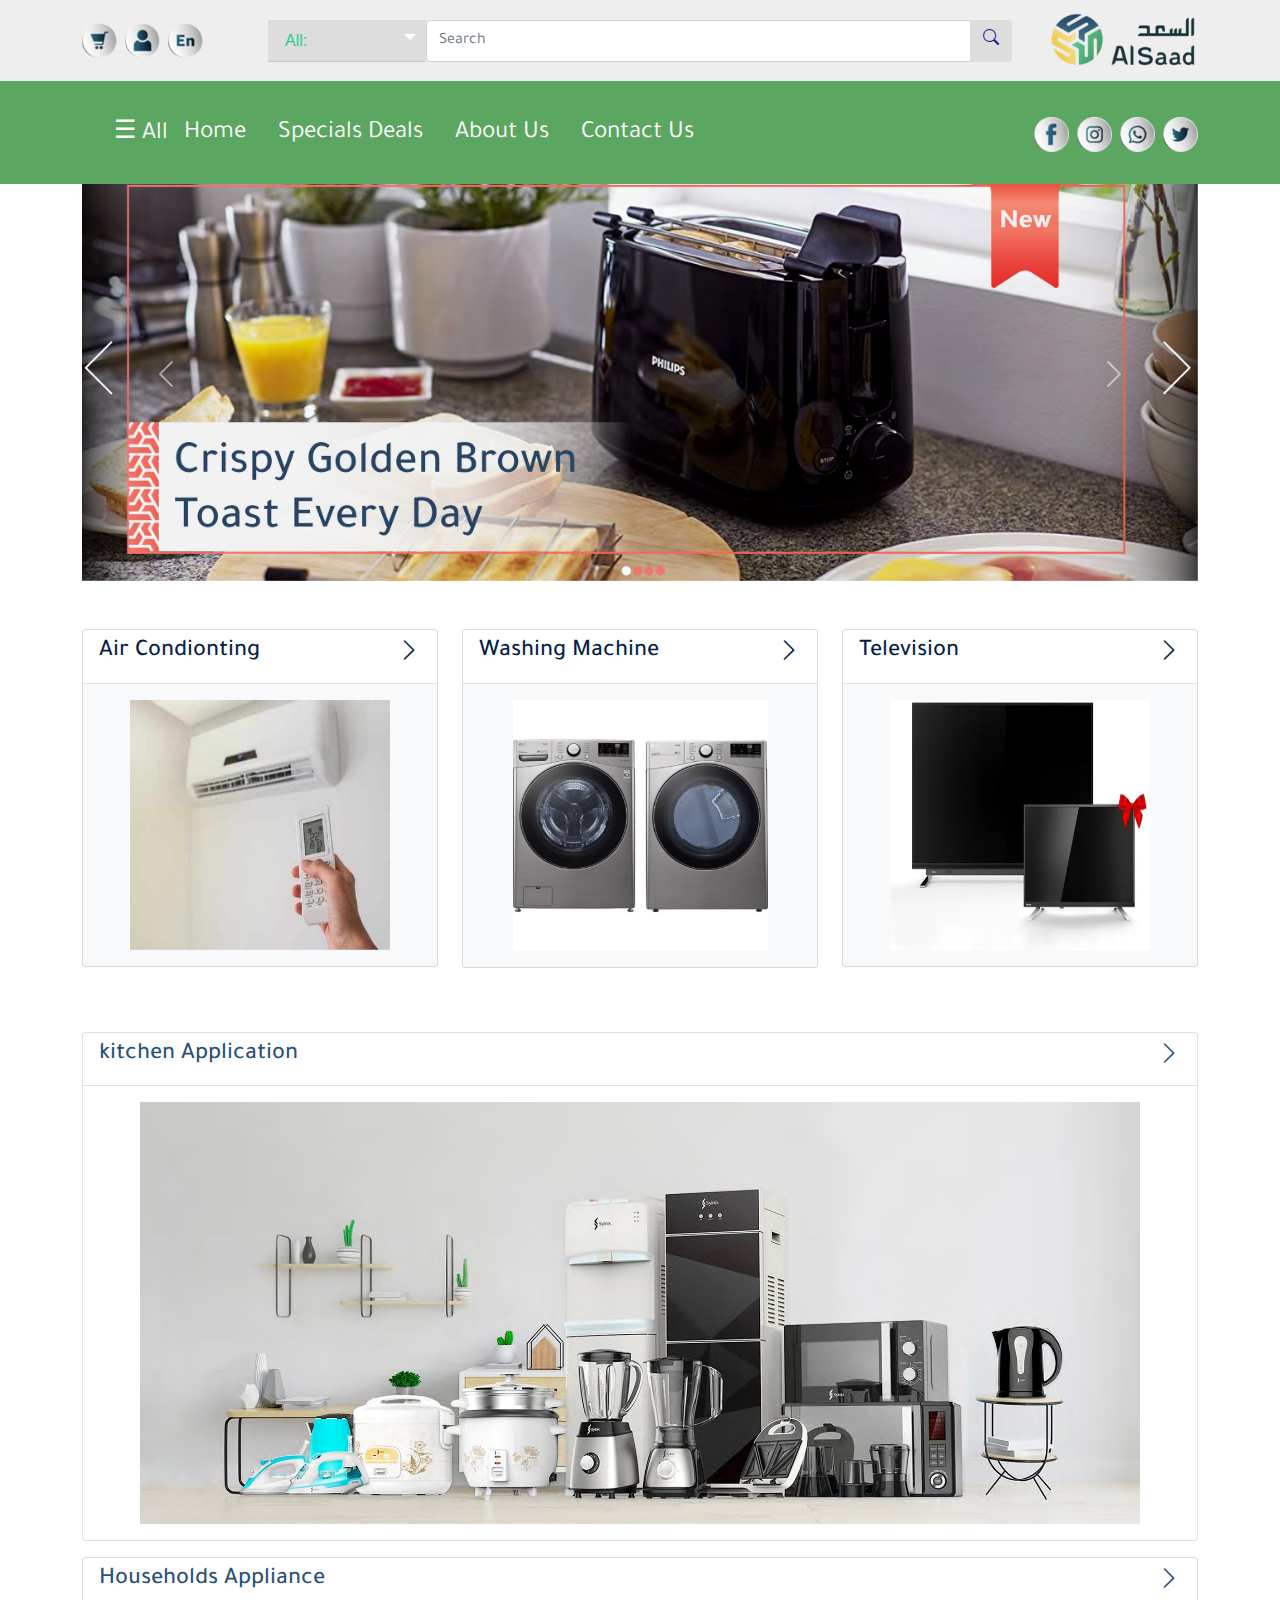
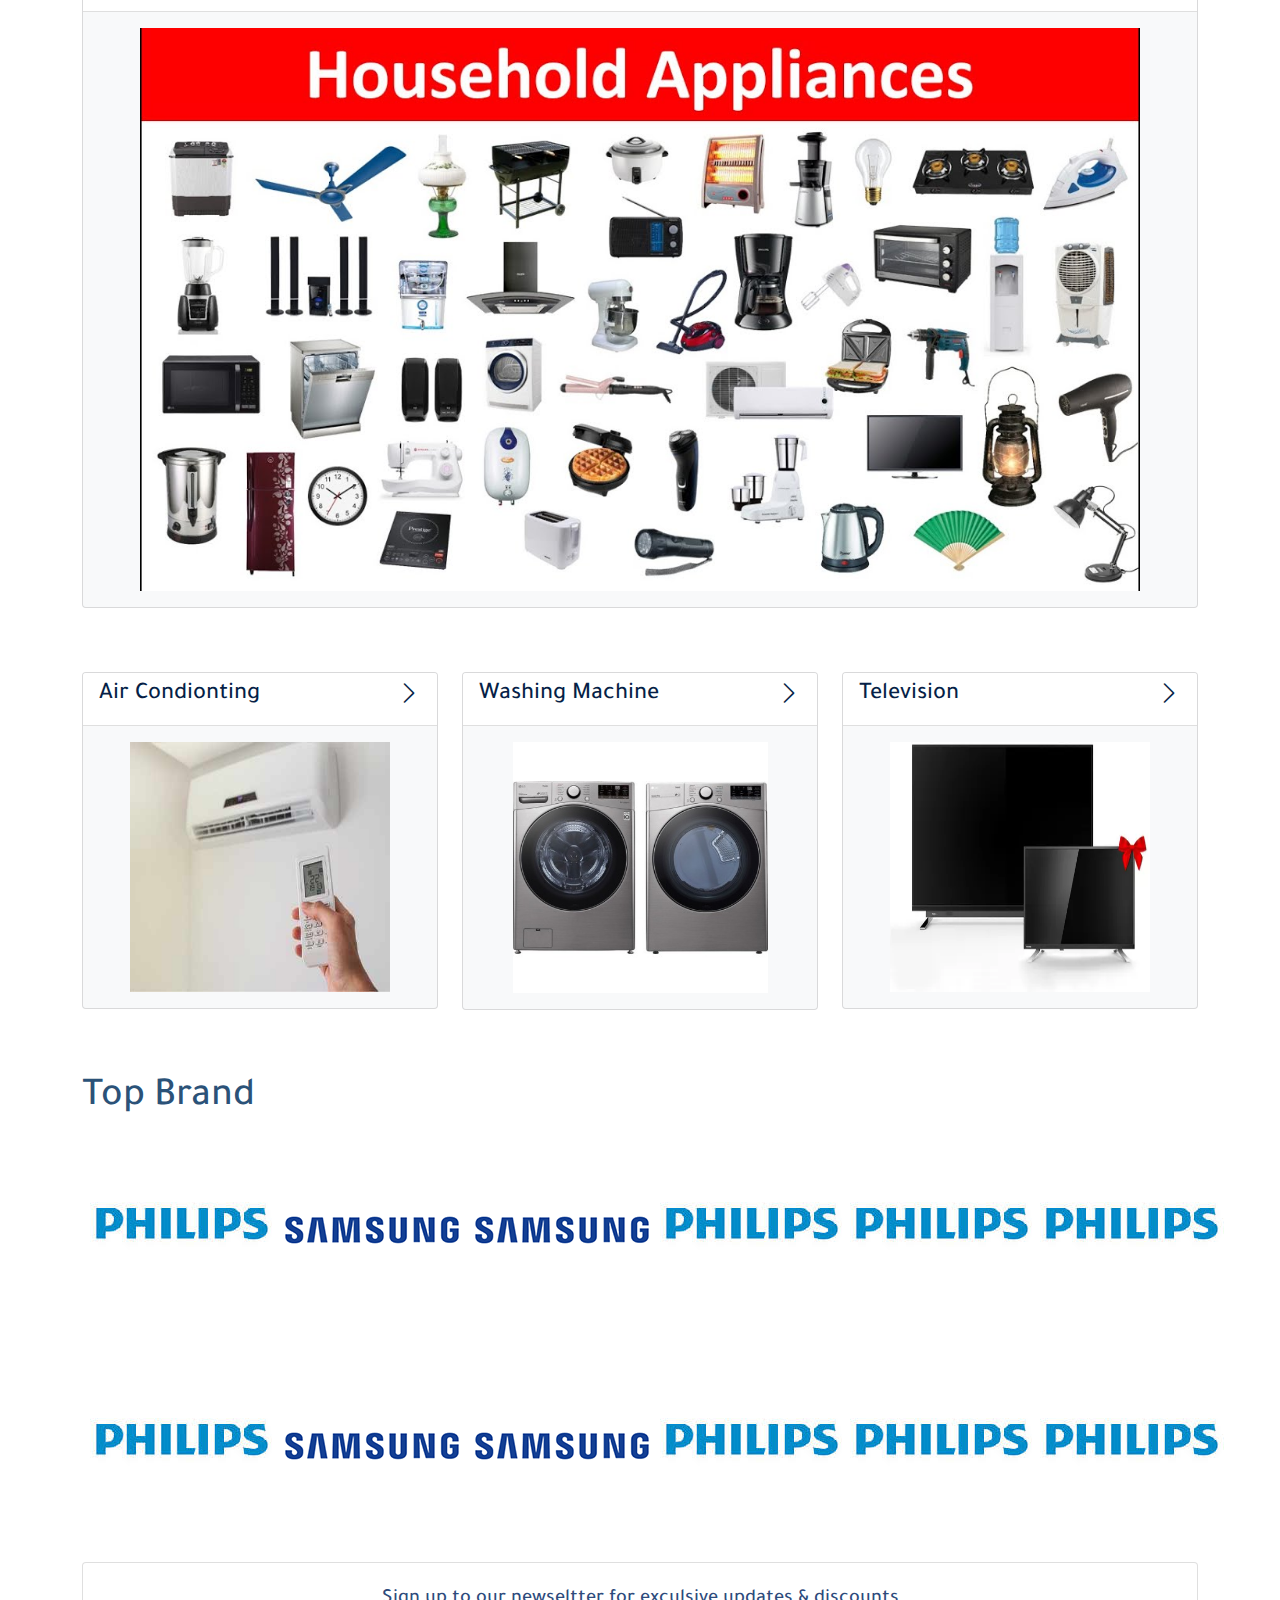
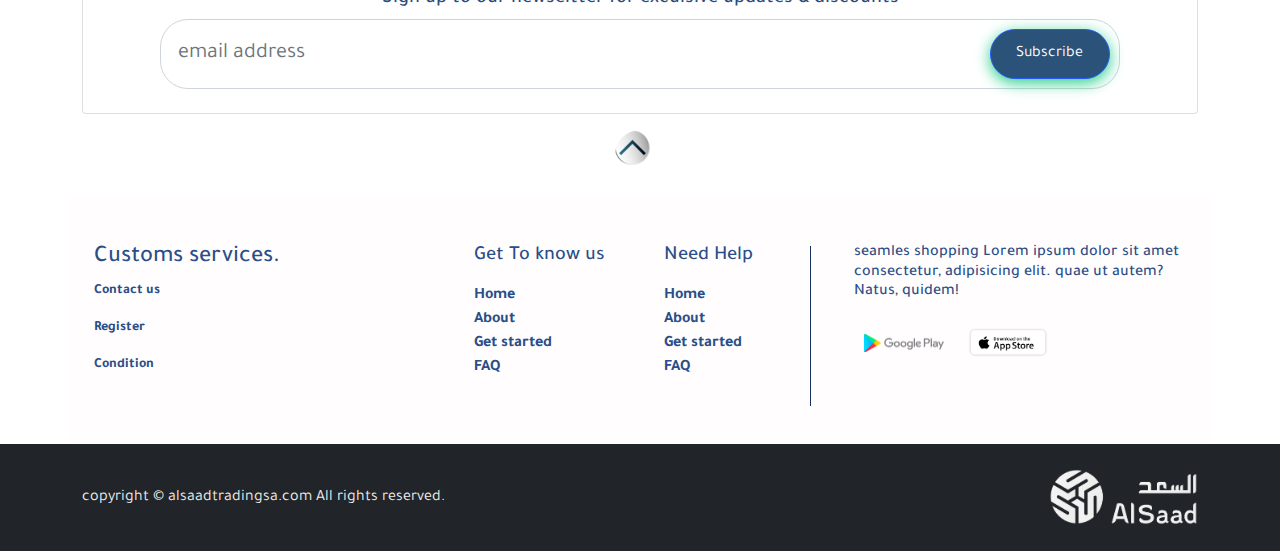
<file: index.html>
<!DOCTYPE html>
<html lang="en">

<head>
    <meta charset="UTF-8">
    <meta http-equiv="X-UA-Compatible" content="IE=edge">
    <meta name="viewport" content="width=device-width, initial-scale=1.0">
    <!--Main Css Template File-->
    <link rel="stylesheet" href="css/main.css">
    <!--Bootstrap css file-->
    <link rel="stylesheet" href="https://cdn.jsdelivr.net/npm/bootstrap-icons@1.8.3/font/bootstrap-icons.css">
    <link href="css/bootstrap.min.css" rel="stylesheet" >

    <!--Bootstrap js file-->
    <script defer src="js/bootstrap.min.js" ></script>
    <!--Js file-->
    <script defer src="js/main.js"></script>
    <title>AlSaad-السعد</title>
</head>

<body>

    <!--Start Header-->
    <header class="fixed-top">
        <!--TopNav-->
        <nav class="navbar navst navbar-expand-lg navbar-light   ">
            <div class="container ">

                <div class="navbar-nav col-sm-12 col-md-12 col-lg-2">
                    <!-- Icons -->
                    <div class="iconTop d-flex flex-row">
                        <li class="nav-item">
                            
                                    <a href="https://www.facebook.com/">
                                        <div class="shop"></div>
                                    </a>
                            
                        </li>
                        <li class="nav-item ">
                            <div class="person mx-2">

                            </div>
                        </li>
                        <li class="nav-item ">
                            <div class="lang">

                            </div>
                        </li>
                    </div>
                    <li class="nav-item mobileLOGO col-10 ">
                        <a href="index.html" class="navbar-brand d-flex">
                            <img src="img/logo.png" alt="">
                        </a>
                    </li>
                    <!-- End Icons-->
                </div>
                <!--Large Screen Search Bar-->
                <form class="d-flex col-md-12 col-lg-8 LargeSearch ">
                    <div class="custom-select" style="width:200px;">
                        <select>
                                        <option value="0">All:</option>
                                        <option value="1">Televesion</option>
                                        <option value="2">Air condition</option>
                                        <option value="3">Washing Machine</option>
                                        <option value="4">Shop by Categoery</option>
                                        <option value="5">Language</option>
                                        <option value="6">العربية</option>
                                    
                            </select>
                    </div>

                    <div class="input-group">
                        <input type="text" class="form-control" placeholder="Search">
                        <button type="button" class="btn btn-secondary"><i class="bi-search"></i></button>
                    </div>
                </form>
                <!--End Large Screen Search Bar-->

                <a href="index.html" class="navbar-brand LOGOLarge col-sm-6 col-lg-2 d-flex justify-content-end">
                    <img src="img/logo.png" alt="">
                </a>
                <!--Small Screen Search Bar-->
                <form class="d-flex col-md-12 col-lg-8 col-sm-12  smallSearch">
                    <div class="custom-select" style="width:200px;">
                        <select>
                            <option value="0">All:</option>
                            <option value="1">Televesion</option>
                            <option value="2">Air condition</option>
                            <option value="3">Washing Machine</option>
                            <option value="4">Shop by Categoery</option>
                            <option value="5">Language</option>
                            <option value="6">العربية</option>
                            </select>
                    </div>

                    <div class="input-group">
                        <input type="text" class="form-control" placeholder="Search">
                        <button type="button" class="btn btn-secondary"><i class="bi-search"></i></button>
                    </div>
                </form>
                <!--End Small Screen Search Bar-->
            </div>
        </nav>
        <!--End Topnav-->
        <!--2st Navbar -->
        <nav class="navbar baseNav navbar-expand-lg navbar-light ">
            <div class="container ">
                <ul class="d-flex sideNavContent col-sm-10 justify-content-start flex-md-row">
                    <div id="mySidenav" class="sidenav">
                        <a href="javascript:void(0)" class="closebtn" onclick="closeNav()">&times;</a>


                        <li class="d-flex justify-content-between align-content-center">
                            <a class="d-flex " href="#">Shop by Categoery
                                 
                                </a>
                            <i class="bi bi-chevron-down text-success p-3"></i>

                        </li>
                        <li class="d-flex justify-content-between align-content-center">
                            <a class="d-flex justify-content-evenly" href="#">Air condition</a>
                            <i class="bi bi-chevron-right  p-3 text-secondary"></i>


                        </li>
                        <li class="d-flex  justify-content-between align-content-center">
                            <a href="Telev.html">Televesion</a>
                            <i class="bi bi-chevron-right p-3 text-secondary"></i>

                        </li>
                        <li class="d-flex  justify-content-between align-content-center">
                            <a href="Contact.html">Contact</a>
                            <i class="bi bi-chevron-right p-3 text-secondary"></i>

                        </li>
                        <li class="d-flex  justify-content-between align-content-center">
                            <a href="Special.html">Special Details</a>
                            <i class="bi bi-chevron-right p-3 text-secondary"></i>

                        </li>

                        <li class="d-flex  justify-content-between align-content-center">
                            <a class="#" href="#">Languages</a>
                            <i class="bi bi-chevron-right p-3 text-secondary"></i>

                        </li>
                        <li class="d-flex  justify-content-between align-content-center">
                            <a href="#">العربية</a>
                            <i class="bi bi-chevron-right p-3 text-secondary"></i>

                        </li>
                    </div>


                    <span class="MenuLarge" style="font-size:25px;margin-top:1%;cursor:pointer;; color:#fff;" onclick="openNav()">&#9776; All</span>
                    <div class="navDep">
                        <li class="nav-item active"> <a class="nav-link" href="index.html">Home </a> </li>
                        <li class="nav-item"><a class="nav-link" href="Special.html"> Specials Deals </a></li>
                        <li class="nav-item"><a class="nav-link" href="about.html"> About Us </a></li>
                        <li class="nav-item"><a class="nav-link" href="Contact.html"> Contact Us </a></li>
                    </div>
                </ul>
                <ul class="d-flex navIcon col-sm-2 d-flex justify-content-end navbar-nav">
                    <li class="nav-item ">

                        <div class="fs mx-2">

                        </div>

                    </li>
                    <li class="nav-item ">
                        <div class="ins ">

                        </div>
                    </li>
                    <li class="nav-item ">
                        <div class="ws mx-2">

                        </div>
                    </li>
                    <li class="nav-item ">
                        <div class="tw ">

                        </div>
                    </li>
                    <div class="nav-item menuMob">
                        <span style="font-size:30px;cursor:pointer ; color:#fff;" onclick="openNav()">&#9776; </span>
                    </div>
                </ul>

            </div>
        </nav>
        <!--End 2st Navbar -->
    </header>
    <!--End Header-->
    <!--Landing Page-->
    <section id="cover">
        <div class="land container">
            <div id="carouselExampleInterval" class="carousel slide" data-bs-ride="carousel">
                <div class="carousel-inner">
                  <div class="carousel-item active" data-bs-interval="5000">
                    <img src="img/1.png" class="d-block w-100" alt="...">
                  </div>
                  <div class="carousel-item" data-bs-interval="2000">
                    <img src="img/4.png" class="d-block w-100" alt="...">
                  </div>
                  <div class="carousel-item">
                    <img src="img/1.png" class="d-block w-100" alt="...">
                  </div>
                </div>
                <button class="carousel-control-prev" type="button" data-bs-target="#carouselExampleInterval" data-bs-slide="prev">
                  <span class="carousel-control-prev-icon" aria-hidden="true"></span>
                  <span class="visually-hidden">Previous</span>
                </button>
                <button class="carousel-control-next" type="button" data-bs-target="#carouselExampleInterval" data-bs-slide="next">
                  <span class="carousel-control-next-icon" aria-hidden="true"></span>
                  <span class="visually-hidden">Next</span>
                </button>
              </div>
        </div>
    </section>
    <!--End Landing Page-->
    <!--Start Services-->
    <section class="py-5 services">
        <div class="container">
            <div class="row text-center">
                <div class="col-sm-10 col-md-4 col-lg-4">
                    <div class="card bg-light text-dark mb-3">
                        <div class="card-header d-flex justify-content-between">
                            <h4 class="card-title text-info">Air Condionting</h4>
                            <i class="bi bi-chevron-right"></i>
                        </div>
                        <div class="card-body text-center">
                            <img src="img/air.jpg" alt="">
                        </div>
                    </div>
                </div>
                <div class="col-sm-10 col-md-4 col-lg-4">
                    <div class="card bg-light text-dark mb-3">
                        <div class="card-header d-flex justify-content-between">
                            <h4 class="card-title text-info">Washing Machine</h4>
                            <i class="bi bi-chevron-right"></i>
                        </div>

                        <div class="card-body text-center">

                            <img src="img/washing.jpg" alt="">
                        </div>
                    </div>
                </div>
                <div class="col-sm-10 col-md-4 col-lg-4">
                    <div class="card bg-light text-dark mb-3">
                        <div class="card-header d-flex justify-content-between">
                            <h4 class="card-title text-info">Television</h4>
                            <i class="bi bi-chevron-right"></i>
                        </div>

                        <div class="card-body text-center">

                            <img src="img/telev.webp" alt="">
                        </div>
                    </div>
                </div>
            </div>
    </section>
    <!--End Services-->
    <!--Application-->
    <section class="app">
        <div class="container">
            <div class="col-sm-12 col-md-12 col-lg-12">
                <div class="card  text-dark mb-3">
                    <div class="card-header d-flex justify-content-between">
                        <h4 class="card-title text-info">kitchen Application</h4>
                        <i class="bi bi-chevron-right"></i>
                    </div>

                    <div class="card-body text-center bg-transparent">

                        <img src="img/4.png" alt="">
                    </div>
                </div>
            </div>
            <div class="col-sm-12 col-md-12 col-lg-12">
                <div class="card bg-light text-dark mb-3">
                    <div class="card-header d-flex justify-content-between">
                        <h4 class="card-title text-info">Households Appliance</h4>
                        <i class="bi bi-chevron-right"></i>
                    </div>
                    <div class="card-body text-center">

                        <img src="img/hose.jpg" alt="">
                    </div>
                </div>
            </div>
        </div>
    </section>

    <!--End Application-->
    <!--Start Services-->
    <section class="py-5 services">
        <div class="container">
            <div class="row text-center">
                <div class="col-sm-12 col-md-6 col-lg-4">
                    <div class="card bg-light text-dark mb-3">
                        <div class="card-header d-flex justify-content-between">
                            <h4 class="card-title text-info">Air Condionting</h4>
                            <i class="bi bi-chevron-right"></i>
                        </div>
                        <div class="card-body text-center">
                            <img src="img/air.jpg" alt="">
                        </div>
                    </div>
                </div>
                <div class="col-sm-6 col-md-6 col-lg-4">
                    <div class="card bg-light text-dark mb-3">
                        <div class="card-header d-flex justify-content-between">
                            <h4 class="card-title text-info">Washing Machine</h4>
                            <i class="bi bi-chevron-right"></i>
                        </div>

                        <div class="card-body text-center">

                            <img src="img/washing.jpg" alt="">
                        </div>
                    </div>
                </div>
                <div class="col-sm-6 col-md-6 col-lg-4">
                    <div class="card bg-light text-dark mb-3">
                        <div class="card-header d-flex justify-content-between">
                            <h4 class="card-title text-info">Television</h4>
                            <i class="bi bi-chevron-right"></i>
                        </div>

                        <div class="card-body text-center">

                            <img src="img/telev.webp" alt="">
                        </div>
                    </div>
                </div>
            </div>
    </section>
    <!--End Services-->
    <!--Top Brands-->
    <section id="brand">
        <div class="container">
            <h1>Top Brand</h1>
            <div class="row text-center BrandLarge">
                <div class="col-sm-6 col-md-4 col-lg-2">
                    <div class=" bg-transperant text-dark mb-3">

                        <div class=" text-center">


                            <img src="img/logoPH.jpg" alt="">
                        </div>
                    </div>
                </div>
                <div class="col-sm-6 col-md-4 col-lg-2">
                    <div class=" bg-transparent text-dark mb-3">

                        <div class=" text-center">


                            <img src="img/logoSm.jpg" alt="">
                        </div>
                    </div>
                </div>
                <div class="col-sm-6 col-md-4 col-lg-2">
                    <div class=" bg-transperant text-dark mb-3">

                        <div class=" text-center">


                            <img src="img/logoSm.jpg" alt="">
                        </div>
                    </div>
                </div>
                <div class="col-sm-6 col-md-4 col-lg-2">
                    <div class=" text-dark mb-3">

                        <div class=" text-center">


                            <img src="img/logoPH.jpg" alt="">
                        </div>
                    </div>
                </div>
                <div class="col-sm-6 col-md-4 col-lg-2">
                    <div class=" text-dark mb-3">

                        <div class=" text-center">


                            <img src="img/logoPH.jpg" alt="">
                        </div>
                    </div>
                </div>
                <div class="col-sm-6 col-md-4 col-lg-2">
                    <div class=" text-dark mb-3">

                        <div class=" text-center">


                            <img src="img/logoPH.jpg" alt="">
                        </div>
                    </div>
                </div>
                <div class="col-sm-6 col-md-4 col-lg-2">
                    <div class=" bg-transperant text-dark mb-3">

                        <div class=" text-center">


                            <img src="img/logoPH.jpg" alt="">
                        </div>
                    </div>
                </div>
                <div class="col-sm-6 col-md-4 col-lg-2">
                    <div class=" bg-transparent text-dark mb-3">

                        <div class=" text-center">


                            <img src="img/logoSm.jpg" alt="">
                        </div>
                    </div>
                </div>
                <div class="col-sm-6 col-md-4 col-lg-2">
                    <div class=" bg-transperant text-dark mb-3">

                        <div class=" text-center">


                            <img src="img/logoSm.jpg" alt="">
                        </div>
                    </div>
                </div>
                <div class="col-sm-6 col-md-4 col-lg-2">
                    <div class=" text-dark mb-3">

                        <div class=" text-center">


                            <img src="img/logoPH.jpg" alt="">
                        </div>
                    </div>
                </div>
                <div class="col-sm-6 col-md-4 col-lg-2">
                    <div class=" text-dark mb-3">

                        <div class=" text-center">


                            <img src="img/logoPH.jpg" alt="">
                        </div>
                    </div>
                </div>
                <div class="col-sm-6 col-md-4 col-lg-2">
                    <div class=" text-dark mb-3">

                        <div class=" text-center">


                            <img src="img/logoPH.jpg" alt="">
                        </div>
                    </div>
                </div>

            </div>
            <!--End Top Brand Large-->
            <div id="carouselExampleFade" class="carousel container BrandMobile slide carousel-fade" data-bs-ride="carousel">
                <div class="carousel-inner">
                    <div class="carousel-item active">
                        <img src="img/logoSm.jpg" class="d-block w-100" alt="...">
                    </div>
                    <div class="carousel-item">
                        <img src="img/logoPH.jpg" class="d-block w-100" alt="...">
                    </div>
                    <div class="carousel-item">
                        <img src="img/logoSm.jpg" class="d-block w-100" alt="...">
                    </div>
                    <div class="carousel-item ">
                        <img src="img/logoPH.jpg" class="d-block w-100" alt="...">
                    </div>
                    <div class="carousel-item">
                        <img src="img/logoPH.jpg" class="d-block w-100" alt="...">
                    </div>
                    <div class="carousel-item">
                        <img src="img/logoSm.jpg" class="d-block w-100" alt="...">
                    </div>
                </div>
                <button class="carousel-control-prev" type="button" data-bs-target="#carouselExampleFade" data-bs-slide="prev">
                  <span class="carousel-control-prev-icon" aria-hidden="true"></span>
                  <span class="visually-hidden">Previous</span>
                </button>
                <button class="carousel-control-next" type="button" data-bs-target="#carouselExampleFade" data-bs-slide="next">
                  <span class="carousel-control-next-icon" aria-hidden="true"></span>
                  <span class="visually-hidden">Next</span>
                </button>
            </div>
            <!--End Slider Brand-->

            <!--subscribe& search-->
            <div class="row subscribe  d-flex justify-content-center align-items-center ">

                <div class="col-sm-12 col-md-12 col-lg-12">
                    <div class="card">

                        <div class="text-center">

                            <div class=" p-4 text-center">

                                <h5 style="color: #2d4b7c;">Sign up to our newseltter for exculsive updates & discounts</h5>

                                <div class="search d-flex justify-content-center  position-relative">
                                    <input class="form-control" placeholder=" email address">
                                    <button class="btn  position-absolute">Subscribe</button>
                                </div>


                            </div>

                        </div>

                    </div>

                </div>




            </div>
        </div>

    </section>
    <!--End Top Brands-->
    <!--Back To Top-->
    <div class="d-flex justify-content-center mt-3">
        <p onclick="topFunction()" id="myBtn" title="Go to top">

        </p>

    </div>
    <!--End Back to Top-->
    <!-- FOOTER -->
    <footer class="w-100 py-4 container flex-shrink-0">
        <div class="container py-4">
            <div class="ver"></div>
            <div class="row gy-4 gx-5 firstFoot">
                <div class="col-lg-4 col-md-6 col-sm-6">
                    <h5 class="h4 ">Customs services.</h5>
                    <p class="small text-muted"><a href="/">Contact us</a></p>
                    <p class="small text-muted"><a href="/">Register</a></p>
                    <p class="small text-muted"><a href="/">Condition</a></p>
                </div>
                <div class="col-lg-2 col-md-6 col-sm-6">
                    <h5 class=" mb-3">Get To know us</h5>
                    <ul class="list-unstyled text-muted">
                        <li><a href="#">Home</a></li>
                        <li><a href="#">About</a></li>
                        <li><a href="#">Get started</a></li>
                        <li><a href="#">FAQ</a></li>
                    </ul>
                </div>
                <div class="col-lg-2 col-md-6 col-sm-6">
                    <h5 class=" mb-3">Need Help</h5>
                    <ul class="list-unstyled text-muted">
                        <li><a href="#">Home</a></li>
                        <li><a href="#">About</a></li>
                        <li><a href="#">Get started</a></li>
                        <li><a href="#">FAQ</a></li>
                    </ul>
                </div>
                <div class="col-lg-4 col-md-6 col-sm-6">
                    <h6 class=" mb-3">seamles shopping Lorem ipsum dolor sit amet consectetur, adipisicing elit. quae ut autem? Natus, quidem!</h6>
                    <img src="img/goplay.png" alt="">
                    <img src="img/apple.png" alt="">

                </div>
            </div>
        </div>
    </footer>
    <!--End Footer-->
    <!--bottom footer-->
    <div class="end ">

    </div>
    <!--End Bottom Footer-->
    <div class="footer-2 bg-dark text-white">
        <div class="container">
            <div class="row  footerContent">
                <div class="col-sm-6">
                    <p class="copyText">
                        copyright &copy; alsaadtradingsa.com All rights reserved.
                    </p>
                </div>
                <div class="col-sm-6 logoFoot d-flex justify-content-end">
                    <img class="bottomLogo  " src="img/bottomLogo.png" alt="">
                </div>
            </div>
        </div>

    </div>


</body>

</html>
</file>
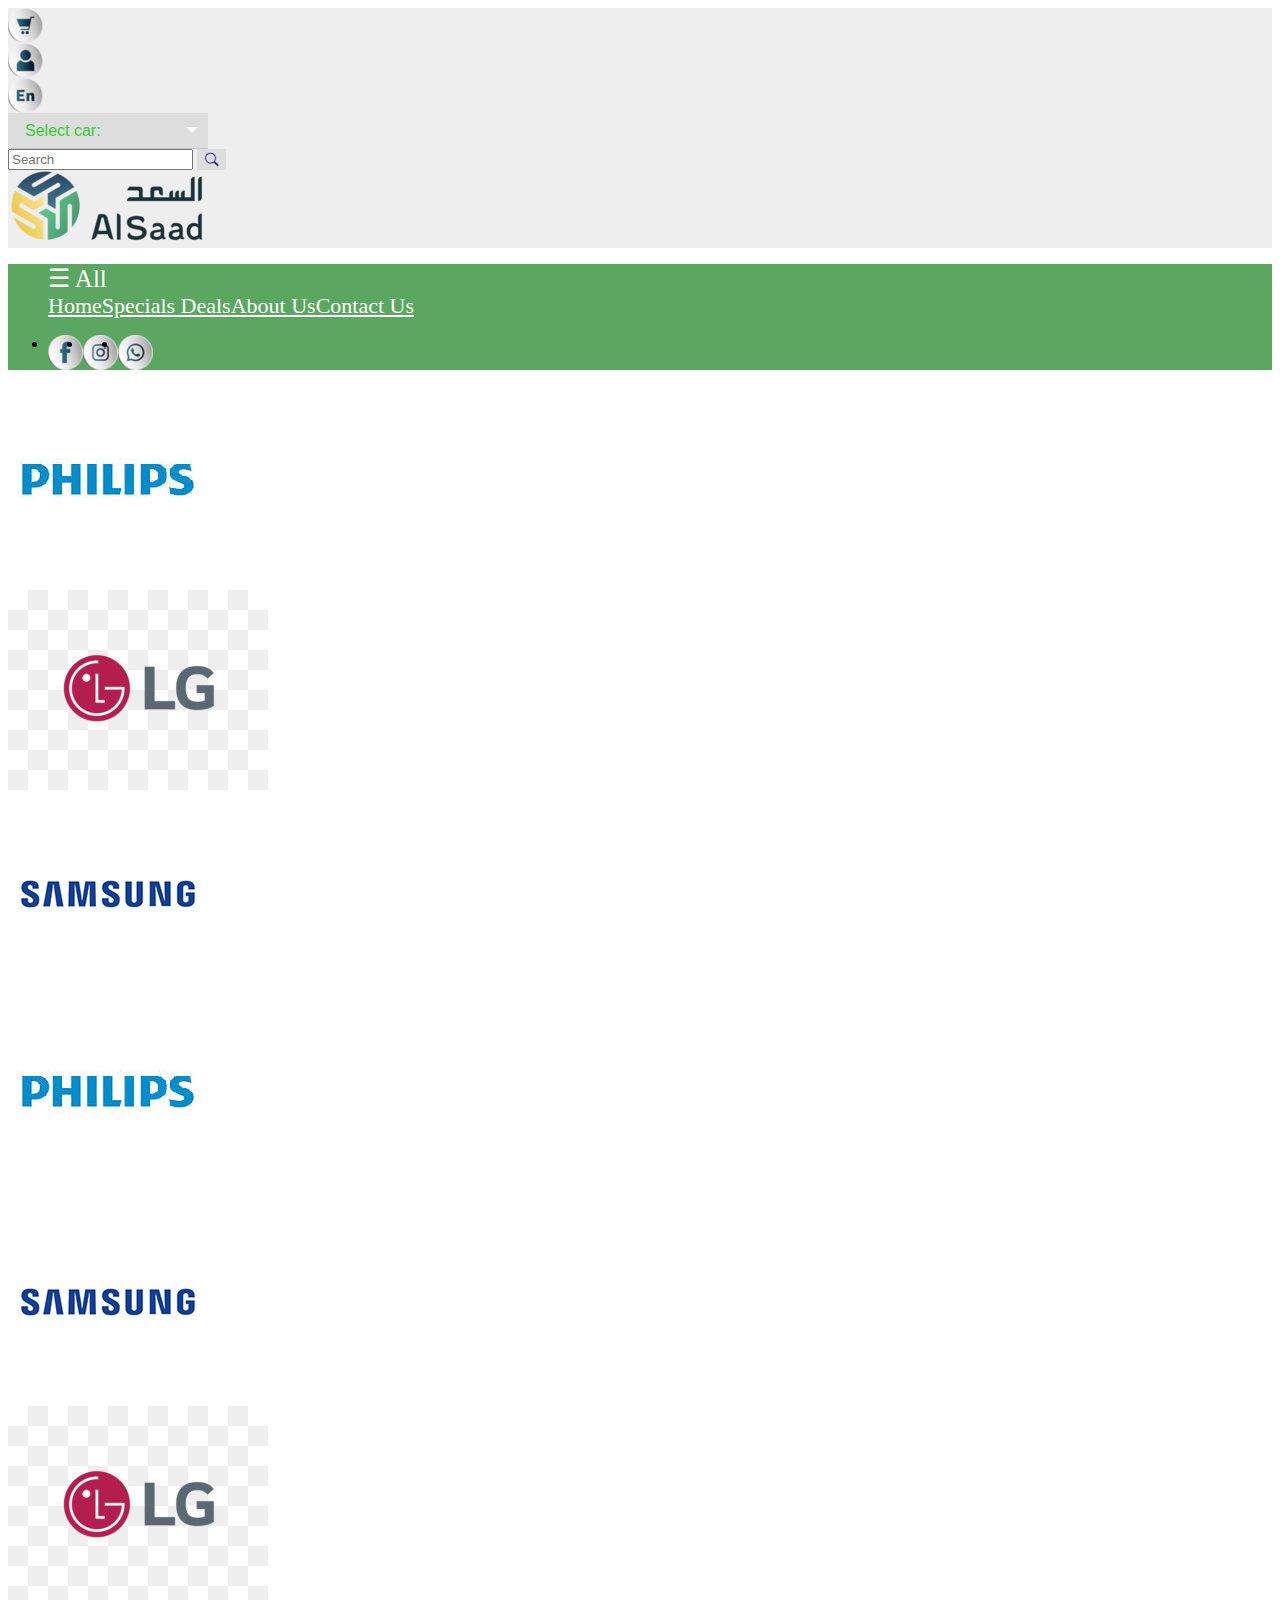
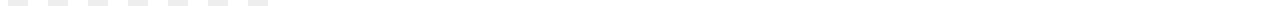
<file: about.html>
<!DOCTYPE html>
<html lang="en">

<head>
    <meta charset="UTF-8">
    <meta http-equiv="X-UA-Compatible" content="IE=edge">
    <meta name="viewport" content="width=device-width, initial-scale=1.0">
    <!--Main Css Template File-->
    <link rel="stylesheet" href="css/about.css">
    <link rel="stylesheet" href="css/SliderButton.css">
    <!--Bootstrap css file-->
    <link rel="stylesheet" href="https://cdn.jsdelivr.net/npm/bootstrap-icons@1.8.3/font/bootstrap-icons.css">
    <link href="https://cdn.jsdelivr.net/npm/bootstrap@5.1.3/dist/css/bootstrap.min.css" rel="stylesheet" integrity="sha384-1BmE4kWBq78iYhFldvKuhfTAU6auU8tT94WrHftjDbrCEXSU1oBoqyl2QvZ6jIW3" crossorigin="anonymous">

    <!--Bootstrap js file-->
    <script defer src="https://cdn.jsdelivr.net/npm/bootstrap@5.1.3/dist/js/bootstrap.bundle.min.js" integrity="sha384-ka7Sk0Gln4gmtz2MlQnikT1wXgYsOg+OMhuP+IlRH9sENBO0LRn5q+8nbTov4+1p" crossorigin="anonymous"></script>
    <!--Main js file-->
    <script defer src="js/main.js"></script>
    <title>About</title>
</head>

<body>
    <!--Start Header-->
    <header class="fixed-top">
        <!--TopNav-->
        <nav class="navbar navst navbar-expand-lg navbar-light   ">
            <div class="container ">

                <div class="navbar-nav col-sm-12 col-md-12 col-lg-2">
                    <!-- Icons -->
                    <li class="nav-item">
                        <div class="shop">

                        </div>
                    </li>
                    <li class="nav-item ">
                        <div class="person mx-2">

                        </div>
                    </li>
                    <li class="nav-item ">
                        <div class="lang">

                        </div>
                    </li>
                    <li class="nav-item mobileLOGO ">
                        <a href="index.html " class="navbar-brand col-sm-4 col-md-2 d-flex justify-content-end ">
                            <img src="img/logo.png " alt=" ">
                        </a>
                    </li>
                    <!-- End Icons-->
                </div>
                <!--Large Screen Search Bar-->
                <form class="d-flex col-md-12 col-lg-8 LargeSearch ">
                    <div class="custom-select " style="width:200px; ">
                        <select>
                                        <option value="0 ">Select car:</option>
                                        <option value="1 ">Audi</option>
                                        <option value="2 ">BMW</option>
                                        <option value="3 ">Citroen</option>
                                        <option value="4 ">Ford</option>
                                        <option value="5 ">Honda</option>
                                        <option value="6 ">Jaguar</option>
                                        <option value="7 ">Land Rover</option>
                                        <option value="8 ">Mercedes</option>
                                        <option value="9 ">Mini</option>
                                        <option value="10 ">Nissan</option>
                                        <option value="11 ">Toyota</option>
                                        <option value="12 ">Volvo</option>
                            </select>
                    </div>

                    <div class="input-group ">
                        <input type="text " class="form-control " placeholder="Search ">
                        <button type="button " class="btn btn-secondary "><i class="bi-search "></i></button>
                    </div>
                </form>
                <!--End Large Screen Search Bar-->

                <a href="index.html " class="navbar-brand LOGOLarge col-sm-6 col-lg-2 d-flex justify-content-end ">
                    <img src="img/logo.png " alt=" ">
                </a>
                <!--Small Screen Search Bar-->
                <form class="d-flex col-md-12 col-lg-8 col-sm-12 smallSearch ">
                    <div class="custom-select " style="width:200px; ">
                        <select>
                                        <option value="0 ">Select car:</option>
                                        <option value="1 ">Audi</option>
                                        <option value="2 ">BMW</option>
                                        <option value="3 ">Citroen</option>
                                        <option value="4 ">Ford</option>
                                        <option value="5 ">Honda</option>
                                        <option value="6 ">Jaguar</option>
                                        <option value="7 ">Land Rover</option>
                                        <option value="8 ">Mercedes</option>
                                        <option value="9 ">Mini</option>
                                        <option value="10 ">Nissan</option>
                                        <option value="11 ">Toyota</option>
                                        <option value="12 ">Volvo</option>
                            </select>
                    </div>

                    <div class="input-group ">
                        <input type="text " class="form-control " placeholder="Search ">
                        <button type="button " class="btn btn-secondary "><i class="bi-search "></i></button>
                    </div>
                </form>
                <!--End Small Screen Search Bar-->
            </div>
        </nav>
        <!--End Topnav-->
        <!--2st Navbar -->
        <nav class="navbar baseNav navbar-expand-lg navbar-light ">
            <div class="container ">
                <ul class="d-flex sideNavContent col-sm-10 justify-content-start flex-md-row ">
                    <div id="mySidenav " class="sidenav ">
                        <a href="javascript:void(0) " class="closebtn " onclick="closeNav() ">&times;</a>


                        <li class="d-flex justify-content-between align-content-center ">
                            <a class="d-flex " href="# ">Shop by Categoery
                                 
                                </a>
                            <i class="bi bi-chevron-down text-success p-3 "></i>

                        </li>
                        <li class="d-flex justify-content-between align-content-center ">
                            <a class="d-flex justify-content-evenly " href="# ">Air condition</a>
                            <i class="bi bi-chevron-right p-3 text-secondary "></i>


                        </li>
                        <li class="d-flex justify-content-between align-content-center ">
                            <a href="Telev.html ">Televesion</a>
                            <i class="bi bi-chevron-right p-3 text-secondary "></i>

                        </li>
                        <li class="d-flex justify-content-between align-content-center ">
                            <a class="# " href="# ">Languages</a>
                            <i class="bi bi-chevron-right p-3 text-secondary "></i>

                        </li>
                        <li class="d-flex justify-content-between align-content-center ">
                            <a href="# ">العربية</a>
                            <i class="bi bi-chevron-right p-3 text-secondary "></i>

                        </li>
                    </div>


                    <span class="MenuLarge " style="font-size:25px;margin-top:.75%;cursor:pointer;; color:#fff; " onclick="openNav() ">&#9776; All</span>
                    <div class="navDep ">
                        <li class="nav-item active "> <a class="nav-link " href="index.html ">Home </a> </li>
                        <li class="nav-item "><a class="nav-link " href="Special.html "> Specials Deals </a></li>
                        <li class="nav-item "><a class="nav-link " href="about.html "> About Us </a></li>
                        <li class="nav-item "><a class="nav-link " href="Contact.html "> Contact Us </a></li>
                    </div>
                </ul>
                <ul class="d-flex navIcon col-sm-2 d-flex justify-content-end navbar-nav ">
                    <li class="nav-item ">

                        <div class="fs">

                        </div>

                    </li>
                    <li class="nav-item ">
                        <div class="ins mx-2">

                        </div>
                    </li>
                    <li class="nav-item ">
                        <div class="ws">

                        </div>
                    </li>
                    <div class="nav-item menuMob ">
                        <span style="font-size:30px;cursor:pointer ; color:#fff; " onclick="openNav() ">&#9776; </span>
                    </div>
                </ul>

            </div>
        </nav>
        <!--End 2st Navbar -->
    </header>
    <!--End Header-->
    <!--Start Slider Button -->
    <section id="sliderButton " class="BrandMobile">
        <div class="container ">
            <div class="container text-center my-3 ">
                <div class="row mx-auto my-auto justify-content-center ">
                    <div id="recipeCarousel " class="carousel slide " data-bs-touch="false ">
                        <div class="carousel-inner " role="listbox ">
                            <div class="carousel-item active ">
                                <div class="col sliderCol ">
                                    <img src="img/logoPH.jpg " alt=" ">
                                </div>
                            </div>
                            <div class="carousel-item ">
                                <div class=" col sliderCol ">
                                    <img src="img/logoLg.jpg " alt=" ">
                                </div>
                            </div>
                            <div class="carousel-item ">
                                <div class="col sliderCol ">
                                    <img src="img/logoSm.jpg " alt=" ">
                                </div>
                            </div>
                            <div class="carousel-item ">
                                <div class="col sliderCol ">
                                    <img src="img/logoPH.jpg " alt=" ">
                                </div>
                            </div>
                            <div class="carousel-item ">
                                <div class="col sliderCol ">
                                    <img src="img/logoSm.jpg " alt=" ">
                                </div>
                            </div>
                            <div class="carousel-item ">
                                <div class="col sliderCol ">
                                    <img src="img/logoLg.jpg " alt=" ">
                                </div>
                            </div>
                        </div>
                        <a class="carousel-control-prev bg-transparent w-aut arowRight " href="#recipeCarousel " role="button " data-bs-slide="prev ">
                            <span class="carousel-control-prev-icon " aria-hidden="true "></span>
                        </a>
                        <a class="carousel-control-next bg-transparent w-aut arowLeft " href="#recipeCarousel " role="button " data-bs-slide="next ">
                            <span class="carousel-control-next-icon " aria-hidden="true "></span>
                        </a>
                    </div>
                </div>
            </div>
        </div>


    </section>
    <!--End Slider Button-->

</body>

</html>
</file>
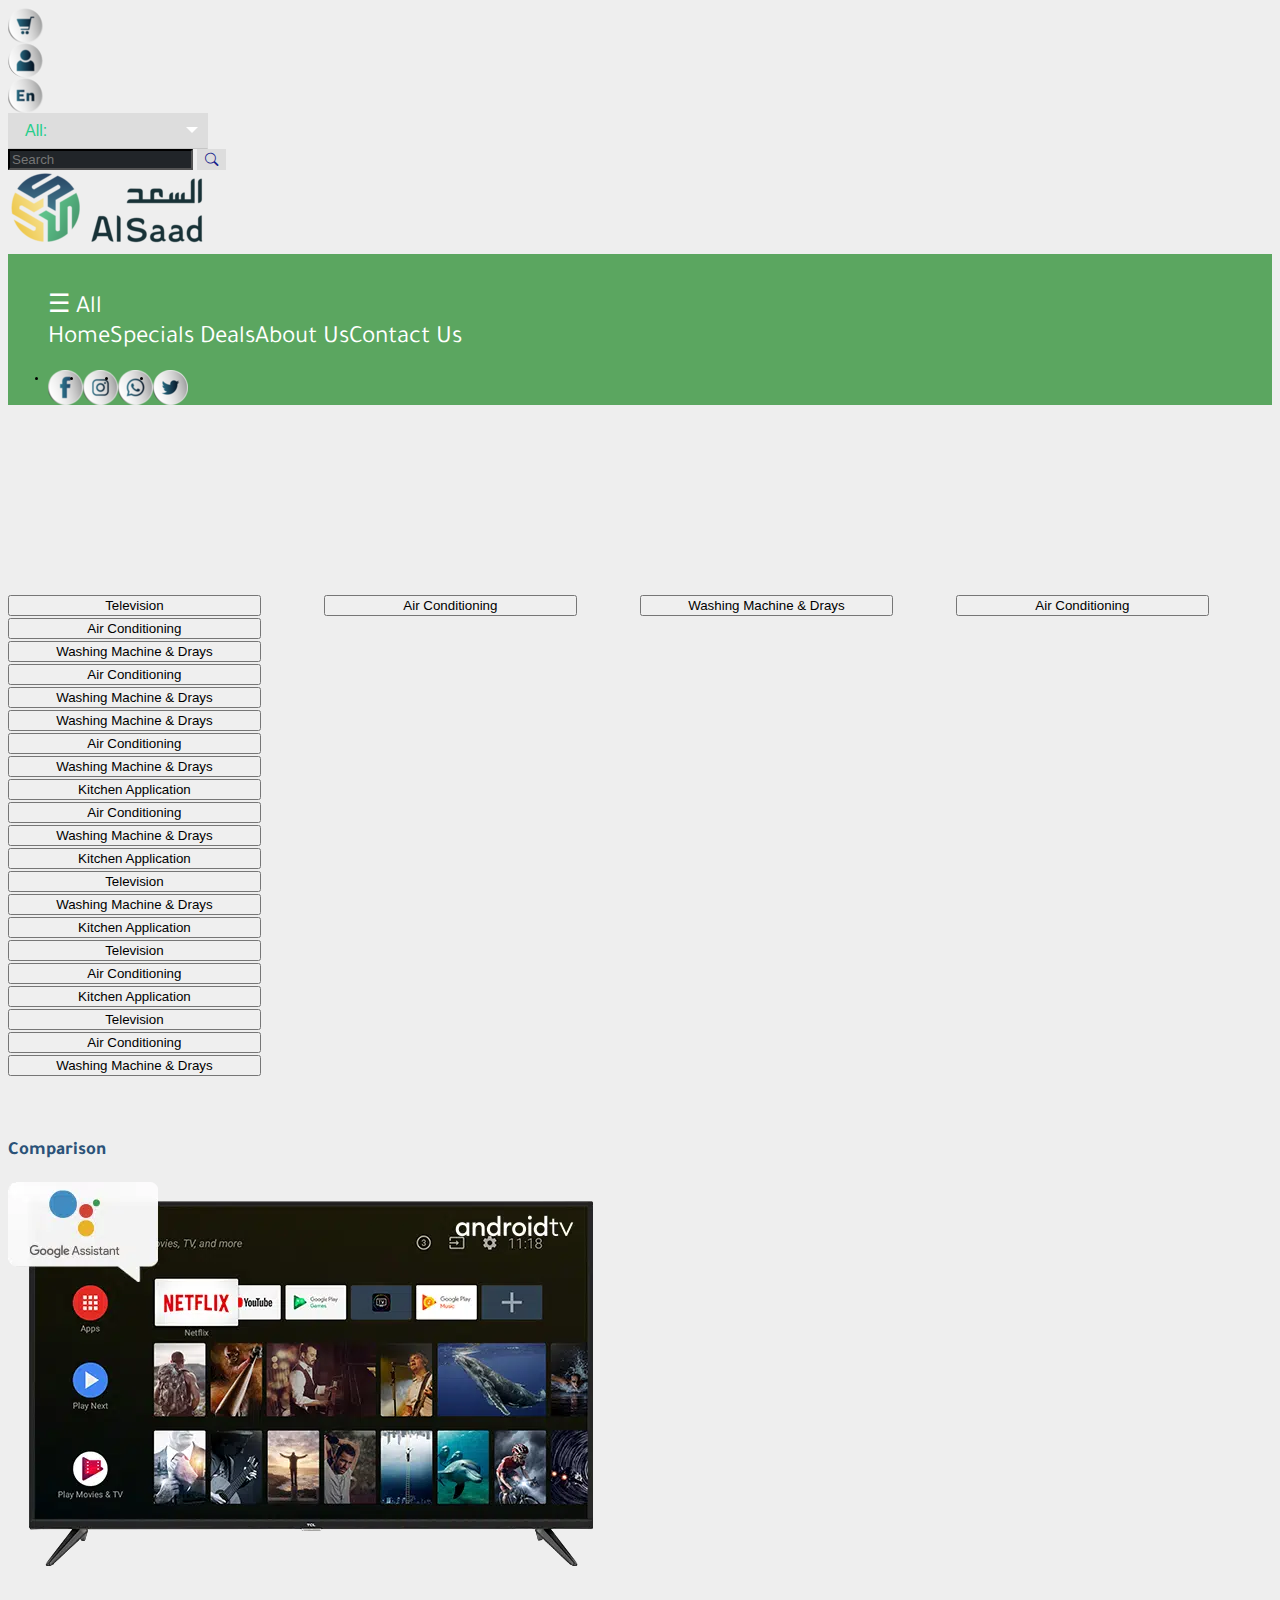
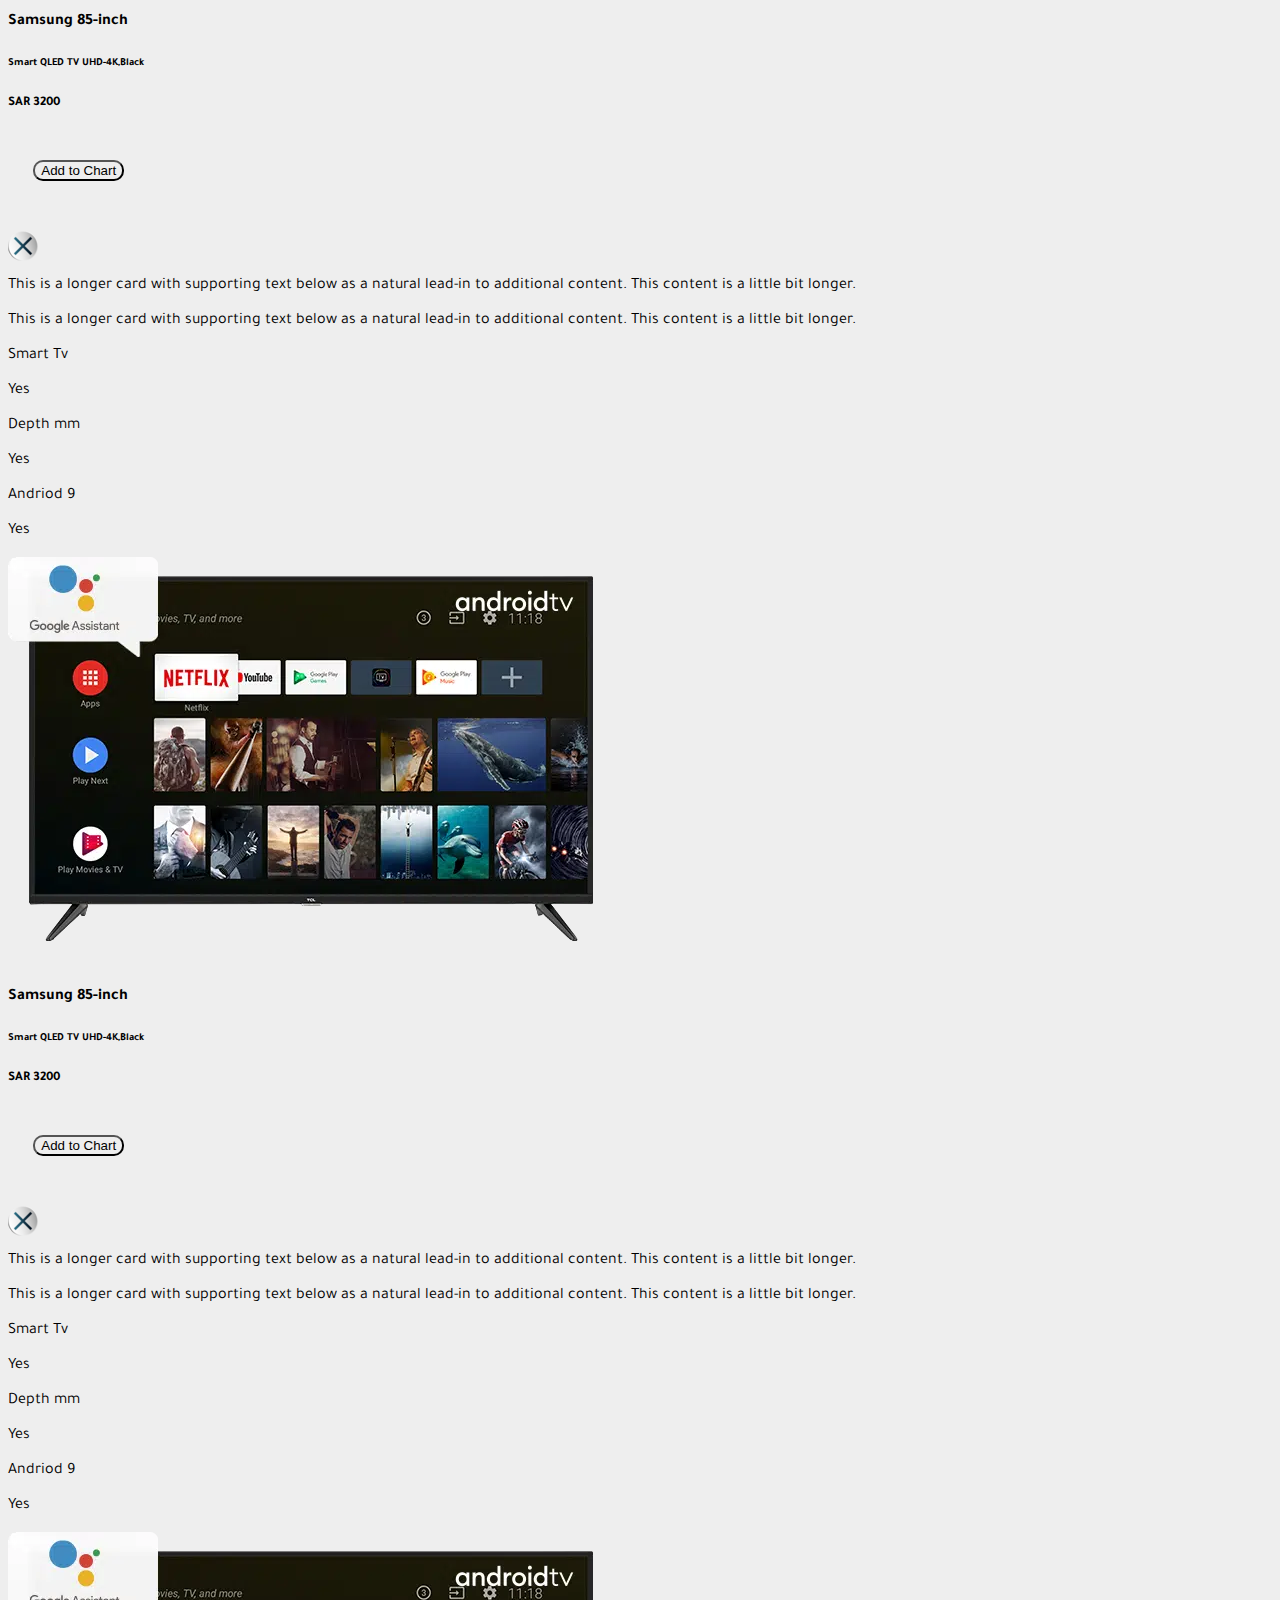
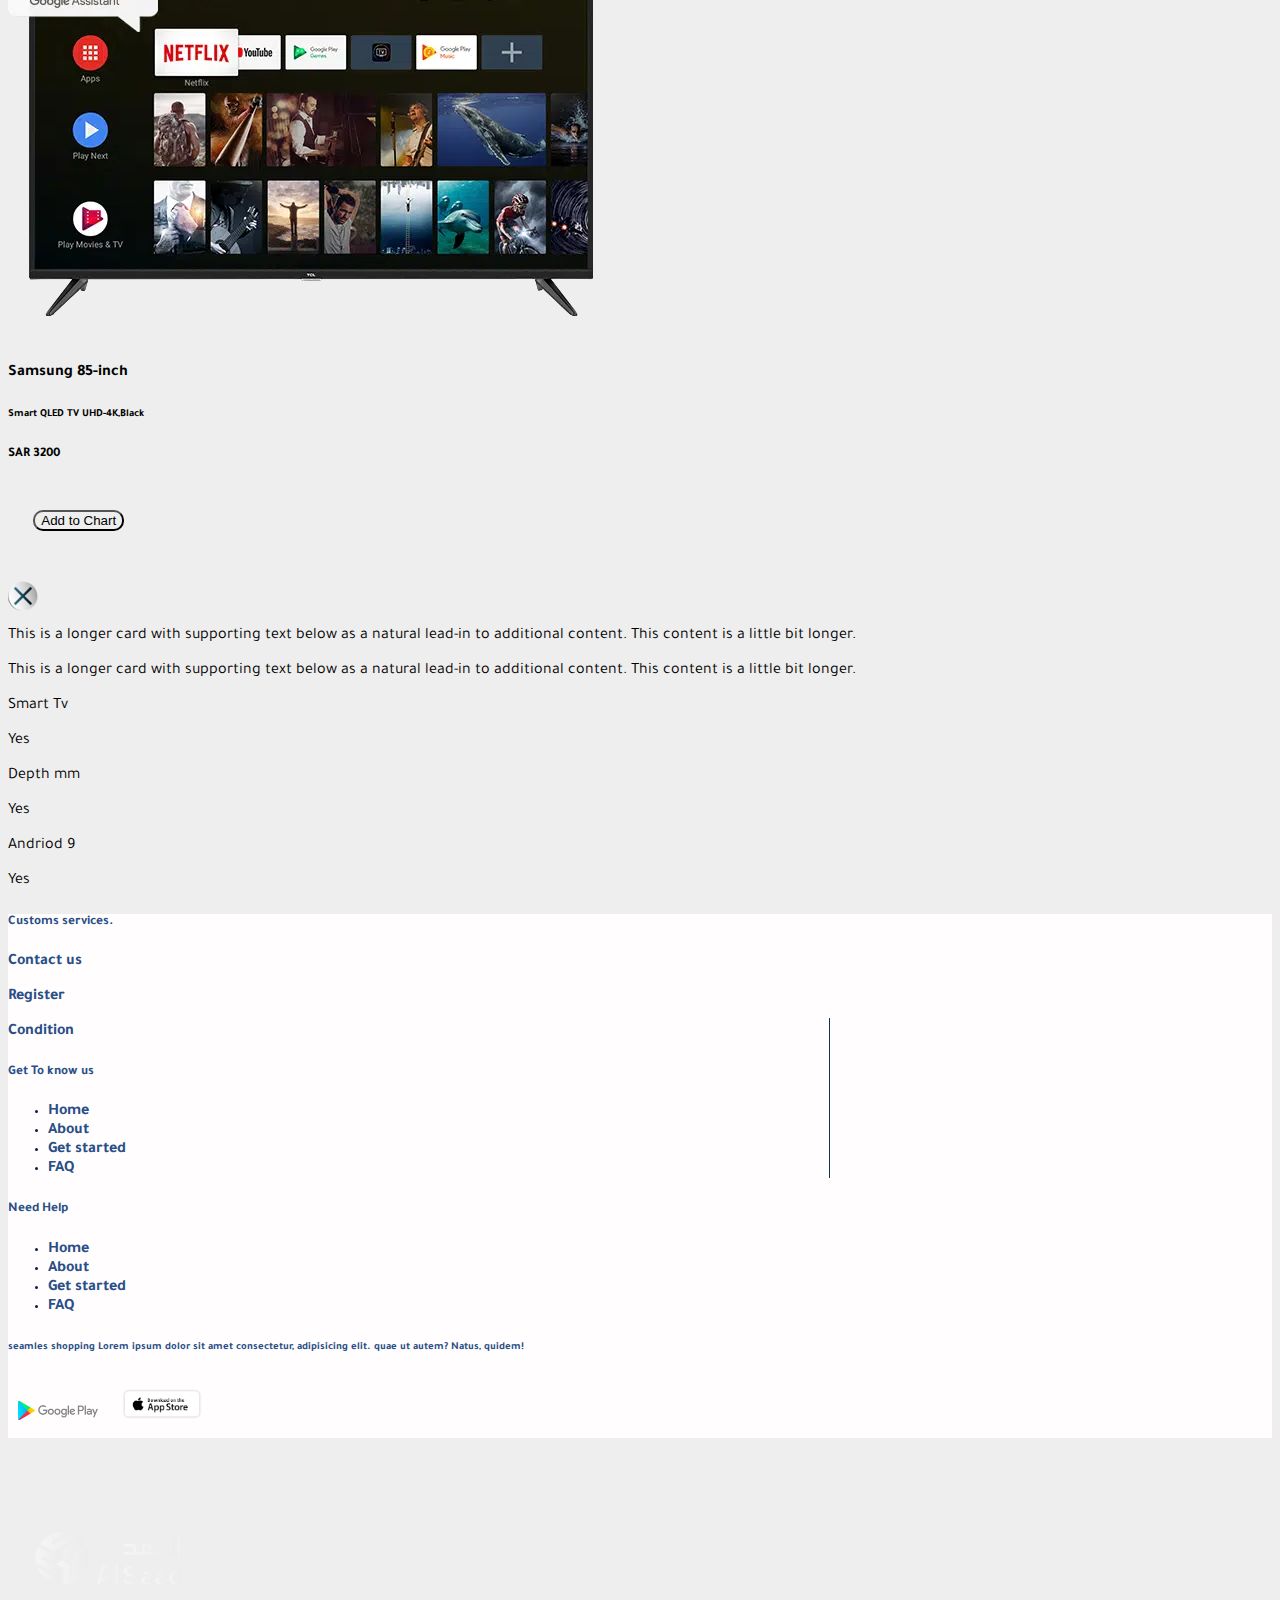
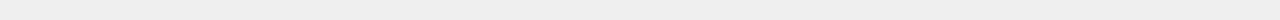
<file: Comparsion.html>
<!DOCTYPE html>
<html lang="en">

<head>
    <meta charset="UTF-8">
    <meta http-equiv="X-UA-Compatible" content="IE=edge">
    <meta name="viewport" content="width=device-width, initial-scale=1.0">
    <!--Main css File-->
    <link rel="stylesheet" href="css/main.css">
    <!--Slider-->
    <link rel="stylesheet" href="css/SliderButton.css">
    <!--Special Css file -->
    <link rel="stylesheet" href="css/Telev.css">
    <!--Bootstrap css file-->
    <link rel="stylesheet" href="https://cdn.jsdelivr.net/npm/bootstrap-icons@1.8.3/font/bootstrap-icons.css">
    <link href="https://cdn.jsdelivr.net/npm/bootstrap@5.1.3/dist/css/bootstrap.min.css" rel="stylesheet" integrity="sha384-1BmE4kWBq78iYhFldvKuhfTAU6auU8tT94WrHftjDbrCEXSU1oBoqyl2QvZ6jIW3" crossorigin="anonymous">

    <!--Bootstrap js file-->
    <script defer src="https://cdn.jsdelivr.net/npm/bootstrap@5.1.3/dist/js/bootstrap.bundle.min.js" integrity="sha384-ka7Sk0Gln4gmtz2MlQnikT1wXgYsOg+OMhuP+IlRH9sENBO0LRn5q+8nbTov4+1p" crossorigin="anonymous"></script>
    <!--Js file-->
    <script defer src="js/main.js"></script>
    <title>Comparision</title>
</head>

<body>

    <!--Start Header-->
    <header class="fixed-top">
        <!--TopNav-->
        <nav class="navbar navst navbar-expand-lg navbar-light   ">
            <div class="container ">

                <div class="navbar-nav col-sm-12 col-md-12 col-lg-2">
                    <!-- Icons -->
                    <div class="iconTop d-flex flex-row">
                        <li class="nav-item">
                            <div class="shop">

                            </div>
                        </li>
                        <li class="nav-item ">
                            <div class="person mx-2">

                            </div>
                        </li>
                        <li class="nav-item ">
                            <div class="lang">

                            </div>
                        </li>
                    </div>
                    <li class="nav-item mobileLOGO col-10 ">
                        <a href="index.html" class="navbar-brand d-flex">
                            <img src="img/logo.png" alt="">
                        </a>
                    </li>
                    <!-- End Icons-->
                </div>
                <!--Large Screen Search Bar-->
                <form class="d-flex col-md-12 col-lg-8 LargeSearch ">
                    <div class="custom-select" style="width:200px;">
                        <select>
                                    <option value="0">All:</option>
                                    <option value="1">Televesion</option>
                                    <option value="2">Air condition</option>
                                    <option value="3">Washing Machine</option>
                                    <option value="4">Shop by Categoery</option>
                                    <option value="5">Language</option>
                                    <option value="6">العربية</option>
                                
                        </select>
                    </div>

                    <div class="input-group">
                        <input type="text" class="form-control" placeholder="Search">
                        <button type="button" class="btn btn-secondary"><i class="bi-search"></i></button>
                    </div>
                </form>
                <!--End Large Screen Search Bar-->

                <a href="index.html" class="navbar-brand LOGOLarge col-sm-6 col-lg-2 d-flex justify-content-end">
                    <img src="img/logo.png" alt="">
                </a>
                <!--Small Screen Search Bar-->
                <form class="d-flex col-md-12 col-lg-8 col-sm-12  smallSearch">
                    <div class="custom-select" style="width:200px;">
                        <select>
                        <option value="0">All:</option>
                        <option value="1">Televesion</option>
                        <option value="2">Air condition</option>
                        <option value="3">Washing Machine</option>
                        <option value="4">Shop by Categoery</option>
                        <option value="5">Language</option>
                        <option value="6">العربية</option>
                        </select>
                    </div>

                    <div class="input-group">
                        <input type="text" class="form-control" placeholder="Search">
                        <button type="button" class="btn btn-secondary"><i class="bi-search"></i></button>
                    </div>
                </form>
                <!--End Small Screen Search Bar-->
            </div>
        </nav>
        <!--End Topnav-->
        <!--2st Navbar -->
        <nav class="navbar baseNav navbar-expand-lg navbar-light ">
            <div class="container ">
                <ul class="d-flex sideNavContent col-sm-10 justify-content-start flex-md-row">
                    <div id="mySidenav" class="sidenav">
                        <a href="javascript:void(0)" class="closebtn" onclick="closeNav()">&times;</a>


                        <li class="d-flex justify-content-between align-content-center">
                            <a class="d-flex " href="#">Shop by Categoery
                             
                            </a>
                            <i class="bi bi-chevron-down text-success p-3"></i>

                        </li>
                        <li class="d-flex justify-content-between align-content-center">
                            <a class="d-flex justify-content-evenly" href="#">Air condition</a>
                            <i class="bi bi-chevron-right  p-3 text-secondary"></i>


                        </li>
                        <li class="d-flex  justify-content-between align-content-center">
                            <a href="Telev.html">Televesion</a>
                            <i class="bi bi-chevron-right p-3 text-secondary"></i>

                        </li>
                        <li class="d-flex  justify-content-between align-content-center">
                            <a href="Contact.html">Contact</a>
                            <i class="bi bi-chevron-right p-3 text-secondary"></i>

                        </li>
                        <li class="d-flex  justify-content-between align-content-center">
                            <a href="Special.html">Special Details</a>
                            <i class="bi bi-chevron-right p-3 text-secondary"></i>

                        </li>

                        <li class="d-flex  justify-content-between align-content-center">
                            <a class="#" href="#">Languages</a>
                            <i class="bi bi-chevron-right p-3 text-secondary"></i>

                        </li>
                        <li class="d-flex  justify-content-between align-content-center">
                            <a href="#">العربية</a>
                            <i class="bi bi-chevron-right p-3 text-secondary"></i>

                        </li>
                    </div>


                    <span class="MenuLarge" style="font-size:25px;margin-top:1%;cursor:pointer;; color:#fff;" onclick="openNav()">&#9776; All</span>
                    <div class="navDep">
                        <li class="nav-item active"> <a class="nav-link" href="index.html">Home </a> </li>
                        <li class="nav-item"><a class="nav-link" href="Special.html"> Specials Deals </a></li>
                        <li class="nav-item"><a class="nav-link" href="about.html"> About Us </a></li>
                        <li class="nav-item"><a class="nav-link" href="Contact.html"> Contact Us </a></li>
                    </div>
                </ul>
                <ul class="d-flex navIcon col-sm-2 d-flex justify-content-end navbar-nav">
                    <li class="nav-item ">

                        <div class="fs mx-2">

                        </div>

                    </li>
                    <li class="nav-item ">
                        <div class="ins ">

                        </div>
                    </li>
                    <li class="nav-item ">
                        <div class="ws mx-2">

                        </div>
                    </li>
                    <li class="nav-item ">
                        <div class="tw ">

                        </div>
                    </li>
                    <div class="nav-item menuMob">
                        <span style="font-size:30px;cursor:pointer ; color:#fff;" onclick="openNav()">&#9776; </span>
                    </div>
                </ul>

            </div>
        </nav>
        <!--End 2st Navbar -->
    </header>
    <!--End Header-->

    <!--Start Slider Button -->
    <section id="sliderButton">
        <div class="container">
            <div class="container text-center my-3">
                <div class="row mx-auto my-auto justify-content-center">
                    <div id="recipeCarousel" class="carousel slide" data-bs-touch="false">
                        <div class="carousel-inner" role="listbox">
                            <div class="carousel-item active">
                                <div class="col sliderCol">
                                    <button class="btn btn-success">Television</button>
                                </div>
                            </div>
                            <div class="carousel-item">
                                <div class=" col sliderCol">
                                    <button class="btn  btn-light">Air Conditioning</button>
                                </div>
                            </div>
                            <div class="carousel-item">
                                <div class="col sliderCol">
                                    <button class="btn  btn-light">Washing Machine & Drays</button>
                                </div>
                            </div>
                            <div class="carousel-item">
                                <div class="col sliderCol">
                                    <button class="btn  btn-light">Air Conditioning</button>
                                </div>
                            </div>
                            <div class="carousel-item">
                                <div class="col sliderCol">
                                    <button class="btn btn-light">Washing Machine & Drays</button>
                                </div>
                            </div>
                            <div class="carousel-item">
                                <div class="col sliderCol">
                                    <button class="btn btn-light">Kitchen Application</button>
                                </div>
                            </div>
                        </div>
                        <a class="carousel-control-prev bg-transparent w-aut arowRight" href="#recipeCarousel" role="button" data-bs-slide="prev">
                            <span class="carousel-control-prev-icon" aria-hidden="true"></span>
                        </a>
                        <a class="carousel-control-next bg-transparent w-aut arowLeft" href="#recipeCarousel" role="button" data-bs-slide="next">
                            <span class="carousel-control-next-icon" aria-hidden="true"></span>
                        </a>
                    </div>
                </div>
            </div>
        </div>


    </section>
    <!--End Slider Button-->
    <!--Comprasion-->
    <section id="comp">
        <div class="container">
            <div class="row justify-content-lg-end ">

                <h3 class="CompareHeading d-flex flex-lg-row">
                    <p class="px-2">Comparison</p>
                    <a class="back pointer-event text-decoration-none" href="TvProduct.html">

                    </a>


                </h3>

                <div class="col-sm-4">
                    <div class="card p-3 mt-2">
                        <a href="TvProduct.html">
                            <img src="img/secTv.webp" class="card-img-top" alt="...">
                        </a>
                        <div class="card-body">
                            <h4 class="card-title">Samsung 85-inch</h4>
                            <h6> Smart QLED TV UHD-4K,Black</h6>
                            <h5>SAR 3200</h5>
                            <div class=" d-flex justify-content-between">
                                <button class="btn lightButton">
                                    Add to Chart 
                                </button>
                                <div class="closeComp"></div>
                            </div>
                            <p class="card-text">This is a longer card with supporting text below as a natural lead-in to additional content. This content is a little bit longer.</p>

                            <p class="card-text">This is a longer card with supporting text below as a natural lead-in to additional content. This content is a little bit longer.</p>
                            <p class="card-text">Smart Tv</p>
                            <p class="card-text">Yes</p>
                            <p class="card-text">Depth mm</p>
                            <p class="card-text">Yes</p>
                            <p class="card-text"> Andriod 9</p>
                            <p class="card-text">Yes</p>




                        </div>
                    </div>
                </div>
                <div class="col-sm-4">
                    <div class="card p-3 mt-2">
                        <a href="TvProduct.html">
                            <img src="img/secTv.webp" class="card-img-top" alt="...">
                        </a>
                        <div class="card-body">
                            <h4 class="card-title">Samsung 85-inch</h4>
                            <h6> Smart QLED TV UHD-4K,Black</h6>
                            <h5>SAR 3200</h5>
                            <div class=" d-flex justify-content-between">
                                <button class="btn lightButton">
                                    Add to Chart 
                                </button>
                                <div class="closeComp"></div>
                            </div>
                            <p class="card-text">This is a longer card with supporting text below as a natural lead-in to additional content. This content is a little bit longer.</p>

                            <p class="card-text">This is a longer card with supporting text below as a natural lead-in to additional content. This content is a little bit longer.</p>
                            <p class="card-text">Smart Tv</p>
                            <p class="card-text">Yes</p>
                            <p class="card-text">Depth mm</p>
                            <p class="card-text">Yes</p>
                            <p class="card-text"> Andriod 9</p>
                            <p class="card-text">Yes</p>




                        </div>
                    </div>
                </div>
                <div class="col-sm-4">
                    <div class="card p-3 mt-2">
                        <a href="TvProduct.html">
                            <img src="img/secTv.webp" class="card-img-top" alt="...">
                        </a>
                        <div class="card-body">
                            <h4 class="card-title">Samsung 85-inch</h4>
                            <h6> Smart QLED TV UHD-4K,Black</h6>
                            <h5>SAR 3200</h5>
                            <div class=" d-flex justify-content-between">
                                <button class="btn lightButton">
                                    Add to Chart 
                                </button>
                                <div class="closeComp"></div>

                            </div>
                            <p class="card-text">This is a longer card with supporting text below as a natural lead-in to additional content. This content is a little bit longer.</p>

                            <p class="card-text">This is a longer card with supporting text below as a natural lead-in to additional content. This content is a little bit longer.</p>
                            <p class="card-text">Smart Tv</p>
                            <p class="card-text">Yes</p>
                            <p class="card-text">Depth mm</p>
                            <p class="card-text">Yes</p>
                            <p class="card-text"> Andriod 9</p>
                            <p class="card-text">Yes</p>




                        </div>
                    </div>
                </div>

            </div>
        </div>
    </section>
    <!--End Comparasion-->
    <!-- FOOTER -->
    <div class="white bg-light mt-3">
        <footer class="w-100  container flex-shrink-0">
            <div class="container py-4">
                <div class="ver"></div>
                <div class="row gy-4 gx-5 firstFoot">
                    <div class="col-lg-4 col-md-6 col-sm-6">
                        <h5 class="h4 ">Customs services.</h5>
                        <p class="small text-muted"><a href="/">Contact us</a></p>
                        <p class="small text-muted"><a href="/">Register</a></p>
                        <p class="small text-muted"><a href="/">Condition</a></p>
                    </div>
                    <div class="col-lg-2 col-md-6 col-sm-6">
                        <h5 class=" mb-3">Get To know us</h5>
                        <ul class="list-unstyled text-muted">
                            <li><a href="#">Home</a></li>
                            <li><a href="#">About</a></li>
                            <li><a href="#">Get started</a></li>
                            <li><a href="#">FAQ</a></li>
                        </ul>
                    </div>
                    <div class="col-lg-2 col-md-6 col-sm-6">
                        <h5 class=" mb-3">Need Help</h5>
                        <ul class="list-unstyled text-muted">
                            <li><a href="#">Home</a></li>
                            <li><a href="#">About</a></li>
                            <li><a href="#">Get started</a></li>
                            <li><a href="#">FAQ</a></li>
                        </ul>
                    </div>
                    <div class="col-lg-4 col-md-6 col-sm-6">
                        <h6 class=" mb-3">seamles shopping Lorem ipsum dolor sit amet consectetur, adipisicing elit. quae ut autem? Natus, quidem!</h6>
                        <img src="img/goplay.png" alt="">
                        <img src="img/apple.png" alt="">

                    </div>
                </div>
            </div>
        </footer>
    </div>

    <!--End Footer-->
    <!--bottom footer-->
    <div class="end ">

    </div>
    <!--End Bottom Footer-->
    <!--End Bottom Footer-->
    <div class="footer-2 bg-dark text-white">
        <div class="container">
            <div class="row  footerContent">
                <div class="col-sm-6">
                    <p class="copyText">
                        copyright &copy; alsaadtradingsa.com All rights reserved.
                    </p>
                </div>
                <div class="col-sm-6 logoFoot d-flex justify-content-end">
                    <img class="bottomLogo  " src="img/bottomLogo.png" alt="">
                </div>
            </div>
        </div>

    </div>


</body>

</html>
</file>
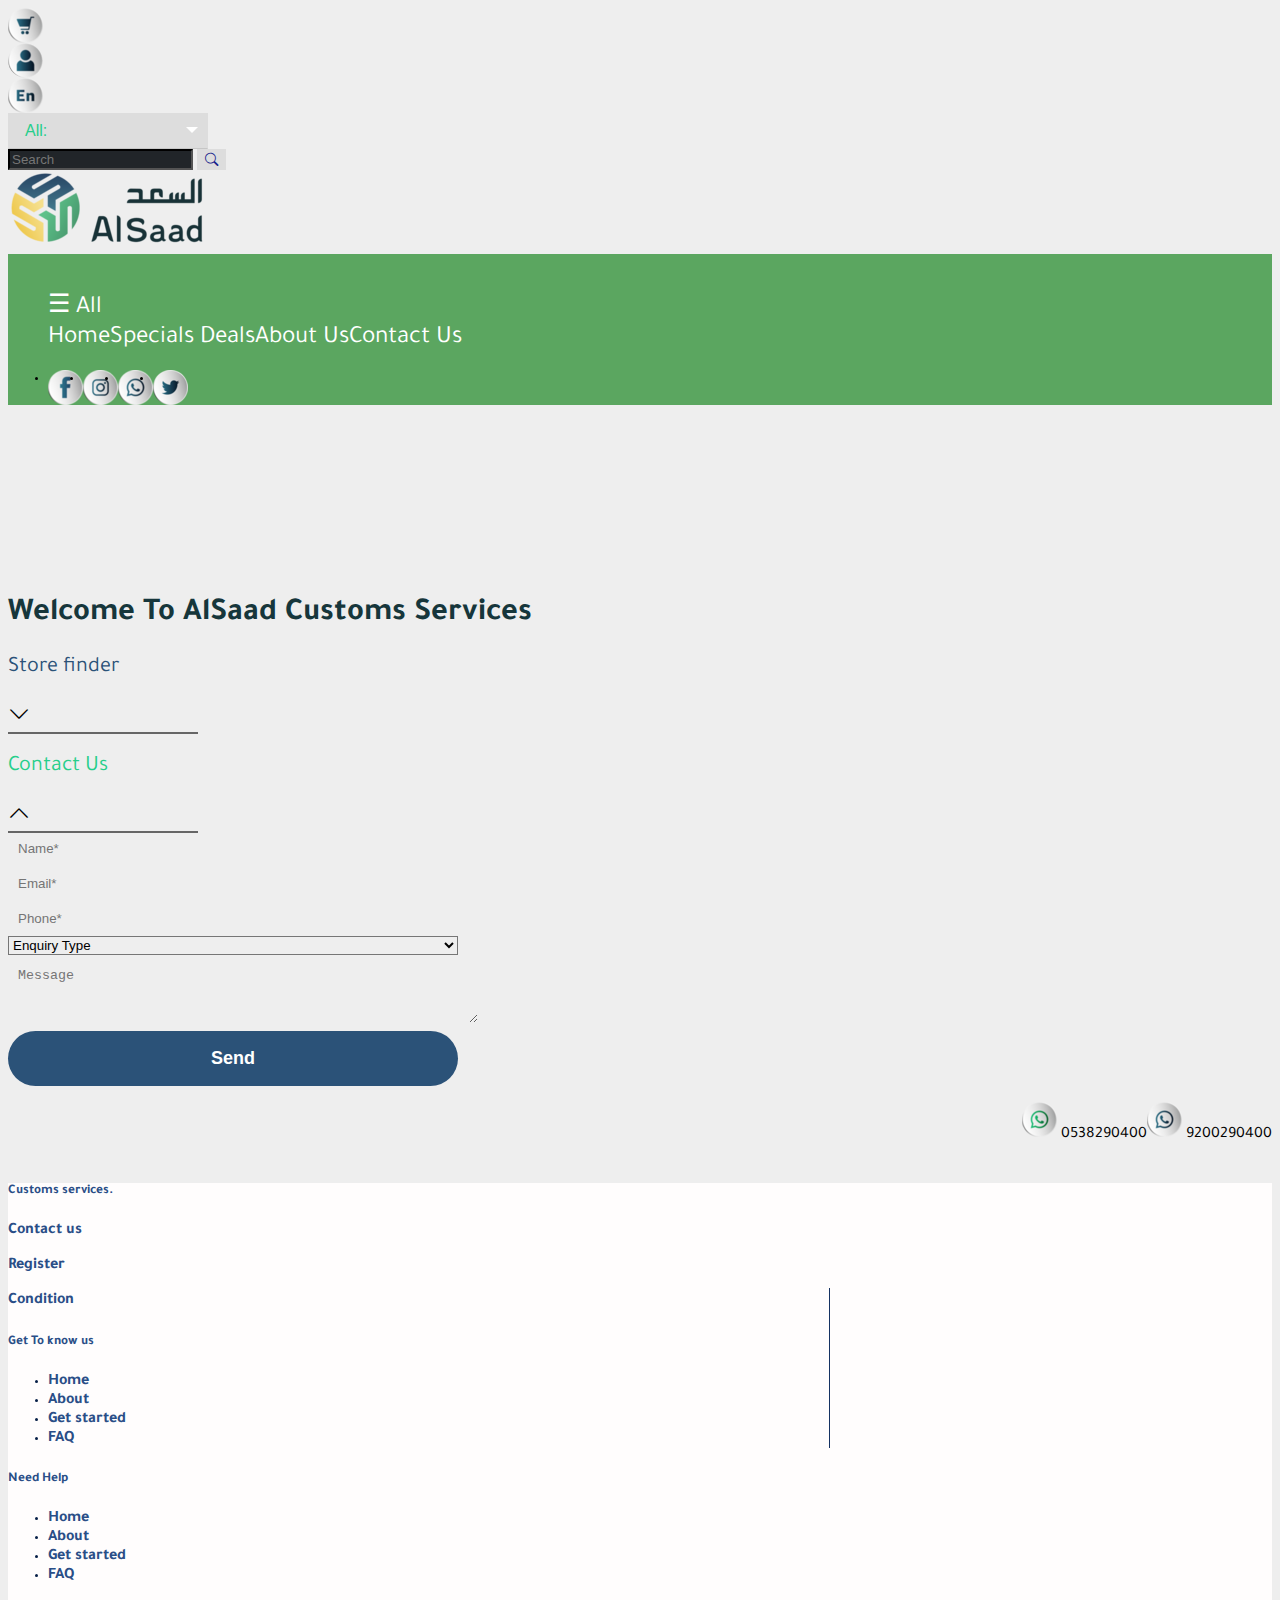
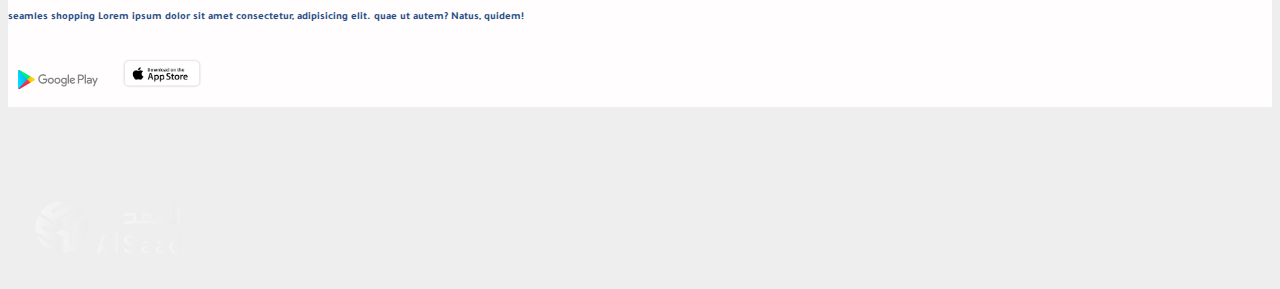
<file: Contact.html>
<!DOCTYPE html>

<body lang="en">

    <head>
        <meta charset="UTF-8">
        <meta http-equiv="X-UA-Compatible" content="IE=edge">
        <meta name="viewport" content="width=device-width, initial-scale=1.0">
        <!--Main Css Template File-->
        <link rel="stylesheet" href="css/main.css">
        <!--Special Css file -->
        <link rel="stylesheet" href="css/contact.css">
        <!--Bootstrap css file-->
        <link rel="stylesheet" href="https://cdn.jsdelivr.net/npm/bootstrap-icons@1.8.3/font/bootstrap-icons.css">
        <link href="https://cdn.jsdelivr.net/npm/bootstrap@5.1.3/dist/css/bootstrap.min.css" rel="stylesheet" integrity="sha384-1BmE4kWBq78iYhFldvKuhfTAU6auU8tT94WrHftjDbrCEXSU1oBoqyl2QvZ6jIW3" crossorigin="anonymous">

        <!--Bootstrap js file-->
        <script defer src="https://cdn.jsdelivr.net/npm/bootstrap@5.1.3/dist/js/bootstrap.bundle.min.js" integrity="sha384-ka7Sk0Gln4gmtz2MlQnikT1wXgYsOg+OMhuP+IlRH9sENBO0LRn5q+8nbTov4+1p" crossorigin="anonymous"></script>
        <!--Js file-->
        <script defer src="js/main.js"></script>
        <title>Contact Us</title>
    </head>

    <body>

        <!--Start Header-->
        <header class="fixed-top">
            <!--TopNav-->
            <nav class="navbar navst navbar-expand-lg navbar-light   ">
                <div class="container ">

                    <div class="navbar-nav col-sm-12 col-md-12 col-lg-2">
                        <!-- Icons -->
                        <div class="iconTop d-flex flex-row">
                            <li class="nav-item">
                                <div class="shop">

                                </div>
                            </li>
                            <li class="nav-item ">
                                <div class="person mx-2">

                                </div>
                            </li>
                            <li class="nav-item ">
                                <div class="lang">

                                </div>
                            </li>
                        </div>
                        <li class="nav-item mobileLOGO col-10 ">
                            <a href="index.html" class="navbar-brand d-flex">
                                <img src="img/logo.png" alt="">
                            </a>
                        </li>
                        <!-- End Icons-->
                    </div>
                    <!--Large Screen Search Bar-->
                    <form class="d-flex col-md-12 col-lg-8 LargeSearch ">
                        <div class="custom-select" style="width:200px;">
                            <select>
                                        <option value="0">All:</option>
                                        <option value="1">Televesion</option>
                                        <option value="2">Air condition</option>
                                        <option value="3">Washing Machine</option>
                                        <option value="4">Shop by Categoery</option>
                                        <option value="5">Language</option>
                                        <option value="6">العربية</option>
                                    
                            </select>
                        </div>

                        <div class="input-group">
                            <input type="text" class="form-control" placeholder="Search">
                            <button type="button" class="btn btn-secondary"><i class="bi-search"></i></button>
                        </div>
                    </form>
                    <!--End Large Screen Search Bar-->

                    <a href="index.html" class="navbar-brand LOGOLarge col-sm-6 col-lg-2 d-flex justify-content-end">
                        <img src="img/logo.png" alt="">
                    </a>
                    <!--Small Screen Search Bar-->
                    <form class="d-flex col-md-12 col-lg-8 col-sm-12  smallSearch">
                        <div class="custom-select" style="width:200px;">
                            <select>
                            <option value="0">All:</option>
                            <option value="1">Televesion</option>
                            <option value="2">Air condition</option>
                            <option value="3">Washing Machine</option>
                            <option value="4">Shop by Categoery</option>
                            <option value="5">Language</option>
                            <option value="6">العربية</option>
                            </select>
                        </div>

                        <div class="input-group">
                            <input type="text" class="form-control" placeholder="Search">
                            <button type="button" class="btn btn-secondary"><i class="bi-search"></i></button>
                        </div>
                    </form>
                    <!--End Small Screen Search Bar-->
                </div>
            </nav>
            <!--End Topnav-->
            <!--2st Navbar -->
            <nav class="navbar baseNav navbar-expand-lg navbar-light ">
                <div class="container ">
                    <ul class="d-flex sideNavContent col-sm-10 justify-content-start flex-md-row">
                        <div id="mySidenav" class="sidenav">
                            <a href="javascript:void(0)" class="closebtn" onclick="closeNav()">&times;</a>


                            <li class="d-flex justify-content-between align-content-center">
                                <a class="d-flex " href="#">Shop by Categoery
                                 
                                </a>
                                <i class="bi bi-chevron-down text-success p-3"></i>

                            </li>
                            <li class="d-flex justify-content-between align-content-center">
                                <a class="d-flex justify-content-evenly" href="#">Air condition</a>
                                <i class="bi bi-chevron-right  p-3 text-secondary"></i>


                            </li>
                            <li class="d-flex  justify-content-between align-content-center">
                                <a href="Telev.html">Televesion</a>
                                <i class="bi bi-chevron-right p-3 text-secondary"></i>

                            </li>
                            <li class="d-flex  justify-content-between align-content-center">
                                <a href="Contact.html">Contact</a>
                                <i class="bi bi-chevron-right p-3 text-secondary"></i>

                            </li>
                            <li class="d-flex  justify-content-between align-content-center">
                                <a href="Special.html">Special Details</a>
                                <i class="bi bi-chevron-right p-3 text-secondary"></i>

                            </li>

                            <li class="d-flex  justify-content-between align-content-center">
                                <a class="#" href="#">Languages</a>
                                <i class="bi bi-chevron-right p-3 text-secondary"></i>

                            </li>
                            <li class="d-flex  justify-content-between align-content-center">
                                <a href="#">العربية</a>
                                <i class="bi bi-chevron-right p-3 text-secondary"></i>

                            </li>
                        </div>


                        <span class="MenuLarge" style="font-size:25px;margin-top:1%;cursor:pointer;; color:#fff;" onclick="openNav()">&#9776; All</span>
                        <div class="navDep">
                            <li class="nav-item active"> <a class="nav-link" href="index.html">Home </a> </li>
                            <li class="nav-item"><a class="nav-link" href="Special.html"> Specials Deals </a></li>
                            <li class="nav-item"><a class="nav-link" href="about.html"> About Us </a></li>
                            <li class="nav-item"><a class="nav-link" href="Contact.html"> Contact Us </a></li>
                        </div>
                    </ul>
                    <ul class="d-flex navIcon col-sm-2 d-flex justify-content-end navbar-nav">
                        <li class="nav-item ">

                            <div class="fs mx-2">
    
                            </div>
    
                        </li>
                        <li class="nav-item ">
                            <div class="ins ">
    
                            </div>
                        </li>
                        <li class="nav-item ">
                            <div class="ws mx-2">
    
                            </div>
                        </li>
                        <li class="nav-item ">
                            <div class="tw ">
    
                            </div>
                        </li>
                        <div class="nav-item menuMob">
                            <span style="font-size:30px;cursor:pointer ; color:#fff;" onclick="openNav()">&#9776; </span>
                        </div>
                    </ul>

                </div>
            </nav>
            <!--End 2st Navbar -->
        </header>
        <!--End Header-->

        <!--Form Heading-->


    </body>
    <main>
        <div class="container  contactTop">
            <h1> Welcome To AlSaad Customs Services</h1>
            <div class="contact d-flex  ">
                <div class="d-flex justify-content-start">
                    <p class="store">Store finder</p>
                </div>
                <div class="d-flex justify-content-start mx-5">
                    <i class="bi bi-chevron-down"></i>
                </div>

            </div>
            <div class="contact d-flex my-2 ">
                <div class="d-flex justify-content-start">
                    <p class="contcatText">Contact Us</p>
                </div>
                <div class="d-flex justify-content-start mx-5">
                    <i class="bi bi-chevron-up"></i>
                </div>

            </div>
        </div>

    </main>
    <!--End Form Heading-->
    <!--Start Form Group-->
    <div class="form my-2 container contactForm">
        <div class="name my-2">
            <input type="text" class="no-outline" placeholder="Name*">
        </div>
        <div class="email my-2">
            <input type="text" class="no-outline" placeholder="Email*">
        </div>
        <div class="phone my-2">
            <input type="text" class="no-outline" placeholder="Phone* ">
        </div>
        <div class="select my-2">
            <select class="form-select" aria-label="Default select example">
            <option selected>Enquiry Type</option>
            <option value="1">Online Order</option>
            <option value="2">Return or Refund Request</option>
            <option value="3">Maintenance Requist</option>
            <option value="3">Sechudule Delivery</option>
            <option value="3">Other things</option>
          </select>
        </div>
        <div class="mb-3">
            <textarea placeholder="Message " class="form-control" id="exampleFormControlTextarea1" rows="3"></textarea>
        </div>
        <div class="sub my-3">
            <button class="btn-hover color-7">Send</button>
        </div>
    </div>
    <!---End Form Group-->
    <!--Social Media -->
    <div class="social container">
        <p class="lead mx-3">
            <img src="img/icons/ws1.png" alt=""> 0538290400
        </p>
        <p class="lead">
            <img src="img/icons/ws2.png" alt=""> 9200290400
        </p>
    </div>
    <!--End Social Media-->
    <!-- FOOTER -->
    <footer class="w-100 py-4 container flex-shrink-0">
        <div class="container py-4">
            <div class="ver"></div>
            <div class="row gy-4 gx-5 firstFoot">
                <div class="col-lg-4 col-md-6 col-sm-6">
                    <h5 class="h4 ">Customs services.</h5>
                    <p class="small text-muted"><a href="/">Contact us</a></p>
                    <p class="small text-muted"><a href="/">Register</a></p>
                    <p class="small text-muted"><a href="/">Condition</a></p>
                </div>
                <div class="col-lg-2 col-md-6 col-sm-6">
                    <h5 class=" mb-3">Get To know us</h5>
                    <ul class="list-unstyled text-muted">
                        <li><a href="#">Home</a></li>
                        <li><a href="#">About</a></li>
                        <li><a href="#">Get started</a></li>
                        <li><a href="#">FAQ</a></li>
                    </ul>
                </div>
                <div class="col-lg-2 col-md-6 col-sm-6">
                    <h5 class=" mb-3">Need Help</h5>
                    <ul class="list-unstyled text-muted">
                        <li><a href="#">Home</a></li>
                        <li><a href="#">About</a></li>
                        <li><a href="#">Get started</a></li>
                        <li><a href="#">FAQ</a></li>
                    </ul>
                </div>
                <div class="col-lg-4 col-md-6 col-sm-6">
                    <h6 class=" mb-3">seamles shopping Lorem ipsum dolor sit amet consectetur, adipisicing elit. quae ut autem? Natus, quidem!</h6>
                    <img src="img/goplay.png" alt="">
                    <img src="img/apple.png" alt="">

                </div>
            </div>
        </div>
    </footer>
    <!--End Footer-->
    <!--bottom footer-->
    <div class="end ">

    </div>
    <!--End Bottom Footer-->
    <div class="footer-2 bg-dark text-white">
        <div class="container">
            <div class="row  footerContent">
                <div class="col-sm-6">
                    <p class="copyText">
                        copyright &copy; alsaadtradingsa.com All rights reserved.
                    </p>
                </div>
                <div class="col-sm-6 logoFoot d-flex justify-content-end">
                    <img class="bottomLogo  " src="img/bottomLogo.png" alt="">
                </div>
            </div>
        </div>

    </div>


</body>

</html>
</file>
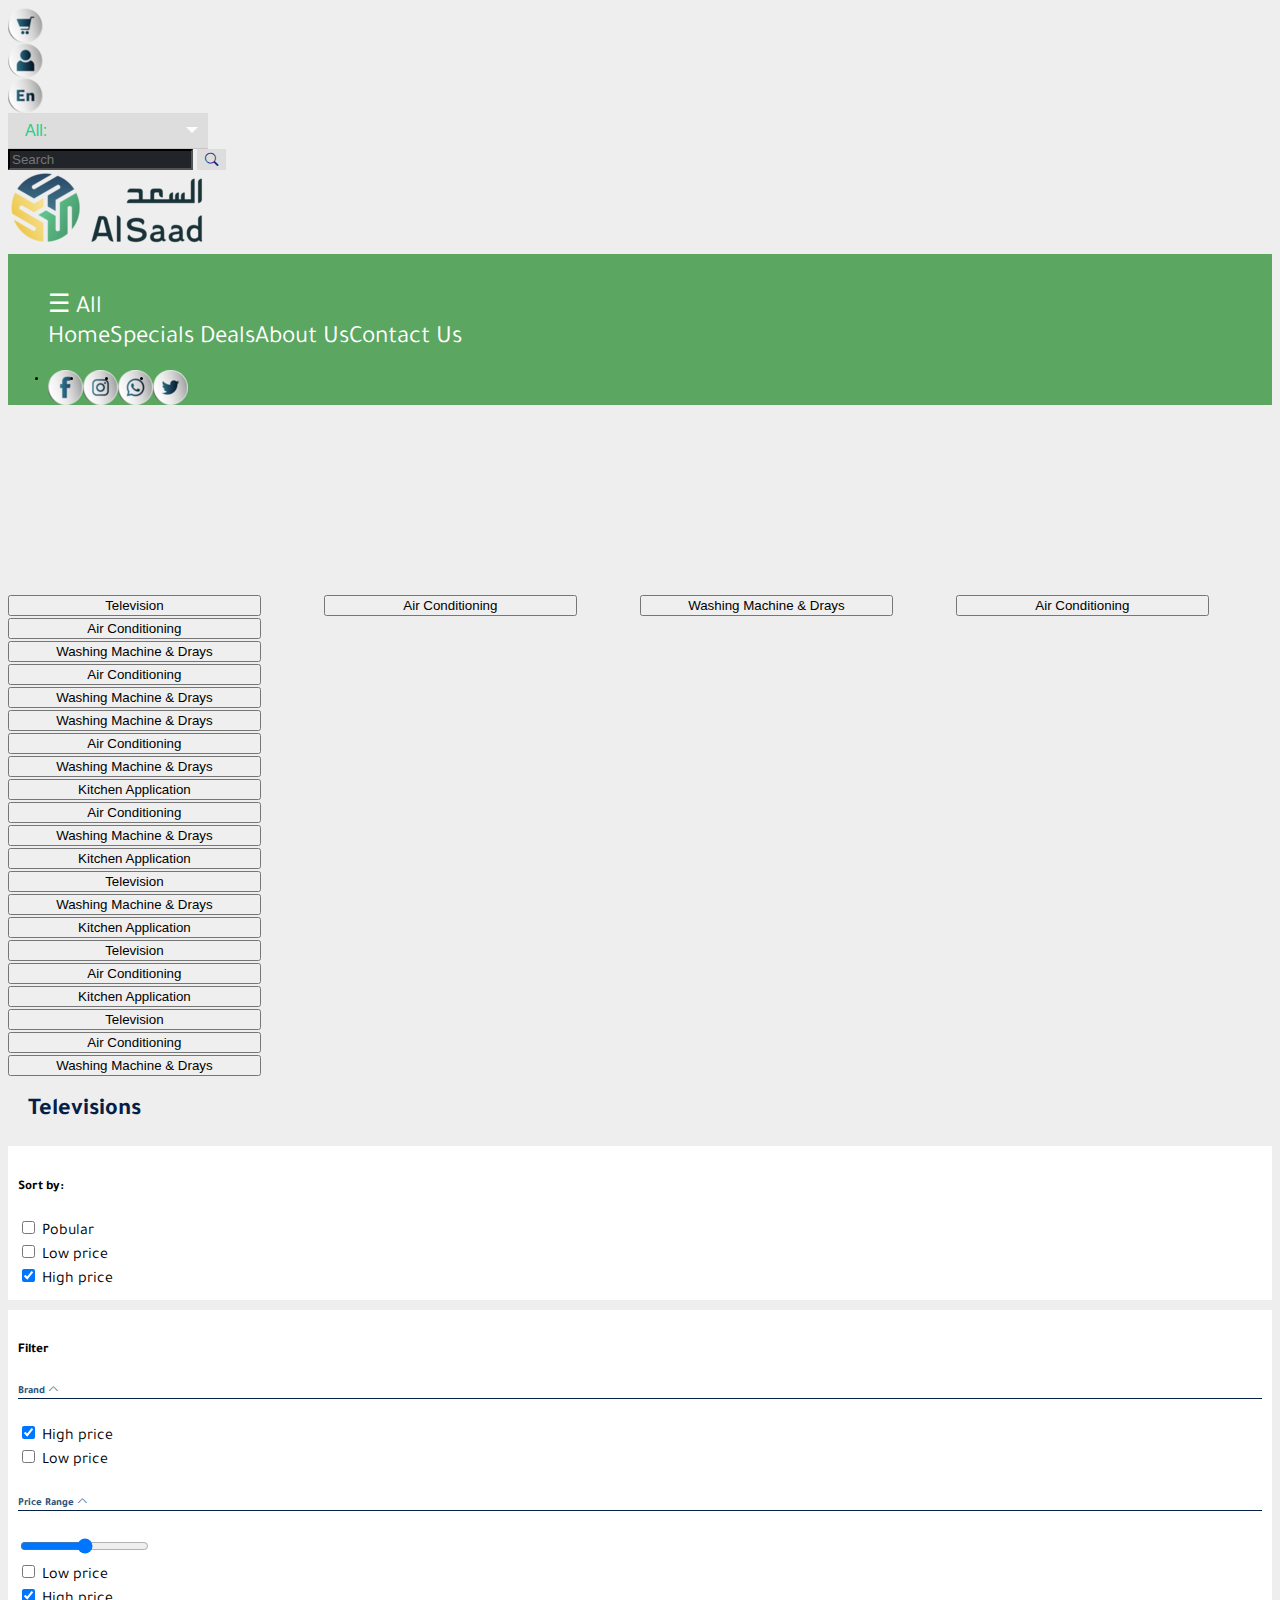
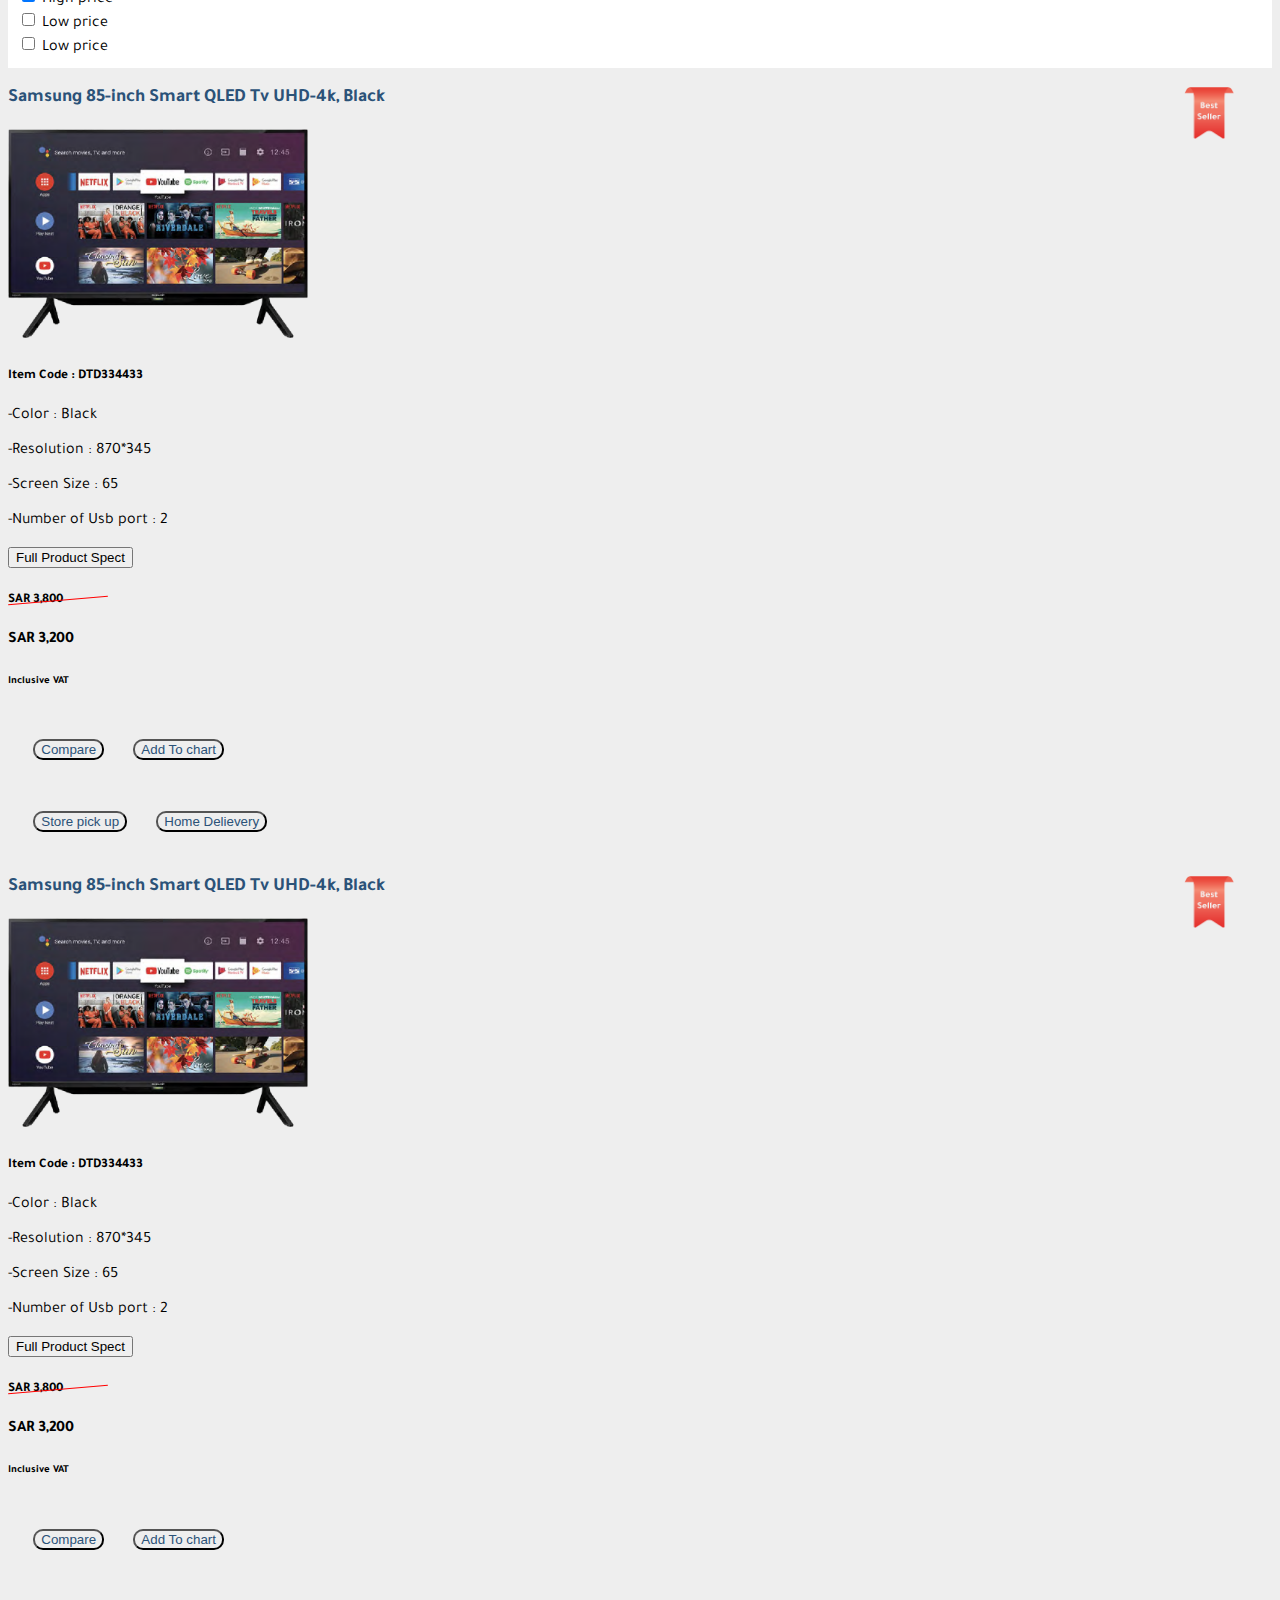
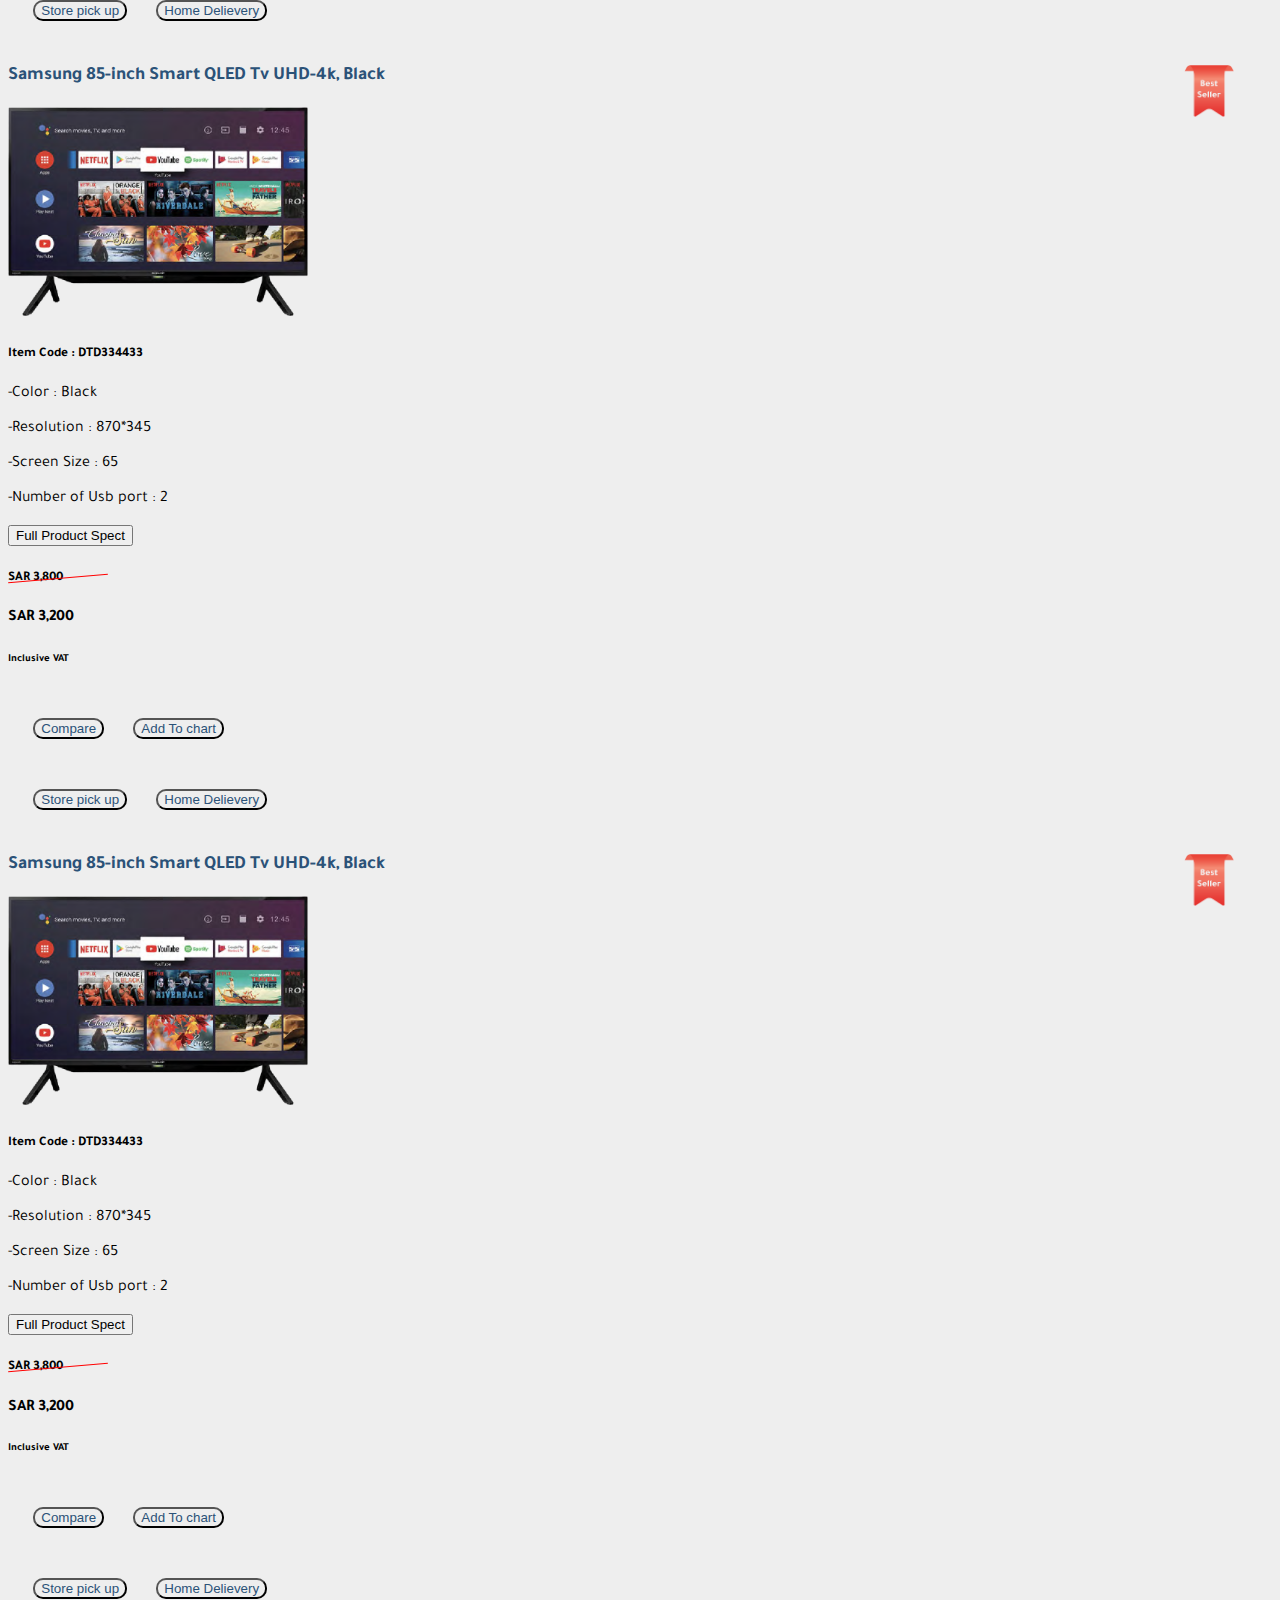
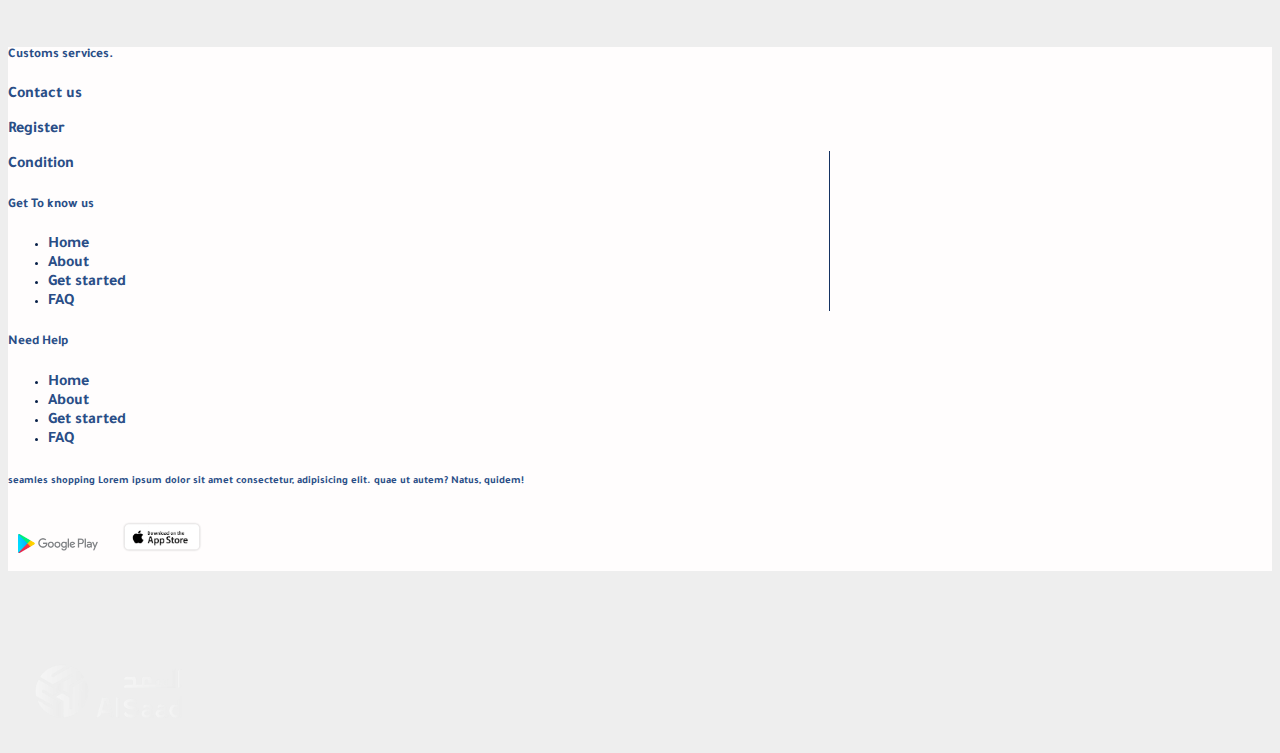
<file: Special.html>
<!DOCTYPE html>
<html lang="en">

<head>
    <meta charset="UTF-8">
    <meta http-equiv="X-UA-Compatible" content="IE=edge">
    <meta name="viewport" content="width=device-width, initial-scale=1.0">
    <link rel="stylesheet" href="css/main.css">
    <link rel="stylesheet" href="css/SliderButton.css">
    <!--Special Css file -->
    <link rel="stylesheet" href="css/Telev.css">
    <link rel="stylesheet" href="css/Special.css">
    <!--Bootstrap css file-->
    <link rel="stylesheet" href="https://cdn.jsdelivr.net/npm/bootstrap-icons@1.8.3/font/bootstrap-icons.css">
    <link href="https://cdn.jsdelivr.net/npm/bootstrap@5.1.3/dist/css/bootstrap.min.css" rel="stylesheet" integrity="sha384-1BmE4kWBq78iYhFldvKuhfTAU6auU8tT94WrHftjDbrCEXSU1oBoqyl2QvZ6jIW3" crossorigin="anonymous">

    <!--Bootstrap js file-->
    <script defer src="https://cdn.jsdelivr.net/npm/bootstrap@5.1.3/dist/js/bootstrap.bundle.min.js" integrity="sha384-ka7Sk0Gln4gmtz2MlQnikT1wXgYsOg+OMhuP+IlRH9sENBO0LRn5q+8nbTov4+1p" crossorigin="anonymous"></script>
    <!--Js file-->
    <script defer src="js/main.js"></script>
    <title>Special Details</title>
</head>

<body>
    <!--Start Header-->
    <header class="fixed-top">
        <!--TopNav-->
        <nav class="navbar navst navbar-expand-lg navbar-light   ">
            <div class="container ">

                <div class="navbar-nav col-sm-12 col-md-12 col-lg-2">
                    <!-- Icons -->
                    <div class="iconTop d-flex flex-row">
                        <li class="nav-item">
                            <div class="shop">

                            </div>
                        </li>
                        <li class="nav-item ">
                            <div class="person mx-2">

                            </div>
                        </li>
                        <li class="nav-item ">
                            <div class="lang">

                            </div>
                        </li>
                    </div>
                    <li class="nav-item mobileLOGO col-10 ">
                        <a href="index.html" class="navbar-brand d-flex">
                            <img src="img/logo.png" alt="">
                        </a>
                    </li>
                    <!-- End Icons-->
                </div>
                <!--Large Screen Search Bar-->
                <form class="d-flex col-md-12 col-lg-8 LargeSearch ">
                    <div class="custom-select" style="width:200px;">
                        <select>
                                    <option value="0">All:</option>
                                    <option value="1">Televesion</option>
                                    <option value="2">Air condition</option>
                                    <option value="3">Washing Machine</option>
                                    <option value="4">Shop by Categoery</option>
                                    <option value="5">Language</option>
                                    <option value="6">العربية</option>
                                
                        </select>
                    </div>

                    <div class="input-group">
                        <input type="text" class="form-control" placeholder="Search">
                        <button type="button" class="btn btn-secondary"><i class="bi-search"></i></button>
                    </div>
                </form>
                <!--End Large Screen Search Bar-->

                <a href="index.html" class="navbar-brand LOGOLarge col-sm-6 col-lg-2 d-flex justify-content-end">
                    <img src="img/logo.png" alt="">
                </a>
                <!--Small Screen Search Bar-->
                <form class="d-flex col-md-12 col-lg-8 col-sm-12  smallSearch">
                    <div class="custom-select" style="width:200px;">
                        <select>
                        <option value="0">All:</option>
                        <option value="1">Televesion</option>
                        <option value="2">Air condition</option>
                        <option value="3">Washing Machine</option>
                        <option value="4">Shop by Categoery</option>
                        <option value="5">Language</option>
                        <option value="6">العربية</option>
                        </select>
                    </div>

                    <div class="input-group">
                        <input type="text" class="form-control" placeholder="Search">
                        <button type="button" class="btn btn-secondary"><i class="bi-search"></i></button>
                    </div>
                </form>
                <!--End Small Screen Search Bar-->
            </div>
        </nav>
        <!--End Topnav-->
        <!--2st Navbar -->
        <nav class="navbar baseNav navbar-expand-lg navbar-light ">
            <div class="container ">
                <ul class="d-flex sideNavContent col-sm-10 justify-content-start flex-md-row">
                    <div id="mySidenav" class="sidenav">
                        <a href="javascript:void(0)" class="closebtn" onclick="closeNav()">&times;</a>


                        <li class="d-flex justify-content-between align-content-center">
                            <a class="d-flex " href="#">Shop by Categoery
                             
                            </a>
                            <i class="bi bi-chevron-down text-success p-3"></i>

                        </li>
                        <li class="d-flex justify-content-between align-content-center">
                            <a class="d-flex justify-content-evenly" href="#">Air condition</a>
                            <i class="bi bi-chevron-right  p-3 text-secondary"></i>


                        </li>
                        <li class="d-flex  justify-content-between align-content-center">
                            <a href="Telev.html">Televesion</a>
                            <i class="bi bi-chevron-right p-3 text-secondary"></i>

                        </li>
                        <li class="d-flex  justify-content-between align-content-center">
                            <a href="Contact.html">Contact</a>
                            <i class="bi bi-chevron-right p-3 text-secondary"></i>

                        </li>
                        <li class="d-flex  justify-content-between align-content-center">
                            <a href="Special.html">Special Details</a>
                            <i class="bi bi-chevron-right p-3 text-secondary"></i>

                        </li>

                        <li class="d-flex  justify-content-between align-content-center">
                            <a class="#" href="#">Languages</a>
                            <i class="bi bi-chevron-right p-3 text-secondary"></i>

                        </li>
                        <li class="d-flex  justify-content-between align-content-center">
                            <a href="#">العربية</a>
                            <i class="bi bi-chevron-right p-3 text-secondary"></i>

                        </li>
                    </div>


                    <span class="MenuLarge" style="font-size:25px;margin-top:1%;cursor:pointer;; color:#fff;" onclick="openNav()">&#9776; All</span>
                    <div class="navDep">
                        <li class="nav-item active"> <a class="nav-link" href="index.html">Home </a> </li>
                        <li class="nav-item"><a class="nav-link" href="Special.html"> Specials Deals </a></li>
                        <li class="nav-item"><a class="nav-link" href="about.html"> About Us </a></li>
                        <li class="nav-item"><a class="nav-link" href="Contact.html"> Contact Us </a></li>
                    </div>
                </ul>
                <ul class="d-flex navIcon col-sm-2 d-flex justify-content-end navbar-nav">
                    
                    <li class="nav-item ">

                        <div class="fs mx-2">

                        </div>

                    </li>
                    <li class="nav-item ">
                        <div class="ins ">

                        </div>
                    </li>
                    <li class="nav-item ">
                        <div class="ws mx-2">

                        </div>
                    </li>
                    <li class="nav-item ">
                        <div class="tw ">

                        </div>
                    </li>
                    <div class="nav-item menuMob">
                        <span style="font-size:30px;cursor:pointer ; color:#fff;" onclick="openNav()">&#9776; </span>
                    </div>
                </ul>

            </div>
        </nav>
        <!--End 2st Navbar -->
    </header>
    <!--End Header-->
    <!--Start Slider Button -->
    <section id="sliderButton">
        <div class="container">
            <div class="container text-center my-3">
                <div class="row mx-auto my-auto justify-content-center">
                    <div id="recipeCarousel" class="carousel slide" data-bs-touch="false">
                        <div class="carousel-inner" role="listbox">
                            <div class="carousel-item active">
                                <div class="col sliderCol">
                                    <button class="btn btn-success">Television</button>
                                </div>
                            </div>
                            <div class="carousel-item">
                                <div class=" col sliderCol">
                                    <button class="btn  btn-light">Air Conditioning</button>
                                </div>
                            </div>
                            <div class="carousel-item">
                                <div class="col sliderCol">
                                    <button class="btn  btn-light">Washing Machine & Drays</button>
                                </div>
                            </div>
                            <div class="carousel-item">
                                <div class="col sliderCol">
                                    <button class="btn  btn-light">Air Conditioning</button>
                                </div>
                            </div>
                            <div class="carousel-item">
                                <div class="col sliderCol">
                                    <button class="btn btn-light">Washing Machine & Drays</button>
                                </div>
                            </div>
                            <div class="carousel-item">
                                <div class="col sliderCol">
                                    <button class="btn btn-light">Kitchen Application</button>
                                </div>
                            </div>
                        </div>
                        <a class="carousel-control-prev bg-transparent w-aut arowRight" href="#recipeCarousel" role="button" data-bs-slide="prev">
                            <span class="carousel-control-prev-icon" aria-hidden="true"></span>
                        </a>
                        <a class="carousel-control-next bg-transparent w-aut arowLeft" href="#recipeCarousel" role="button" data-bs-slide="next">
                            <span class="carousel-control-next-icon" aria-hidden="true"></span>
                        </a>
                    </div>
                </div>
            </div>
        </div>


    </section>
    <!--End Slider Button-->
    <!--Tev Section-->
    <section id="tvProduct">
        <div class="container ">
            <div class="row">
                <div class="col-sm-3">

                </div>
                <div class="col-sm-9">
                    <h2>Televisions</h2>
                </div>
            </div>

            <div class="row">
                <!--Large Screen Sort& Filter-->
                <div class="col-sm-3 accoSmall ">
                    <!--Start Large-->
                    <div class="LargeScreenFilter">
                        <div class="sort ">
                            <h5 class="text-success">Sort by:</h5>
                            <div class="form-check">
                                <input class="form-check-input" type="checkbox" value="" id="flexCheckDefault">
                                <label class="form-check-label" for="flexCheckDefault">
                                  Pobular
                                </label>
                            </div>
                            <div class="form-check">
                                <input class="form-check-input" type="checkbox" value="" id="flexCheckDefault">
                                <label class="form-check-label" for="flexCheckDefault">
                                  Low price
                                </label>
                            </div>
                            <div class="form-check">
                                <input class="form-check-input" type="checkbox" value="" id="flexCheckChecked" checked>
                                <label class="form-check-label" for="flexCheckChecked">
                                 High price
                                </label>
                            </div>
                        </div>
                        <!--Filter-->
                        <div class="filter">
                            <h5 class="text-success my-2">Filter</h5>
                            <h6 class="d-flex justify-content-between">
                                <span>Brand</span>
                                <span class="iconBottom"><i class="bi bi-chevron-up"></i></span>
                            </h6>
                            <div class="form-check">
                                <input class="form-check-input" type="checkbox" value="" id="flexCheckChecked" checked>
                                <label class="form-check-label" for="flexCheckChecked">
                                 High price
                                </label>
                            </div>
                            <div class="form-check">
                                <input class="form-check-input" type="checkbox" value="" id="flexCheckDefault">
                                <label class="form-check-label" for="flexCheckDefault">
                                  Low price
                                </label>
                            </div>
                            <div>
                                <h6 class="d-flex justify-content-between">
                                    <span>Price Range</span>
                                    <span class="iconBottom"><i class="bi bi-chevron-up"></i></span>
                                </h6>

                                <div>
                                    <input type="range" class="form-range" id="customRange1">
                                </div>

                            </div>
                            <div class="form-check">
                                <input class="form-check-input" type="checkbox" value="" id="flexCheckDefault">
                                <label class="form-check-label" for="flexCheckDefault">
                                  Low price
                                </label>
                            </div>
                            <div class="form-check">
                                <input class="form-check-input" type="checkbox" value="" id="flexCheckChecked" checked>
                                <label class="form-check-label" for="flexCheckChecked">
                                 High price
                                </label>
                            </div>
                            <div class="form-check">
                                <input class="form-check-input" type="checkbox" value="" id="flexCheckDefault">
                                <label class="form-check-label" for="flexCheckDefault">
                                  Low price
                                </label>
                            </div>
                            <div class="form-check">
                                <input class="form-check-input" type="checkbox" value="" id="flexCheckDefault">
                                <label class="form-check-label" for="flexCheckDefault">
                                  Low price
                                </label>
                            </div>
                        </div>
                    </div>
                    <!--End Large Screen-->
                    <div class="smallScreen my-2">
                        <div class="accordion accordion-flush" id="accordionFlushExample">
                            <div class="accordion-item">
                                <h2 class="accordion-header" id="flush-headingOne">
                                    <button class="accordion-button btn-light text-success collapsed" type="button" data-bs-toggle="collapse" data-bs-target="#flush-collapseOne" aria-expanded="false" aria-controls="flush-collapseOne">
       Sort by:
      </button>
                                </h2>
                                <div id="flush-collapseOne" class="accordion-collapse collapse" aria-labelledby="flush-headingOne" data-bs-parent="#accordionFlushExample">
                                    <div class="accordion-body">
                                        <div class="form-check">
                                            <input class="form-check-input" type="checkbox" value="" id="flexCheckDefault">
                                            <label class="form-check-label" for="flexCheckDefault">
                                              Pobular
                                            </label>
                                        </div>
                                        <div class="form-check">
                                            <input class="form-check-input" type="checkbox" value="" id="flexCheckDefault">
                                            <label class="form-check-label" for="flexCheckDefault">
                                              Low price
                                            </label>
                                        </div>
                                        <div class="form-check">
                                            <input class="form-check-input" type="checkbox" value="" id="flexCheckChecked" checked>
                                            <label class="form-check-label" for="flexCheckChecked">
                                             High price
                                            </label>
                                        </div>
                                    </div>
                                </div>
                            </div>

                            <div class="accordion-item my-2">
                                <h2 class="accordion-header" id="flush-headingThree">
                                    <button class="accordion-button btn-light text-success collapsed" type="button" data-bs-toggle="collapse" data-bs-target="#flush-collapseThree" aria-expanded="false" aria-controls="flush-collapseThree">
      Filter
      </button>
                                </h2>
                                <div id="flush-collapseThree" class="accordion-collapse collapse" aria-labelledby="flush-headingThree" data-bs-parent="#accordionFlushExample">
                                    <div class="accordion-body">
                                        <h6 class="d-flex justify-content-between">
                                            <span>Brand</span>
                                            <span class="iconBottom"><i class="bi bi-chevron-up"></i></span>
                                        </h6>
                                        <div class="form-check">
                                            <input class="form-check-input" type="checkbox" value="" id="flexCheckChecked" checked>
                                            <label class="form-check-label" for="flexCheckChecked">
                                             High price
                                            </label>
                                        </div>
                                        <div class="form-check">
                                            <input class="form-check-input" type="checkbox" value="" id="flexCheckDefault">
                                            <label class="form-check-label" for="flexCheckDefault">
                                              Low price
                                            </label>
                                        </div>
                                        <div>
                                            <h6 class="d-flex justify-content-between">
                                                <span>Price Range</span>
                                                <span class="iconBottom"><i class="bi bi-chevron-up"></i></span>
                                            </h6>

                                            <div>
                                                <input type="range" class="form-range" id="customRange1">
                                            </div>

                                        </div>
                                        <div class="form-check">
                                            <input class="form-check-input" type="checkbox" value="" id="flexCheckDefault">
                                            <label class="form-check-label" for="flexCheckDefault">
                                              Low price
                                            </label>
                                        </div>
                                        <div class="form-check">
                                            <input class="form-check-input" type="checkbox" value="" id="flexCheckChecked" checked>
                                            <label class="form-check-label" for="flexCheckChecked">
                                             High price
                                            </label>
                                        </div>
                                        <div class="form-check">
                                            <input class="form-check-input" type="checkbox" value="" id="flexCheckDefault">
                                            <label class="form-check-label" for="flexCheckDefault">
                                              Low price
                                            </label>
                                        </div>
                                        <div class="form-check">
                                            <input class="form-check-input" type="checkbox" value="" id="flexCheckDefault">
                                            <label class="form-check-label" for="flexCheckDefault">
                                              Low price
                                            </label>
                                        </div>
                                    </div>
                                </div>
                            </div>
                        </div>
                    </div>

                </div>


                <div class="col-md-9 col-sm-12 text-start product">


                    <!--1st-->
                    <div class="container ">
                        <div class="container card mb-3">
                            <img class="tickt ms-auto" src="img/sales.png" alt="">

                            <div class="card-header bg-transparent mb-2">
                                <h3> <a class="text-decoration-none TVHeading" href="TvProduct.html">Samsung 85-inch Smart QLED Tv UHD-4k, Black</a> </h3>

                            </div>

                            <div class="row cardP ">

                                <div class="col col-lg">
                                    <a href="TvProduct.html">
                                        <img src="img/tv.png" alt="" srcset="">
                                    </a>
                                </div>
                                <div class="col">
                                    <h5 class="text-success">Item Code : DTD334433 </h5>
                                    <p>-Color : Black</p>
                                    <p>-Resolution : 870*345</p>
                                    <p>-Screen Size : 65</p>
                                    <p>-Number of Usb port : 2</p>
                                    <button class="btn btn-light"> Full Product Spect</button>
                                </div>
                                <div class="col">
                                    <h5 class="strikethrough">SAR 3,800</h5>
                                    <h4>SAR 3,200</h4>
                                    <h6 class="px-3">Inclusive VAT</h6>
                                </div>

                                <div class="row driver p-2">

                                    <div class="col">
                                        <button class="btn  lightButton mx-2">
                                            <a class="text-decoration-none " href="Comparsion.html">Compare</a>

                                        </button>
                                        <button class="btn lightButton">
                                           <a class="text-decoration-none" href="/"> Add To chart</a>
                                        </button>

                                    </div>
                                    <div class="col buttonLarge ">
                                        <button class="btn lightButton">
                                            <a class="text-decoration-none" href="/">Store pick up </a>

                                        </button>
                                        <button class="btn lightButton">
                                            <a class="text-decoration-none" href="/">Home Delievery</a>
                                        </button>
                                    </div>
                                </div>
                            </div>

                        </div>
                    </div>
                    <!--1st-->
                    <!--1st-->
                    <div class="container ">
                        <div class="container card mb-3">
                            <img class="tickt ms-auto" src="img/sales.png" alt="">

                            <div class="card-header bg-transparent mb-2">
                                <h3> <a class="text-decoration-none TVHeading" href="TvProduct.html">Samsung 85-inch Smart QLED Tv UHD-4k, Black</a> </h3>

                            </div>

                            <div class="row cardP ">

                                <div class="col col-lg">
                                    <a href="TvProduct.html">
                                        <img src="img/tv.png" alt="" srcset="">
                                    </a>
                                </div>
                                <div class="col">
                                    <h5 class="text-success">Item Code : DTD334433 </h5>
                                    <p>-Color : Black</p>
                                    <p>-Resolution : 870*345</p>
                                    <p>-Screen Size : 65</p>
                                    <p>-Number of Usb port : 2</p>
                                    <button class="btn btn-light"> Full Product Spect</button>
                                </div>
                                <div class="col">
                                    <h5 class="strikethrough">SAR 3,800</h5>
                                    <h4>SAR 3,200</h4>
                                    <h6 class="px-3">Inclusive VAT</h6>
                                </div>

                                <div class="row driver p-2">

                                    <div class="col">
                                        <button class="btn  lightButton mx-2">
                                            <a class="text-decoration-none " href="Comparsion.html">Compare</a>

                                        </button>
                                        <button class="btn lightButton">
                                           <a class="text-decoration-none" href="/"> Add To chart</a>
                                        </button>

                                    </div>
                                    <div class="col buttonLarge ">
                                        <button class="btn lightButton">
                                            <a class="text-decoration-none" href="/">Store pick up </a>

                                        </button>
                                        <button class="btn lightButton">
                                            <a class="text-decoration-none" href="/">Home Delievery</a>
                                        </button>
                                    </div>
                                </div>
                            </div>

                        </div>
                    </div>
                    <!--2st-->
                    <!--1st-->
                    <div class="container ">
                        <div class="container card mb-3">
                            <img class="tickt ms-auto" src="img/sales.png" alt="">

                            <div class="card-header bg-transparent mb-2">
                                <h3> <a class="text-decoration-none TVHeading" href="TvProduct.html">Samsung 85-inch Smart QLED Tv UHD-4k, Black</a> </h3>

                            </div>

                            <div class="row cardP ">

                                <div class="col col-lg">
                                    <a href="TvProduct.html">
                                        <img src="img/tv.png" alt="" srcset="">
                                    </a>
                                </div>
                                <div class="col">
                                    <h5 class="text-success">Item Code : DTD334433 </h5>
                                    <p>-Color : Black</p>
                                    <p>-Resolution : 870*345</p>
                                    <p>-Screen Size : 65</p>
                                    <p>-Number of Usb port : 2</p>
                                    <button class="btn btn-light"> Full Product Spect</button>
                                </div>
                                <div class="col">
                                    <h5 class="strikethrough">SAR 3,800</h5>
                                    <h4>SAR 3,200</h4>
                                    <h6 class="px-3">Inclusive VAT</h6>
                                </div>

                                <div class="row driver p-2">

                                    <div class="col">
                                        <button class="btn  lightButton mx-2">
                                            <a class="text-decoration-none " href="Comparsion.html">Compare</a>

                                        </button>
                                        <button class="btn lightButton">
                                           <a class="text-decoration-none" href="/"> Add To chart</a>
                                        </button>

                                    </div>
                                    <div class="col buttonLarge ">
                                        <button class="btn lightButton">
                                            <a class="text-decoration-none" href="/">Store pick up </a>

                                        </button>
                                        <button class="btn lightButton">
                                            <a class="text-decoration-none" href="/">Home Delievery</a>
                                        </button>
                                    </div>
                                </div>
                            </div>

                        </div>
                    </div>

                    <!--3st-->
                    <!--1st-->
                    <div class="container ">
                        <div class="container card mb-3">
                            <img class="tickt ms-auto" src="img/sales.png" alt="">

                            <div class="card-header bg-transparent mb-2">
                                <h3> <a class="text-decoration-none TVHeading" href="TvProduct.html">Samsung 85-inch Smart QLED Tv UHD-4k, Black</a> </h3>

                            </div>

                            <div class="row cardP ">

                                <div class="col col-lg">
                                    <a href="TvProduct.html">
                                        <img src="img/tv.png" alt="" srcset="">
                                    </a>
                                </div>
                                <div class="col">
                                    <h5 class="text-success">Item Code : DTD334433 </h5>
                                    <p>-Color : Black</p>
                                    <p>-Resolution : 870*345</p>
                                    <p>-Screen Size : 65</p>
                                    <p>-Number of Usb port : 2</p>
                                    <button class="btn btn-light"> Full Product Spect</button>
                                </div>
                                <div class="col">
                                    <h5 class="strikethrough">SAR 3,800</h5>
                                    <h4>SAR 3,200</h4>
                                    <h6 class="px-3">Inclusive VAT</h6>
                                </div>

                                <div class="row driver p-2">

                                    <div class="col">
                                        <button class="btn  lightButton mx-2">
                                            <a class="text-decoration-none " href="Comparsion.html">Compare</a>

                                        </button>
                                        <button class="btn lightButton">
                                           <a class="text-decoration-none" href="/"> Add To chart</a>
                                        </button>

                                    </div>
                                    <div class="col buttonLarge ">
                                        <button class="btn lightButton">
                                            <a class="text-decoration-none" href="/">Store pick up </a>

                                        </button>
                                        <button class="btn lightButton">
                                            <a class="text-decoration-none" href="/">Home Delievery</a>
                                        </button>
                                    </div>
                                </div>
                            </div>

                        </div>
                    </div>
                    <!--End 3st-->

                </div>
            </div>
    </section>
    <!--End Tev Section-->
    <!-- FOOTER -->
    <div class="white bg-light">
        <footer class="w-100  container flex-shrink-0">
            <div class="container py-4">
                <div class="ver"></div>
                <div class="row gy-4 gx-5 firstFoot">
                    <div class="col-lg-4 col-md-6 col-sm-6">
                        <h5 class="h4 ">Customs services.</h5>
                        <p class="small text-muted"><a href="/">Contact us</a></p>
                        <p class="small text-muted"><a href="/">Register</a></p>
                        <p class="small text-muted"><a href="/">Condition</a></p>
                    </div>
                    <div class="col-lg-2 col-md-6 col-sm-6">
                        <h5 class=" mb-3">Get To know us</h5>
                        <ul class="list-unstyled text-muted">
                            <li><a href="#">Home</a></li>
                            <li><a href="#">About</a></li>
                            <li><a href="#">Get started</a></li>
                            <li><a href="#">FAQ</a></li>
                        </ul>
                    </div>
                    <div class="col-lg-2 col-md-6 col-sm-6">
                        <h5 class=" mb-3">Need Help</h5>
                        <ul class="list-unstyled text-muted">
                            <li><a href="#">Home</a></li>
                            <li><a href="#">About</a></li>
                            <li><a href="#">Get started</a></li>
                            <li><a href="#">FAQ</a></li>
                        </ul>
                    </div>
                    <div class="col-lg-4 col-md-6 col-sm-6">
                        <h6 class=" mb-3">seamles shopping Lorem ipsum dolor sit amet consectetur, adipisicing elit. quae ut autem? Natus, quidem!</h6>
                        <img src="img/goplay.png" alt="">
                        <img src="img/apple.png" alt="">

                    </div>
                </div>
            </div>
        </footer>
    </div>

    <!--End Footer-->
    <!--bottom footer-->
    <div class="end ">

    </div>
    <!--End Bottom Footer-->
    <div class="footer-2 bg-dark text-white">
        <div class="container">
            <div class="row  footerContent">
                <div class="col-sm-6">
                    <p class="copyText">
                        copyright &copy; alsaadtradingsa.com All rights reserved.
                    </p>
                </div>
                <div class="col-sm-6 logoFoot d-flex justify-content-end">
                    <img class="bottomLogo  " src="img/bottomLogo.png" alt="">
                </div>
            </div>
        </div>

    </div>

    <!--End Footer-->
</body>

</html>
</file>
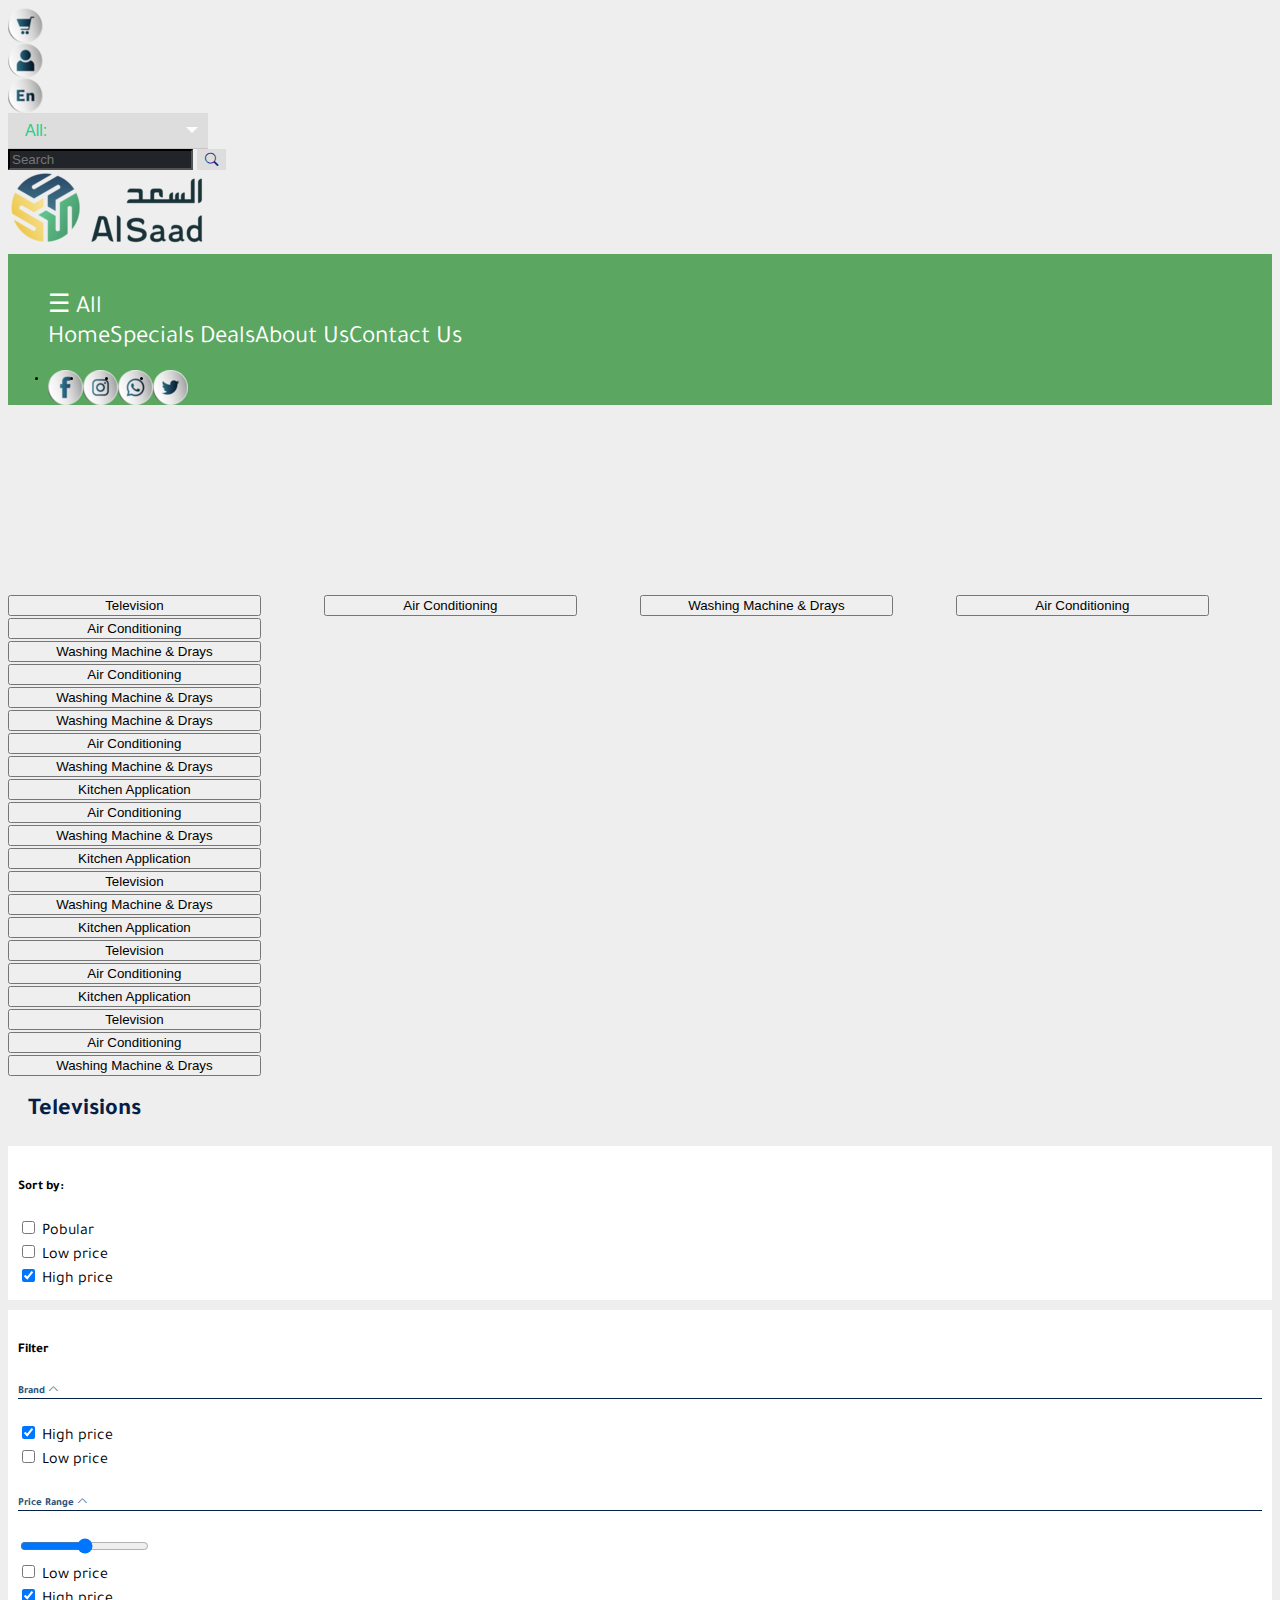
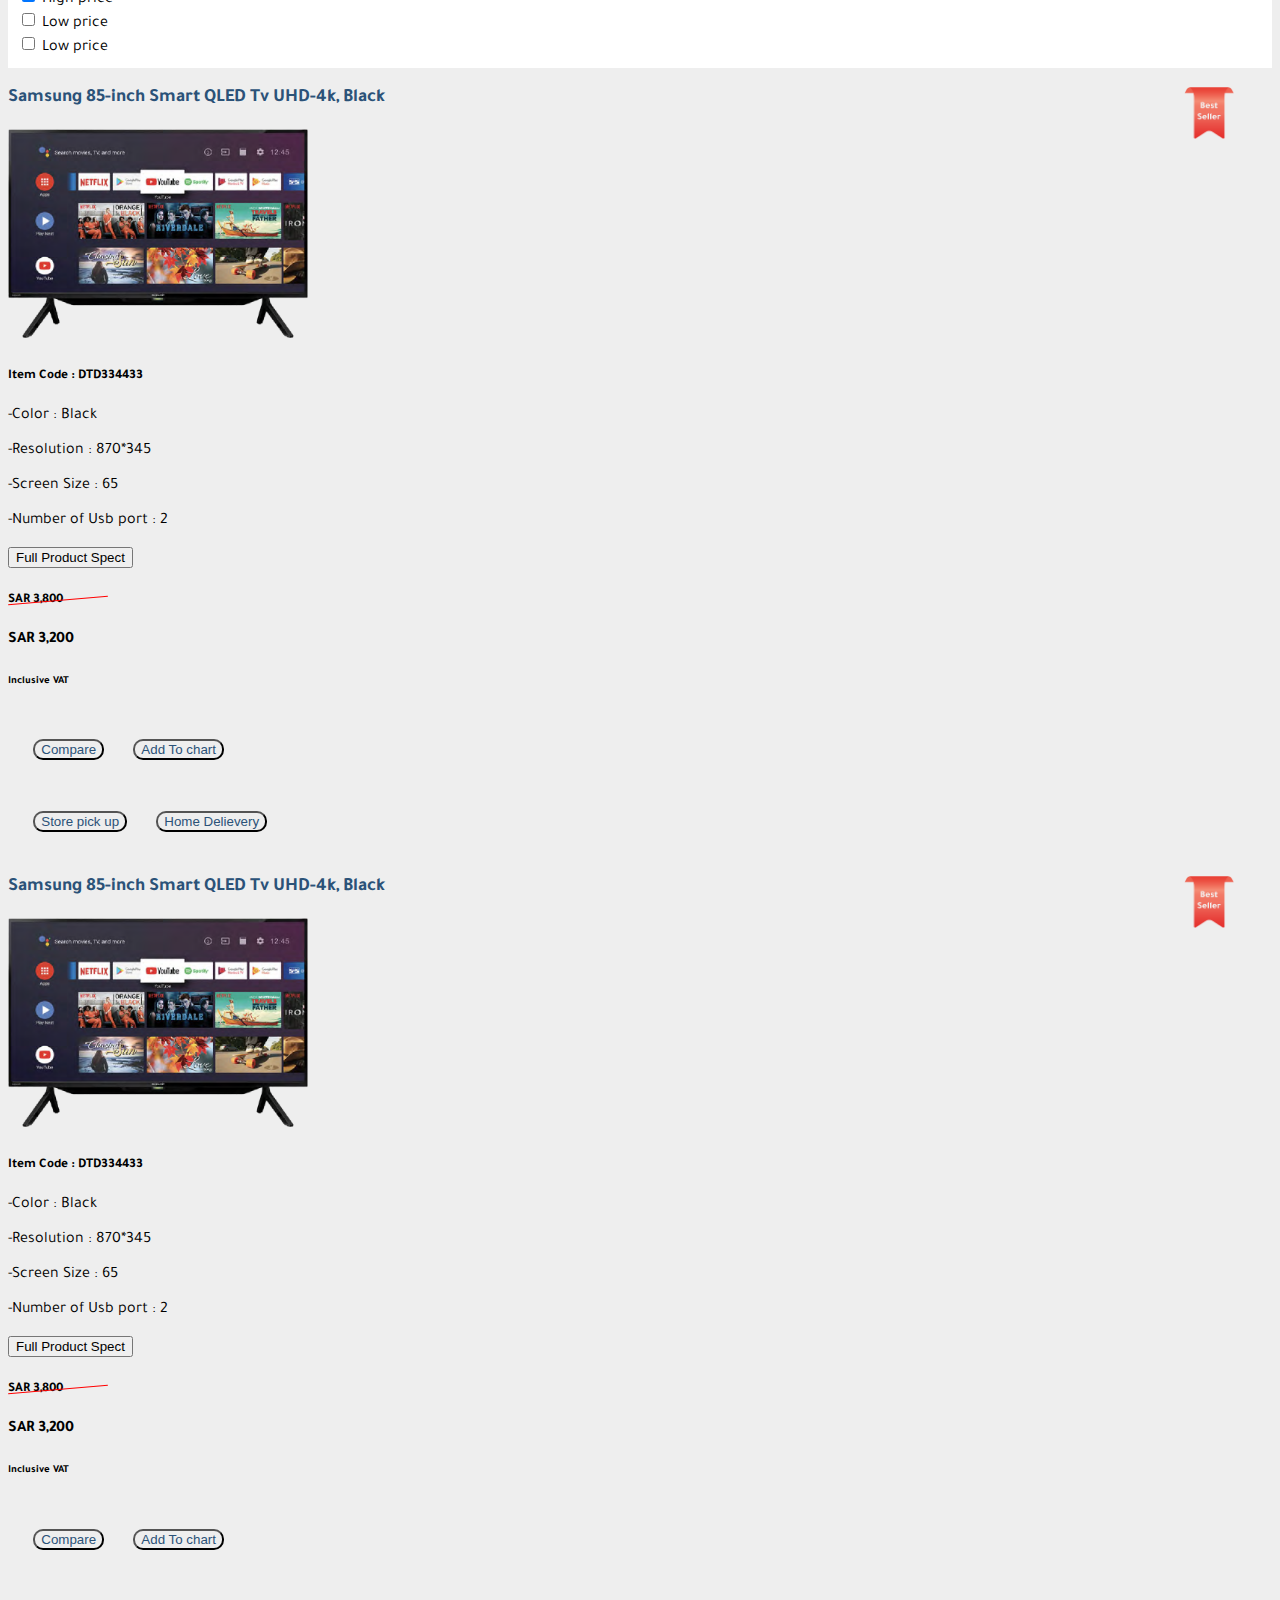
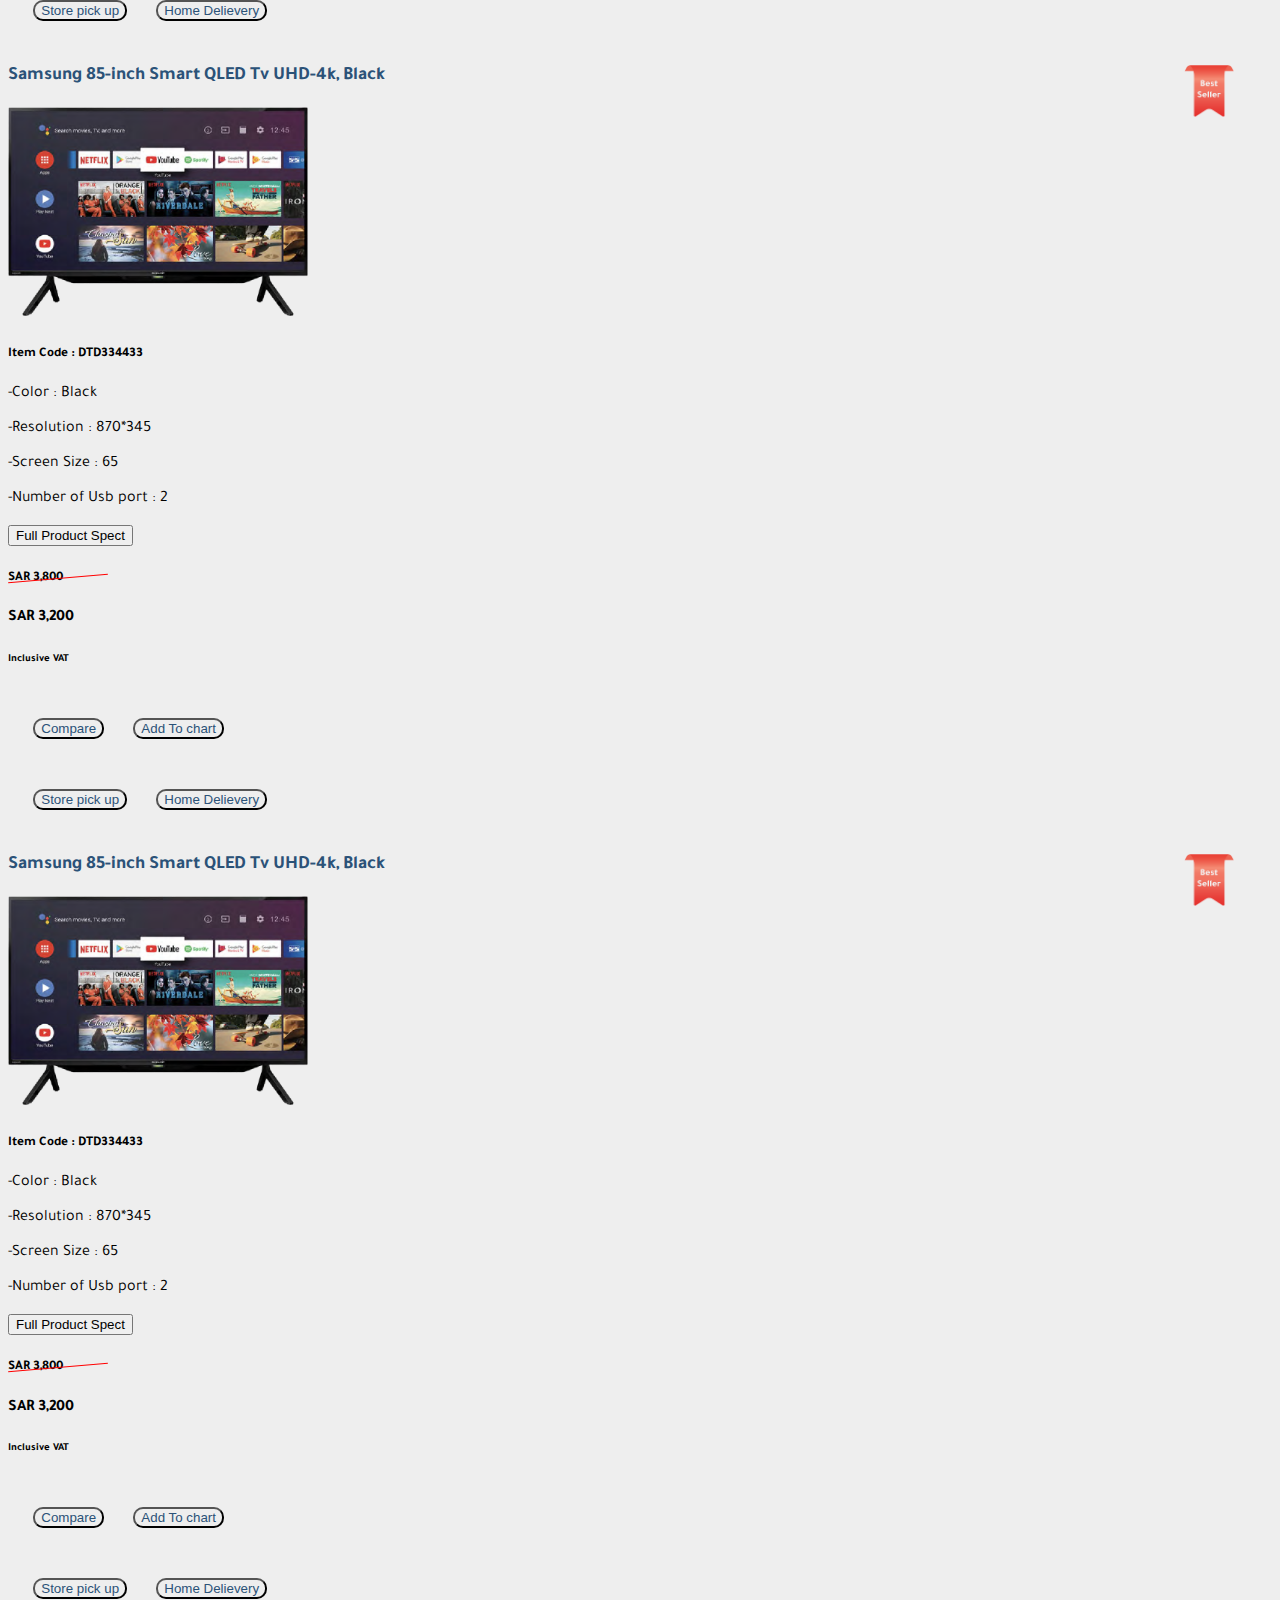
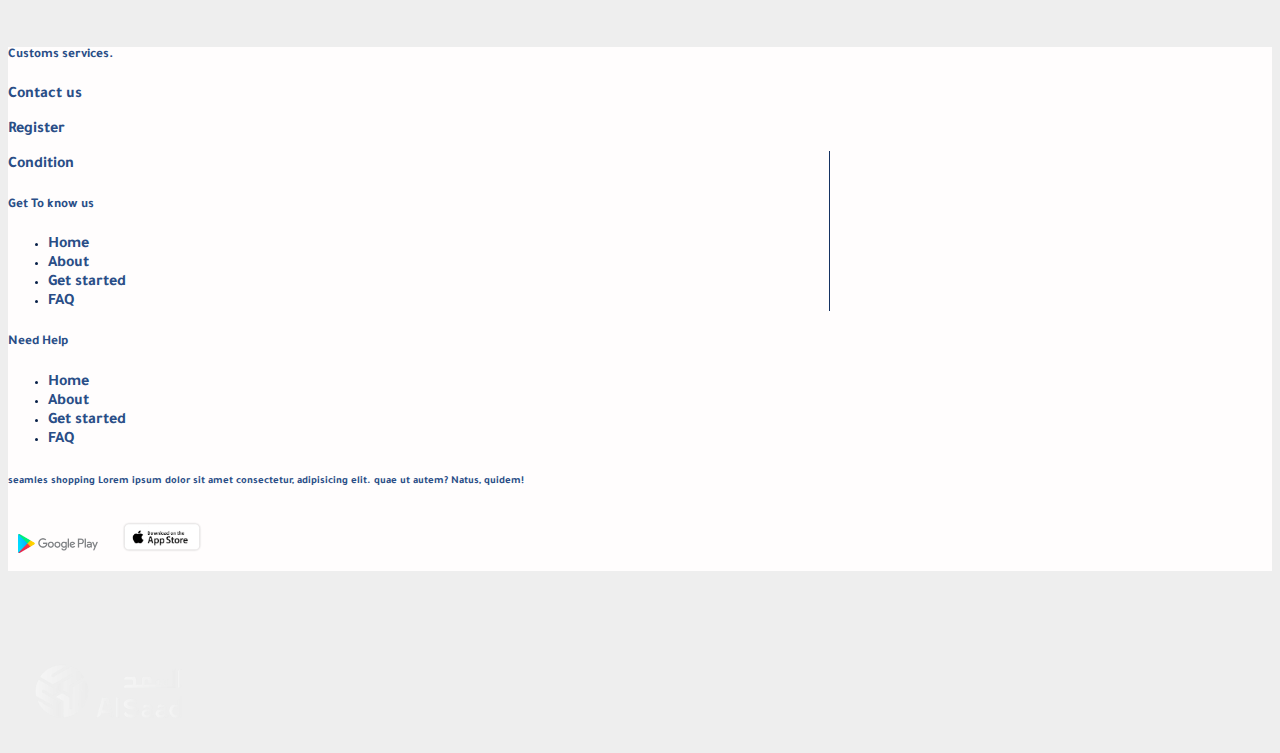
<file: Telev.html>
<!DOCTYPE html>
<html lang="en">

<head>
    <meta charset="UTF-8">
    <meta http-equiv="X-UA-Compatible" content="IE=edge">
    <meta name="viewport" content="width=device-width, initial-scale=1.0">
    <link rel="stylesheet" href="css/main.css">
    <link rel="stylesheet" href="css/SliderButton.css">
    <!--Special Css file -->
    <link rel="stylesheet" href="css/Telev.css">

    <!--Bootstrap css file-->
    <link rel="stylesheet" href="https://cdn.jsdelivr.net/npm/bootstrap-icons@1.8.3/font/bootstrap-icons.css">
    <link href="https://cdn.jsdelivr.net/npm/bootstrap@5.1.3/dist/css/bootstrap.min.css" rel="stylesheet" integrity="sha384-1BmE4kWBq78iYhFldvKuhfTAU6auU8tT94WrHftjDbrCEXSU1oBoqyl2QvZ6jIW3" crossorigin="anonymous">

    <!--Bootstrap js file-->
    <script defer src="https://cdn.jsdelivr.net/npm/bootstrap@5.1.3/dist/js/bootstrap.bundle.min.js" integrity="sha384-ka7Sk0Gln4gmtz2MlQnikT1wXgYsOg+OMhuP+IlRH9sENBO0LRn5q+8nbTov4+1p" crossorigin="anonymous"></script>
    <!--Js file-->
    <script defer src="js/main.js"></script>
    <title>Television ok</title>
</head>

<body>

    <!--Start Header-->
    <header class="fixed-top">
        <!--TopNav-->
        <nav class="navbar navst navbar-expand-lg navbar-light   ">
            <div class="container ">

                <div class="navbar-nav col-sm-12 col-md-12 col-lg-2">
                    <!-- Icons -->
                    <div class="iconTop d-flex flex-row">
                        <li class="nav-item">
                            <div class="shop">

                            </div>
                        </li>
                        <li class="nav-item ">
                            <div class="person mx-2">

                            </div>
                        </li>
                        <li class="nav-item ">
                            <div class="lang">

                            </div>
                        </li>
                    </div>
                    <li class="nav-item mobileLOGO col-10 ">
                        <a href="index.html" class="navbar-brand d-flex">
                            <img src="img/logo.png" alt="">
                        </a>
                    </li>
                    <!-- End Icons-->
                </div>
                <!--Large Screen Search Bar-->
                <form class="d-flex col-md-12 col-lg-8 LargeSearch ">
                    <div class="custom-select" style="width:200px;">
                        <select>
                                        <option value="0">All:</option>
                                        <option value="1">Televesion</option>
                                        <option value="2">Air condition</option>
                                        <option value="3">Washing Machine</option>
                                        <option value="4">Shop by Categoery</option>
                                        <option value="5">Language</option>
                                        <option value="6">العربية</option>
                                    
                            </select>
                    </div>

                    <div class="input-group">
                        <input type="text" class="form-control" placeholder="Search">
                        <button type="button" class="btn btn-secondary"><i class="bi-search"></i></button>
                    </div>
                </form>
                <!--End Large Screen Search Bar-->

                <a href="index.html" class="navbar-brand LOGOLarge col-sm-6 col-lg-2 d-flex justify-content-end">
                    <img src="img/logo.png" alt="">
                </a>
                <!--Small Screen Search Bar-->
                <form class="d-flex col-md-12 col-lg-8 col-sm-12  smallSearch">
                    <div class="custom-select" style="width:200px;">
                        <select>
                            <option value="0">All:</option>
                            <option value="1">Televesion</option>
                            <option value="2">Air condition</option>
                            <option value="3">Washing Machine</option>
                            <option value="4">Shop by Categoery</option>
                            <option value="5">Language</option>
                            <option value="6">العربية</option>
                            </select>
                    </div>

                    <div class="input-group">
                        <input type="text" class="form-control" placeholder="Search">
                        <button type="button" class="btn btn-secondary"><i class="bi-search"></i></button>
                    </div>
                </form>
                <!--End Small Screen Search Bar-->
            </div>
        </nav>
        <!--End Topnav-->
        <!--2st Navbar -->
        <nav class="navbar baseNav navbar-expand-lg navbar-light ">
            <div class="container ">
                <ul class="d-flex sideNavContent col-sm-10 justify-content-start flex-md-row">
                    <div id="mySidenav" class="sidenav">
                        <a href="javascript:void(0)" class="closebtn" onclick="closeNav()">&times;</a>


                        <li class="d-flex justify-content-between align-content-center">
                            <a class="d-flex " href="#">Shop by Categoery
                                 
                                </a>
                            <i class="bi bi-chevron-down text-success p-3"></i>

                        </li>
                        <li class="d-flex justify-content-between align-content-center">
                            <a class="d-flex justify-content-evenly" href="#">Air condition</a>
                            <i class="bi bi-chevron-right  p-3 text-secondary"></i>


                        </li>
                        <li class="d-flex  justify-content-between align-content-center">
                            <a href="Telev.html">Televesion</a>
                            <i class="bi bi-chevron-right p-3 text-secondary"></i>

                        </li>
                        <li class="d-flex  justify-content-between align-content-center">
                            <a href="Contact.html">Contact</a>
                            <i class="bi bi-chevron-right p-3 text-secondary"></i>

                        </li>
                        <li class="d-flex  justify-content-between align-content-center">
                            <a href="Special.html">Special Details</a>
                            <i class="bi bi-chevron-right p-3 text-secondary"></i>

                        </li>

                        <li class="d-flex  justify-content-between align-content-center">
                            <a class="#" href="#">Languages</a>
                            <i class="bi bi-chevron-right p-3 text-secondary"></i>

                        </li>
                        <li class="d-flex  justify-content-between align-content-center">
                            <a href="#">العربية</a>
                            <i class="bi bi-chevron-right p-3 text-secondary"></i>

                        </li>
                    </div>


                    <span class="MenuLarge" style="font-size:25px;margin-top:1%;cursor:pointer;; color:#fff;" onclick="openNav()">&#9776; All</span>
                    <div class="navDep">
                        <li class="nav-item active"> <a class="nav-link" href="index.html">Home </a> </li>
                        <li class="nav-item"><a class="nav-link" href="Special.html"> Specials Deals </a></li>
                        <li class="nav-item"><a class="nav-link" href="about.html"> About Us </a></li>
                        <li class="nav-item"><a class="nav-link" href="Contact.html"> Contact Us </a></li>
                    </div>
                </ul>
                <ul class="d-flex navIcon col-sm-2 d-flex justify-content-end navbar-nav">
                    <li class="nav-item ">

                        <div class="fs mx-2">

                        </div>

                    </li>
                    <li class="nav-item ">
                        <div class="ins ">

                        </div>
                    </li>
                    <li class="nav-item ">
                        <div class="ws mx-2">

                        </div>
                    </li>
                    <li class="nav-item ">
                        <div class="tw ">

                        </div>
                    </li>
                    <div class="nav-item menuMob">
                        <span style="font-size:30px;cursor:pointer ; color:#fff;" onclick="openNav()">&#9776; </span>
                    </div>
                </ul>

            </div>
        </nav>
        <!--End 2st Navbar -->
    </header>
    <!--End Header-->

    <!--Start Slider Button -->
    <section id="sliderButton">
        <div class="container">
            <div class="container text-center my-3">
                <div class="row mx-auto my-auto justify-content-center">
                    <div id="recipeCarousel" class="carousel slide" data-bs-touch="false">
                        <div class="carousel-inner" role="listbox">
                            <div class="carousel-item active">
                                <div class="col sliderCol">
                                    <button class="btn btn-success">Television</button>
                                </div>
                            </div>
                            <div class="carousel-item">
                                <div class=" col sliderCol">
                                    <button class="btn  btn-light">Air Conditioning</button>
                                </div>
                            </div>
                            <div class="carousel-item">
                                <div class="col sliderCol">
                                    <button class="btn  btn-light">Washing Machine & Drays</button>
                                </div>
                            </div>
                            <div class="carousel-item">
                                <div class="col sliderCol">
                                    <button class="btn  btn-light">Air Conditioning</button>
                                </div>
                            </div>
                            <div class="carousel-item">
                                <div class="col sliderCol">
                                    <button class="btn btn-light">Washing Machine & Drays</button>
                                </div>
                            </div>
                            <div class="carousel-item">
                                <div class="col sliderCol">
                                    <button class="btn btn-light">Kitchen Application</button>
                                </div>
                            </div>
                        </div>
                        <a class="carousel-control-prev bg-transparent w-aut arowRight" href="#recipeCarousel" role="button" data-bs-slide="prev">
                            <span class="carousel-control-prev-icon" aria-hidden="true"></span>
                        </a>
                        <a class="carousel-control-next bg-transparent w-aut arowLeft" href="#recipeCarousel" role="button" data-bs-slide="next">
                            <span class="carousel-control-next-icon" aria-hidden="true"></span>
                        </a>
                    </div>
                </div>
            </div>
        </div>


    </section>
    <!--End Slider Button-->
    <!--Tev Section-->
    <section id="tvProduct">
        <div class="container ">
            <div class="row">
                <div class="col-sm-3">

                </div>
                <div class="col-sm-9">
                    <h2>Televisions</h2>
                </div>
            </div>

            <div class="row">
                <!--Large Screen Sort& Filter-->
                <div class="col-sm-3 accoSmall ">
                    <!--Start Large-->
                    <div class="LargeScreenFilter">
                        <div class="sort ">
                            <h5 class="text-success">Sort by:</h5>
                            <div class="form-check">
                                <input class="form-check-input" type="checkbox" value="" id="flexCheckDefault">
                                <label class="form-check-label" for="flexCheckDefault">
                                  Pobular
                                </label>
                            </div>
                            <div class="form-check">
                                <input class="form-check-input" type="checkbox" value="" id="flexCheckDefault">
                                <label class="form-check-label" for="flexCheckDefault">
                                  Low price
                                </label>
                            </div>
                            <div class="form-check">
                                <input class="form-check-input" type="checkbox" value="" id="flexCheckChecked" checked>
                                <label class="form-check-label" for="flexCheckChecked">
                                 High price
                                </label>
                            </div>
                        </div>
                        <!--Filter-->
                        <div class="filter">
                            <h5 class="text-success my-2">Filter</h5>
                            <h6 class="d-flex justify-content-between">
                                <span>Brand</span>
                                <span class="iconBottom"><i class="bi bi-chevron-up"></i></span>
                            </h6>
                            <div class="form-check">
                                <input class="form-check-input" type="checkbox" value="" id="flexCheckChecked" checked>
                                <label class="form-check-label" for="flexCheckChecked">
                                 High price
                                </label>
                            </div>
                            <div class="form-check">
                                <input class="form-check-input" type="checkbox" value="" id="flexCheckDefault">
                                <label class="form-check-label" for="flexCheckDefault">
                                  Low price
                                </label>
                            </div>
                            <div>
                                <h6 class="d-flex justify-content-between">
                                    <span>Price Range</span>
                                    <span class="iconBottom"><i class="bi bi-chevron-up"></i></span>
                                </h6>

                                <div>
                                    <input type="range" class="form-range" id="customRange1">
                                </div>

                            </div>
                            <div class="form-check">
                                <input class="form-check-input" type="checkbox" value="" id="flexCheckDefault">
                                <label class="form-check-label" for="flexCheckDefault">
                                  Low price
                                </label>
                            </div>
                            <div class="form-check">
                                <input class="form-check-input" type="checkbox" value="" id="flexCheckChecked" checked>
                                <label class="form-check-label" for="flexCheckChecked">
                                 High price
                                </label>
                            </div>
                            <div class="form-check">
                                <input class="form-check-input" type="checkbox" value="" id="flexCheckDefault">
                                <label class="form-check-label" for="flexCheckDefault">
                                  Low price
                                </label>
                            </div>
                            <div class="form-check">
                                <input class="form-check-input" type="checkbox" value="" id="flexCheckDefault">
                                <label class="form-check-label" for="flexCheckDefault">
                                  Low price
                                </label>
                            </div>
                        </div>
                    </div>
                    <!--End Large Screen-->
                    <div class="smallScreen my-2">
                        <div class="accordion accordion-flush" id="accordionFlushExample">
                            <div class="accordion-item">
                                <h2 class="accordion-header" id="flush-headingOne">
                                    <button class="accordion-button btn-light text-success collapsed" type="button" data-bs-toggle="collapse" data-bs-target="#flush-collapseOne" aria-expanded="false" aria-controls="flush-collapseOne">
       Sort by:
      </button>
                                </h2>
                                <div id="flush-collapseOne" class="accordion-collapse collapse" aria-labelledby="flush-headingOne" data-bs-parent="#accordionFlushExample">
                                    <div class="accordion-body">
                                        <div class="form-check">
                                            <input class="form-check-input" type="checkbox" value="" id="flexCheckDefault">
                                            <label class="form-check-label" for="flexCheckDefault">
                                              Pobular
                                            </label>
                                        </div>
                                        <div class="form-check">
                                            <input class="form-check-input" type="checkbox" value="" id="flexCheckDefault">
                                            <label class="form-check-label" for="flexCheckDefault">
                                              Low price
                                            </label>
                                        </div>
                                        <div class="form-check">
                                            <input class="form-check-input" type="checkbox" value="" id="flexCheckChecked" checked>
                                            <label class="form-check-label" for="flexCheckChecked">
                                             High price
                                            </label>
                                        </div>
                                    </div>
                                </div>
                            </div>

                            <div class="accordion-item my-2">
                                <h2 class="accordion-header" id="flush-headingThree">
                                    <button class="accordion-button btn-light text-success collapsed" type="button" data-bs-toggle="collapse" data-bs-target="#flush-collapseThree" aria-expanded="false" aria-controls="flush-collapseThree">
      Filter
      </button>
                                </h2>
                                <div id="flush-collapseThree" class="accordion-collapse collapse" aria-labelledby="flush-headingThree" data-bs-parent="#accordionFlushExample">
                                    <div class="accordion-body">
                                        <h6 class="d-flex justify-content-between">
                                            <span>Brand</span>
                                            <span class="iconBottom"><i class="bi bi-chevron-up"></i></span>
                                        </h6>
                                        <div class="form-check">
                                            <input class="form-check-input" type="checkbox" value="" id="flexCheckChecked" checked>
                                            <label class="form-check-label" for="flexCheckChecked">
                                             High price
                                            </label>
                                        </div>
                                        <div class="form-check">
                                            <input class="form-check-input" type="checkbox" value="" id="flexCheckDefault">
                                            <label class="form-check-label" for="flexCheckDefault">
                                              Low price
                                            </label>
                                        </div>
                                        <div>
                                            <h6 class="d-flex justify-content-between">
                                                <span>Price Range</span>
                                                <span class="iconBottom"><i class="bi bi-chevron-up"></i></span>
                                            </h6>

                                            <div>
                                                <input type="range" class="form-range" id="customRange1">
                                            </div>

                                        </div>
                                        <div class="form-check">
                                            <input class="form-check-input" type="checkbox" value="" id="flexCheckDefault">
                                            <label class="form-check-label" for="flexCheckDefault">
                                              Low price
                                            </label>
                                        </div>
                                        <div class="form-check">
                                            <input class="form-check-input" type="checkbox" value="" id="flexCheckChecked" checked>
                                            <label class="form-check-label" for="flexCheckChecked">
                                             High price
                                            </label>
                                        </div>
                                        <div class="form-check">
                                            <input class="form-check-input" type="checkbox" value="" id="flexCheckDefault">
                                            <label class="form-check-label" for="flexCheckDefault">
                                              Low price
                                            </label>
                                        </div>
                                        <div class="form-check">
                                            <input class="form-check-input" type="checkbox" value="" id="flexCheckDefault">
                                            <label class="form-check-label" for="flexCheckDefault">
                                              Low price
                                            </label>
                                        </div>
                                    </div>
                                </div>
                            </div>
                            <div class="accordion-item my-2">
                                <h2 class="accordion-header" id="flush-headingTwo">
                                    <button class="accordion-button collapsed text-success" type="button" data-bs-toggle="collapse" data-bs-target="#flush-collapseTwo" aria-expanded="false" aria-controls="flush-collapseTwo">
                                  Compare
                                  </button>
                                </h2>
                                <div id="flush-collapseTwo" class="accordion-collapse collapse" aria-labelledby="flush-headingTwo" data-bs-parent="#accordionFlushExample">
                                    <div class="accordion-body">
                                        <h6 class="d-flex justify-content-between">
                                            <span>Brand</span>
                                            <span class="iconBottom"><i class="bi bi-chevron-up"></i></span>
                                        </h6>
                                        <div class="form-check">
                                            <input class="form-check-input" type="checkbox" value="" id="flexCheckChecked" checked>
                                            <label class="form-check-label" for="flexCheckChecked">
                                 High price
                                </label>
                                        </div>
                                        <div class="form-check">
                                            <input class="form-check-input" type="checkbox" value="" id="flexCheckDefault">
                                            <label class="form-check-label" for="flexCheckDefault">
                                  Low price
                                </label>
                                        </div>
                                        <div class="form-check">
                                            <input class="form-check-input" type="checkbox" value="" id="flexCheckDefault">
                                            <label class="form-check-label" for="flexCheckDefault">
                                  Low price
                                </label>
                                        </div>
                                        <div class="form-check">
                                            <input class="form-check-input" type="checkbox" value="" id="flexCheckChecked" checked>
                                            <label class="form-check-label" for="flexCheckChecked">
                                 High price
                                </label>
                                        </div>
                                        <div class="form-check">
                                            <input class="form-check-input" type="checkbox" value="" id="flexCheckDefault">
                                            <label class="form-check-label" for="flexCheckDefault">
                                  Low price
                                </label>
                                        </div>
                                        <div class="form-check">
                                            <input class="form-check-input" type="checkbox" value="" id="flexCheckDefault">
                                            <label class="form-check-label" for="flexCheckDefault">
                                  Low price
                                </label>
                                        </div>
                                    </div>
                                </div>
                            </div>
                        </div>
                    </div>

                </div>

                <div class="col-md-9 col-sm-12 text-start product">


                    <!--1st-->
                    <div class="container ">
                        <div class="container card mb-3">
                            <img class="tickt ms-auto" src="img/sales.png" alt="">

                            <div class="card-header bg-transparent mb-2">
                                <h3> <a class="text-decoration-none TVHeading" href="TvProduct.html">Samsung 85-inch Smart QLED Tv UHD-4k, Black</a> </h3>

                            </div>

                            <div class="row cardP ">

                                <div class="col col-lg">
                                    <a href="TvProduct.html">
                                        <img src="img/tv.png" alt="" srcset="">
                                    </a>
                                </div>
                                <div class="col">
                                    <h5 class="text-success">Item Code : DTD334433 </h5>
                                    <p>-Color : Black</p>
                                    <p>-Resolution : 870*345</p>
                                    <p>-Screen Size : 65</p>
                                    <p>-Number of Usb port : 2</p>
                                    <button class="btn btn-light"> Full Product Spect</button>
                                </div>
                                <div class="col">
                                    <h5 class="strikethrough">SAR 3,800</h5>
                                    <h4>SAR 3,200</h4>
                                    <h6 class="px-3">Inclusive VAT</h6>
                                </div>

                                <div class="row driver p-2">

                                    <div class="col">
                                        <button class="btn  lightButton ">
                                            <a class="text-decoration-none " href="Comparsion.html">Compare</a>

                                        </button>
                                        <button class="btn lightButton">
                                           <a class="text-decoration-none" href="/"> Add To chart</a>
                                        </button>

                                    </div>
                                    <div class="col buttonLarge ">
                                        <button class="btn lightButton">
                                            <a class="text-decoration-none" href="/">Store pick up </a>

                                        </button>
                                        <button class="btn lightButton">
                                            <a class="text-decoration-none" href="/">Home Delievery</a>
                                        </button>
                                    </div>
                                </div>
                            </div>

                        </div>
                    </div>
                    <!--1st-->
                    <!--1st-->
                    <div class="container ">
                        <div class="container card mb-3">
                            <img class="tickt ms-auto" src="img/sales.png" alt="">

                            <div class="card-header bg-transparent mb-2">
                                <h3> <a class="text-decoration-none TVHeading" href="TvProduct.html">Samsung 85-inch Smart QLED Tv UHD-4k, Black</a> </h3>

                            </div>

                            <div class="row cardP ">

                                <div class="col col-lg">
                                    <a href="TvProduct.html">
                                        <img src="img/tv.png" alt="" srcset="">
                                    </a>
                                </div>
                                <div class="col">
                                    <h5 class="text-success">Item Code : DTD334433 </h5>
                                    <p>-Color : Black</p>
                                    <p>-Resolution : 870*345</p>
                                    <p>-Screen Size : 65</p>
                                    <p>-Number of Usb port : 2</p>
                                    <button class="btn btn-light"> Full Product Spect</button>
                                </div>
                                <div class="col">
                                    <h5 class="strikethrough">SAR 3,800</h5>
                                    <h4>SAR 3,200</h4>
                                    <h6 class="px-3">Inclusive VAT</h6>
                                </div>

                                <div class="row driver p-2">
                                    <div class="col">
                                        <button class="btn  lightButton ">
                                            <a class="text-decoration-none " href="Comparsion.html">Compare</a>

                                        </button>
                                        <button class="btn lightButton">
                                           <a class="text-decoration-none" href="/"> Add To chart</a>
                                        </button>

                                    </div>
                                    <div class="col buttonLarge ">
                                        <button class="btn lightButton">
                                            <a class="text-decoration-none" href="/">Store pick up </a>

                                        </button>
                                        <button class="btn lightButton">
                                            <a class="text-decoration-none" href="/">Home Delievery</a>
                                        </button>
                                    </div>
                                </div>
                            </div>

                        </div>
                    </div>
                    <!--2st-->
                    <!--1st-->
                    <div class="container ">
                        <div class="container card mb-3">
                            <img class="tickt ms-auto" src="img/sales.png" alt="">

                            <div class="card-header bg-transparent mb-2">
                                <h3> <a class="text-decoration-none TVHeading" href="TvProduct.html">Samsung 85-inch Smart QLED Tv UHD-4k, Black</a> </h3>

                            </div>

                            <div class="row cardP ">

                                <div class="col col-lg">
                                    <a href="TvProduct.html">
                                        <img src="img/tv.png" alt="" srcset="">
                                    </a>
                                </div>
                                <div class="col">
                                    <h5 class="text-success">Item Code : DTD334433 </h5>
                                    <p>-Color : Black</p>
                                    <p>-Resolution : 870*345</p>
                                    <p>-Screen Size : 65</p>
                                    <p>-Number of Usb port : 2</p>
                                    <button class="btn btn-light"> Full Product Spect</button>
                                </div>
                                <div class="col">
                                    <h5 class="strikethrough">SAR 3,800</h5>
                                    <h4>SAR 3,200</h4>
                                    <h6 class="px-3">Inclusive VAT</h6>
                                </div>

                                <div class="row driver p-2">

                                    <div class="col">
                                        <button class="btn  lightButton">
                                            <a class="text-decoration-none " href="Comparsion.html">Compare</a>

                                        </button>
                                        <button class="btn lightButton">
                                           <a class="text-decoration-none" href="/"> Add To chart</a>
                                        </button>

                                    </div>
                                    <div class="col buttonLarge ">
                                        <button class="btn lightButton">
                                            <a class="text-decoration-none" href="/">Store pick up </a>

                                        </button>
                                        <button class="btn lightButton">
                                            <a class="text-decoration-none" href="/">Home Delievery</a>
                                        </button>
                                    </div>
                                </div>
                            </div>

                        </div>
                    </div>

                    <!--3st-->
                    <!--1st-->
                    <div class="container ">
                        <div class="container card mb-3">
                            <img class="tickt ms-auto" src="img/sales.png" alt="">

                            <div class="card-header bg-transparent mb-2">
                                <h3> <a class="text-decoration-none TVHeading" href="TvProduct.html">Samsung 85-inch Smart QLED Tv UHD-4k, Black</a> </h3>

                            </div>

                            <div class="row cardP ">

                                <div class="col col-lg">
                                    <a href="TvProduct.html">
                                        <img src="img/tv.png" alt="" srcset="">
                                    </a>
                                </div>
                                <div class="col">
                                    <h5 class="text-success">Item Code : DTD334433 </h5>
                                    <p>-Color : Black</p>
                                    <p>-Resolution : 870*345</p>
                                    <p>-Screen Size : 65</p>
                                    <p>-Number of Usb port : 2</p>
                                    <button class="btn btn-light"> Full Product Spect</button>
                                </div>
                                <div class="col">
                                    <h5 class="strikethrough">SAR 3,800</h5>
                                    <h4>SAR 3,200</h4>
                                    <h6 class="px-3">Inclusive VAT</h6>
                                </div>

                                <div class="row driver p-2">

                                    <div class="col">
                                        <button class="btn lightButton">
                                            <a class="text-decoration-none text-white" href="Comparsion.html">Compare</a>

                                        </button>
                                        <button class="btn lightButton">
                                           <a class="text-decoration-none" href="/"> Add To chart</a>
                                        </button>

                                    </div>
                                    <div class="col">
                                        <button class="btn lightButton ">
                                            <a class="text-decoration-none" href="/">Store pick up </a>

                                        </button>
                                        <button class="btn lightButton">
                                            <a class="text-decoration-none" href="/">Home Delievery</a>
                                        </button>
                                    </div>
                                </div>
                            </div>

                        </div>
                    </div>
                    <!--End 3st-->

                </div>
            </div>
    </section>
    <!--End Tev Section-->
    <!-- FOOTER -->
    <div class="white bg-light">
        <footer class="w-100  container flex-shrink-0">
            <div class="container py-4">
                <div class="ver"></div>
                <div class="row gy-4 gx-5 firstFoot">
                    <div class="col-lg-4 col-md-6 col-sm-6">
                        <h5 class="h4 ">Customs services.</h5>
                        <p class="small text-muted"><a href="/">Contact us</a></p>
                        <p class="small text-muted"><a href="/">Register</a></p>
                        <p class="small text-muted"><a href="/">Condition</a></p>
                    </div>
                    <div class="col-lg-2 col-md-6 col-sm-6">
                        <h5 class=" mb-3">Get To know us</h5>
                        <ul class="list-unstyled text-muted">
                            <li><a href="#">Home</a></li>
                            <li><a href="#">About</a></li>
                            <li><a href="#">Get started</a></li>
                            <li><a href="#">FAQ</a></li>
                        </ul>
                    </div>
                    <div class="col-lg-2 col-md-6 col-sm-6">
                        <h5 class=" mb-3">Need Help</h5>
                        <ul class="list-unstyled text-muted">
                            <li><a href="#">Home</a></li>
                            <li><a href="#">About</a></li>
                            <li><a href="#">Get started</a></li>
                            <li><a href="#">FAQ</a></li>
                        </ul>
                    </div>
                    <div class="col-lg-4 col-md-6 col-sm-6">
                        <h6 class=" mb-3">seamles shopping Lorem ipsum dolor sit amet consectetur, adipisicing elit. quae ut autem? Natus, quidem!</h6>
                        <img src="img/goplay.png" alt="">
                        <img src="img/apple.png" alt="">

                    </div>
                </div>
            </div>
        </footer>
    </div>

    <!--End Footer-->
    <!--bottom footer-->
    <div class="end ">

    </div>
    <!--End Bottom Footer-->
    <!--End Bottom Footer-->
    <div class="footer-2 bg-dark text-white">
        <div class="container">
            <div class="row  footerContent">
                <div class="col-sm-6">
                    <p class="copyText">
                        copyright &copy; alsaadtradingsa.com All rights reserved.
                    </p>
                </div>
                <div class="col-sm-6 logoFoot d-flex justify-content-end">
                    <img class="bottomLogo  " src="img/bottomLogo.png" alt="">
                </div>
            </div>
        </div>

    </div>

    <!--End Footer-->
</body>

</html>
</file>
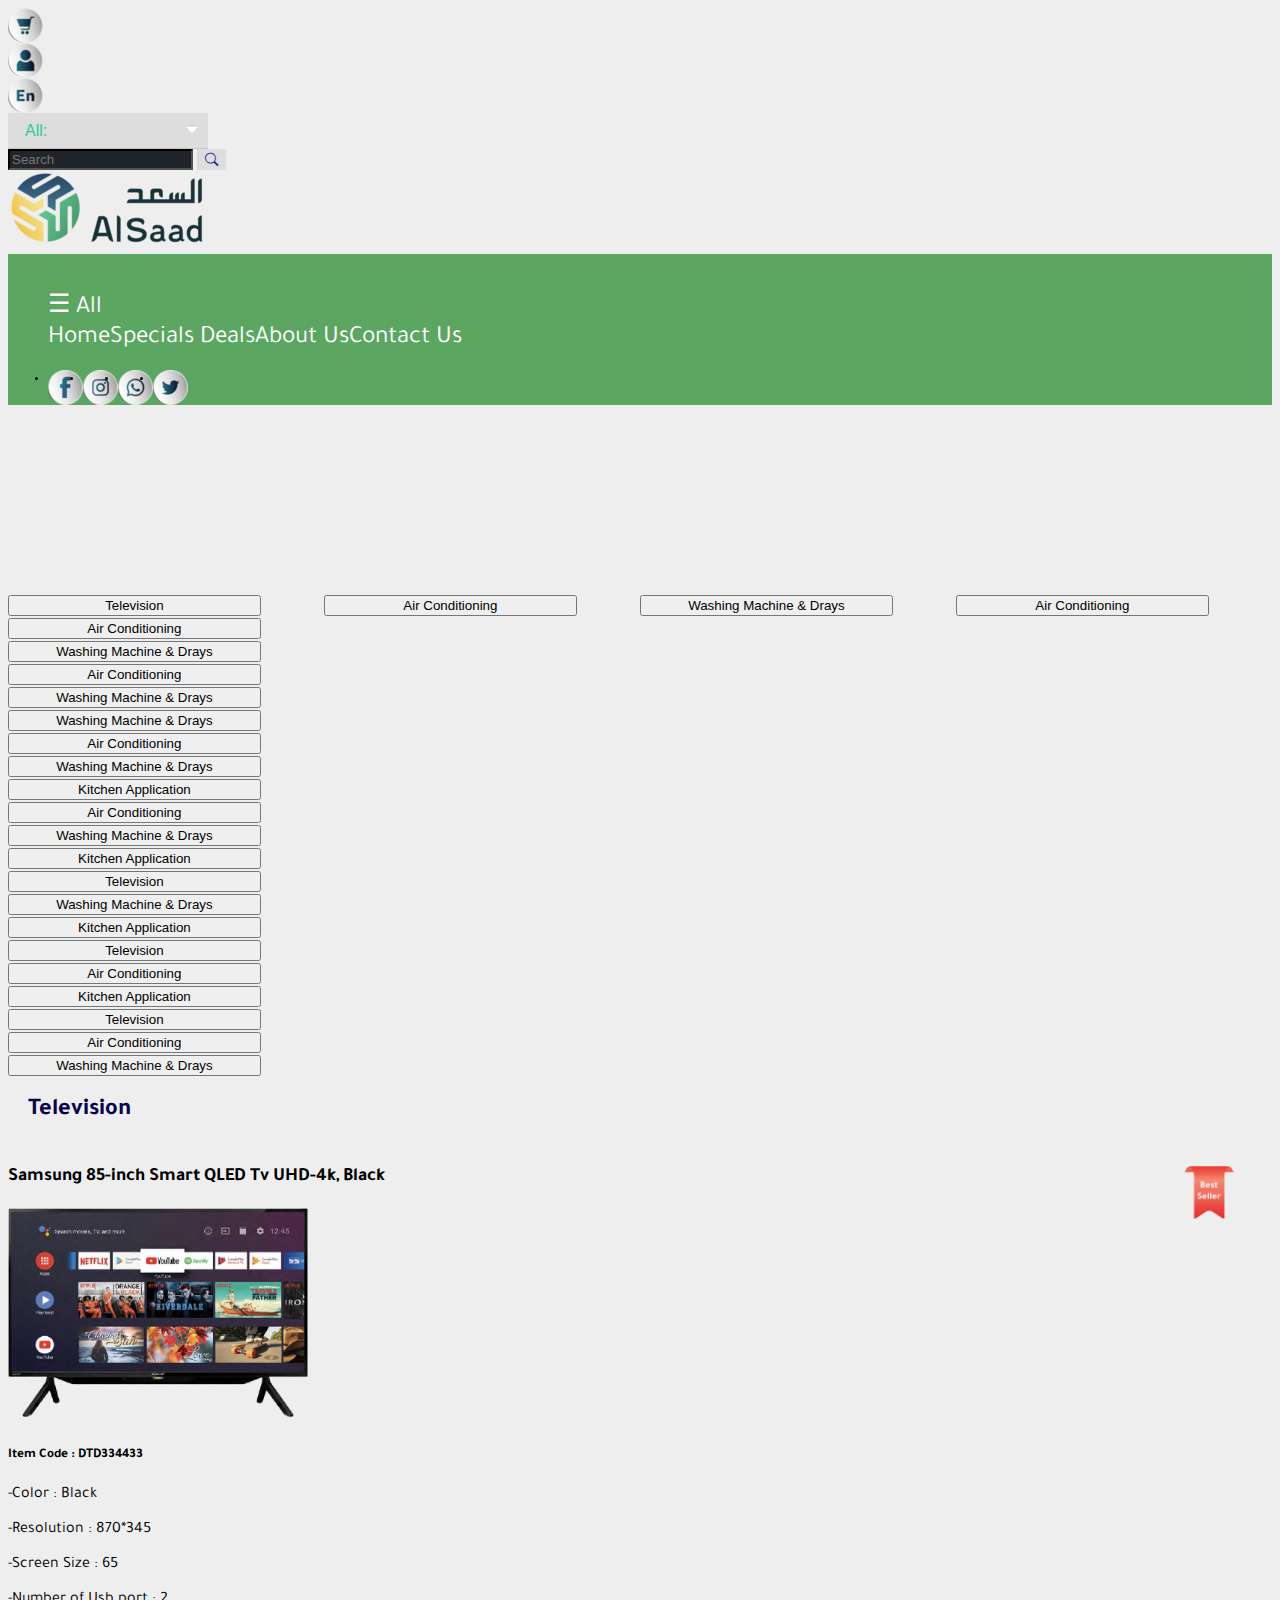
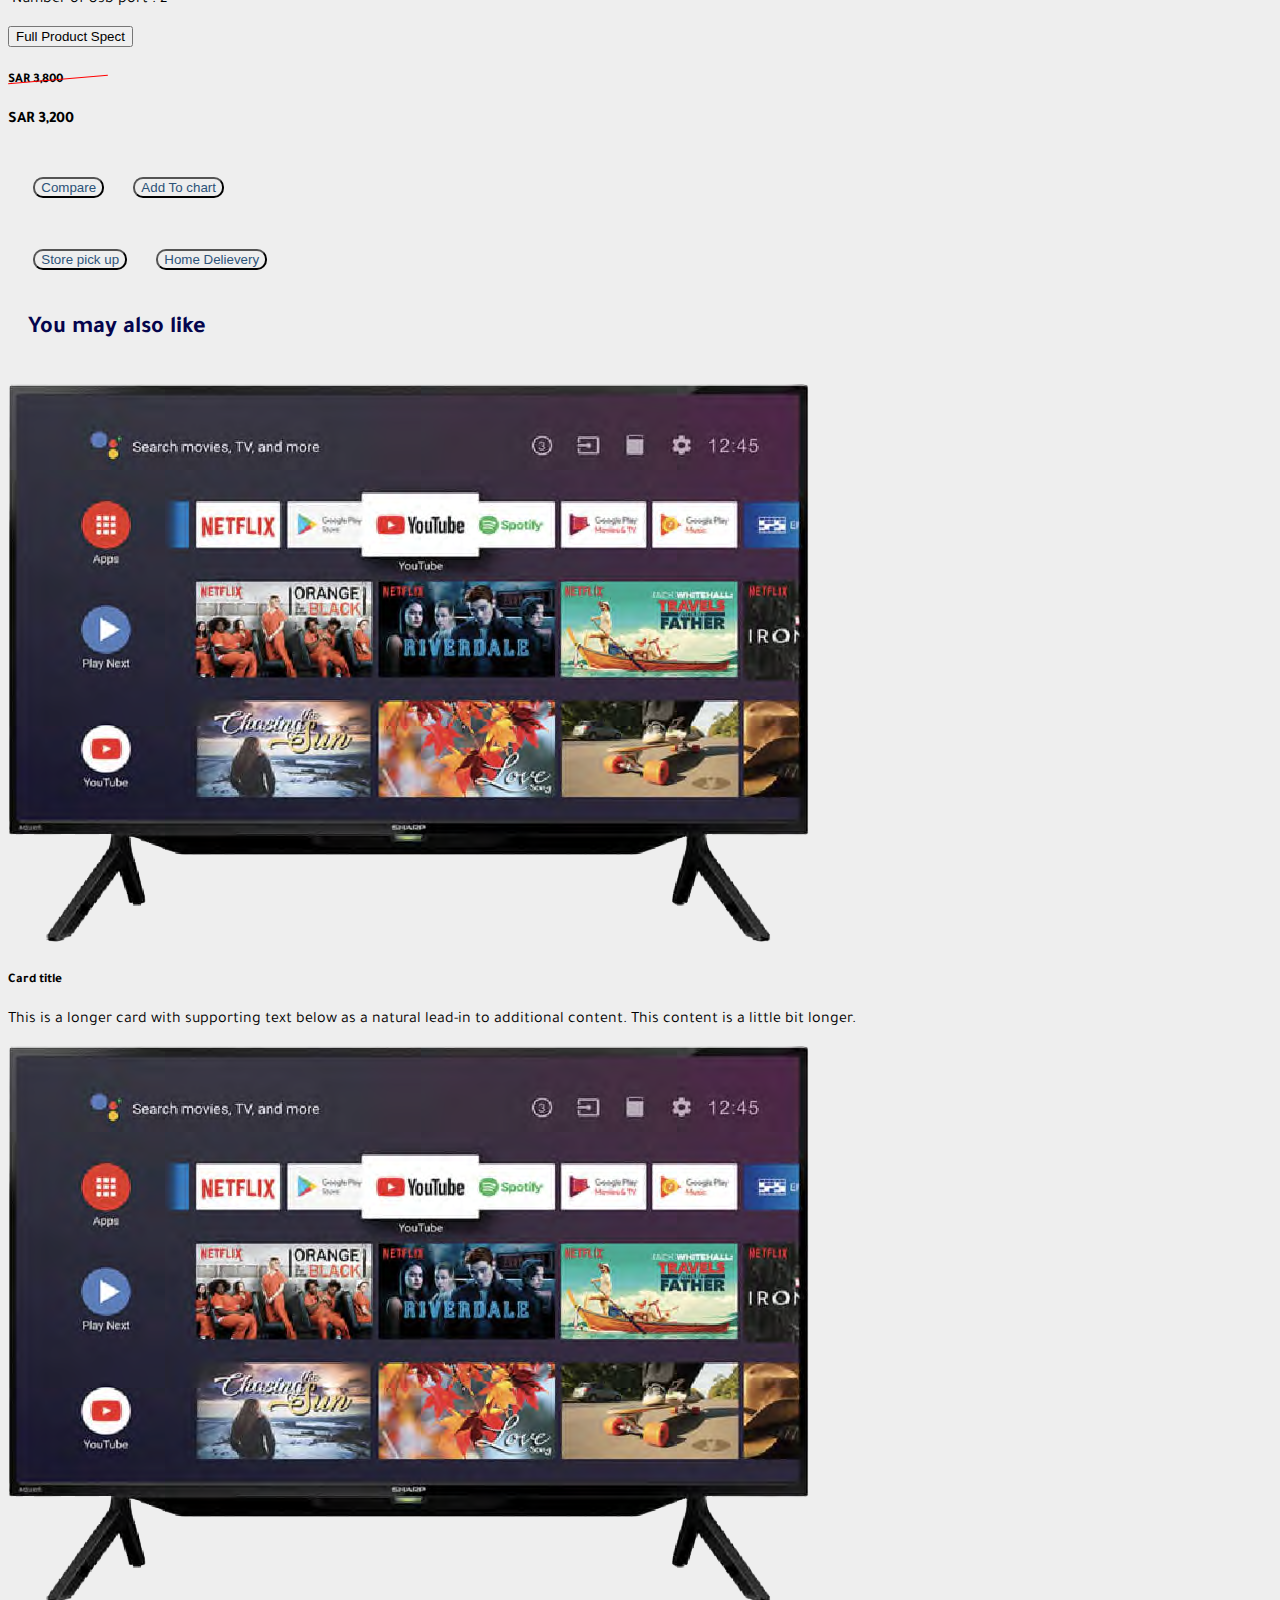
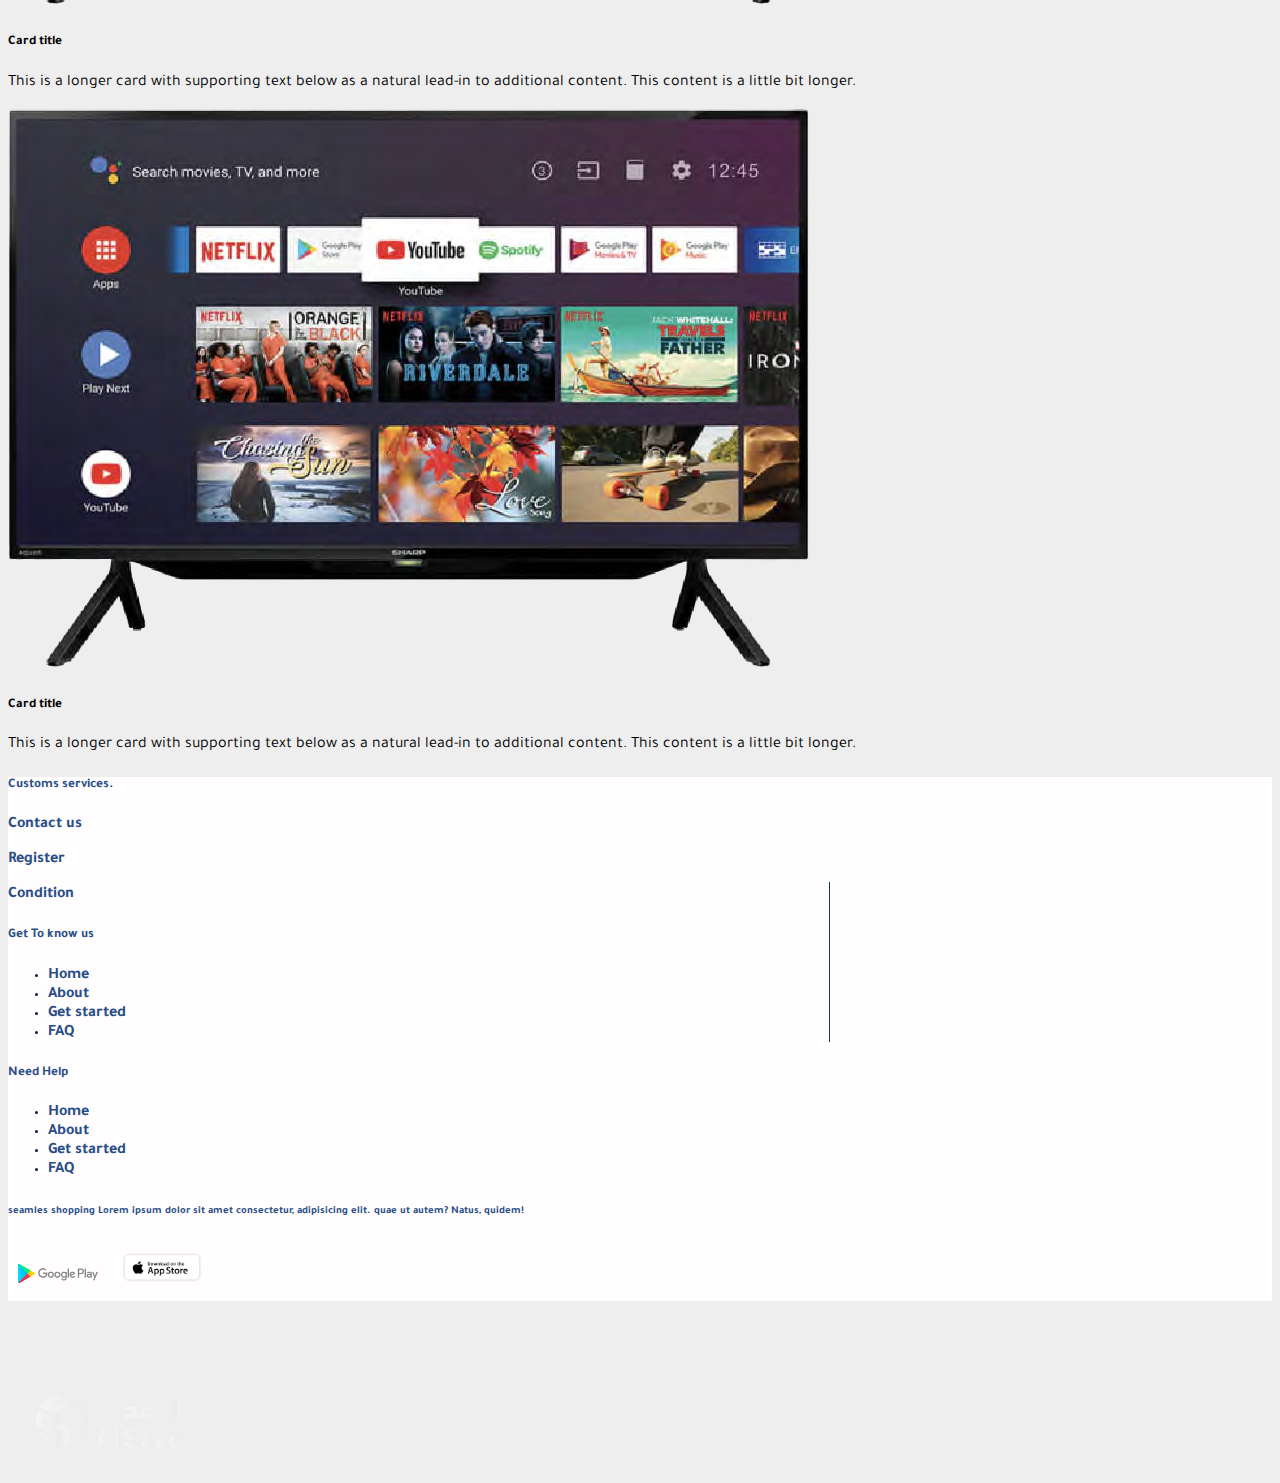
<file: TvProduct.html>
<!DOCTYPE html>
<html lang="en">

<head>
    <meta charset="UTF-8">
    <meta http-equiv="X-UA-Compatible" content="IE=edge">
    <meta name="viewport" content="width=device-width, initial-scale=1.0">
    <!--Main css File-->
    <link rel="stylesheet" href="css/main.css">
    <!--Slider-->
    <link rel="stylesheet" href="css/SliderButton.css">
    <!--Special Css file -->
    <link rel="stylesheet" href="css/TvProduct.css">
    <!--Bootstrap css file-->
    <link rel="stylesheet" href="https://cdn.jsdelivr.net/npm/bootstrap-icons@1.8.3/font/bootstrap-icons.css">
    <link href="https://cdn.jsdelivr.net/npm/bootstrap@5.1.3/dist/css/bootstrap.min.css" rel="stylesheet" integrity="sha384-1BmE4kWBq78iYhFldvKuhfTAU6auU8tT94WrHftjDbrCEXSU1oBoqyl2QvZ6jIW3" crossorigin="anonymous">

    <!--Bootstrap js file-->
    <script defer src="https://cdn.jsdelivr.net/npm/bootstrap@5.1.3/dist/js/bootstrap.bundle.min.js" integrity="sha384-ka7Sk0Gln4gmtz2MlQnikT1wXgYsOg+OMhuP+IlRH9sENBO0LRn5q+8nbTov4+1p" crossorigin="anonymous"></script>
    <!--Js file-->
    <script defer src="js/main.js"></script>
    <title>TvProduct</title>
</head>

<body>

    <!--Start Header-->
    <header class="fixed-top">
        <!--TopNav-->
        <nav class="navbar navst navbar-expand-lg navbar-light   ">
            <div class="container ">

                <div class="navbar-nav col-sm-12 col-md-12 col-lg-2">
                    <!-- Icons -->
                    <div class="iconTop d-flex flex-row">
                        <li class="nav-item">
                            <div class="shop">

                            </div>
                        </li>
                        <li class="nav-item ">
                            <div class="person mx-2">

                            </div>
                        </li>
                        <li class="nav-item ">
                            <div class="lang">

                            </div>
                        </li>
                    </div>
                    <li class="nav-item mobileLOGO col-10 ">
                        <a href="index.html" class="navbar-brand d-flex">
                            <img src="img/logo.png" alt="">
                        </a>
                    </li>
                    <!-- End Icons-->
                </div>
                <!--Large Screen Search Bar-->
                <form class="d-flex col-md-12 col-lg-8 LargeSearch ">
                    <div class="custom-select" style="width:200px;">
                        <select>
                                    <option value="0">All:</option>
                                    <option value="1">Televesion</option>
                                    <option value="2">Air condition</option>
                                    <option value="3">Washing Machine</option>
                                    <option value="4">Shop by Categoery</option>
                                    <option value="5">Language</option>
                                    <option value="6">العربية</option>
                                
                        </select>
                    </div>

                    <div class="input-group">
                        <input type="text" class="form-control" placeholder="Search">
                        <button type="button" class="btn btn-secondary"><i class="bi-search"></i></button>
                    </div>
                </form>
                <!--End Large Screen Search Bar-->

                <a href="index.html" class="navbar-brand LOGOLarge col-sm-6 col-lg-2 d-flex justify-content-end">
                    <img src="img/logo.png" alt="">
                </a>
                <!--Small Screen Search Bar-->
                <form class="d-flex col-md-12 col-lg-8 col-sm-12  smallSearch">
                    <div class="custom-select" style="width:200px;">
                        <select>
                        <option value="0">All:</option>
                        <option value="1">Televesion</option>
                        <option value="2">Air condition</option>
                        <option value="3">Washing Machine</option>
                        <option value="4">Shop by Categoery</option>
                        <option value="5">Language</option>
                        <option value="6">العربية</option>
                        </select>
                    </div>

                    <div class="input-group">
                        <input type="text" class="form-control" placeholder="Search">
                        <button type="button" class="btn btn-secondary"><i class="bi-search"></i></button>
                    </div>
                </form>
                <!--End Small Screen Search Bar-->
            </div>
        </nav>
        <!--End Topnav-->
        <!--2st Navbar -->
        <nav class="navbar baseNav navbar-expand-lg navbar-light ">
            <div class="container ">
                <ul class="d-flex sideNavContent col-sm-10 justify-content-start flex-md-row">
                    <div id="mySidenav" class="sidenav">
                        <a href="javascript:void(0)" class="closebtn" onclick="closeNav()">&times;</a>


                        <li class="d-flex justify-content-between align-content-center">
                            <a class="d-flex " href="#">Shop by Categoery
                             
                            </a>
                            <i class="bi bi-chevron-down text-success p-3"></i>

                        </li>
                        <li class="d-flex justify-content-between align-content-center">
                            <a class="d-flex justify-content-evenly" href="#">Air condition</a>
                            <i class="bi bi-chevron-right  p-3 text-secondary"></i>


                        </li>
                        <li class="d-flex  justify-content-between align-content-center">
                            <a href="Telev.html">Televesion</a>
                            <i class="bi bi-chevron-right p-3 text-secondary"></i>

                        </li>
                        <li class="d-flex  justify-content-between align-content-center">
                            <a href="Contact.html">Contact</a>
                            <i class="bi bi-chevron-right p-3 text-secondary"></i>

                        </li>
                        <li class="d-flex  justify-content-between align-content-center">
                            <a href="Special.html">Special Details</a>
                            <i class="bi bi-chevron-right p-3 text-secondary"></i>

                        </li>

                        <li class="d-flex  justify-content-between align-content-center">
                            <a class="#" href="#">Languages</a>
                            <i class="bi bi-chevron-right p-3 text-secondary"></i>

                        </li>
                        <li class="d-flex  justify-content-between align-content-center">
                            <a href="#">العربية</a>
                            <i class="bi bi-chevron-right p-3 text-secondary"></i>

                        </li>
                    </div>


                    <span class="MenuLarge" style="font-size:25px;margin-top:1%;cursor:pointer;; color:#fff;" onclick="openNav()">&#9776; All</span>
                    <div class="navDep">
                        <li class="nav-item active"> <a class="nav-link" href="index.html">Home </a> </li>
                        <li class="nav-item"><a class="nav-link" href="Special.html"> Specials Deals </a></li>
                        <li class="nav-item"><a class="nav-link" href="about.html"> About Us </a></li>
                        <li class="nav-item"><a class="nav-link" href="Contact.html"> Contact Us </a></li>
                    </div>
                </ul>
                <ul class="d-flex navIcon col-sm-2 d-flex justify-content-end navbar-nav">
                    <li class="nav-item ">

                        <div class="fs mx-2">

                        </div>

                    </li>
                    <li class="nav-item ">
                        <div class="ins ">

                        </div>
                    </li>
                    <li class="nav-item ">
                        <div class="ws mx-2">

                        </div>
                    </li>
                    <li class="nav-item ">
                        <div class="tw ">

                        </div>
                    </li>
                    <div class="nav-item menuMob">
                        <span style="font-size:30px;cursor:pointer ; color:#fff;" onclick="openNav()">&#9776; </span>
                    </div>
                </ul>

            </div>
        </nav>
        <!--End 2st Navbar -->
    </header>
    <!--End Header-->

    <!--Start Slider Button -->
    <section id="sliderButton">
        <div class="container">
            <div class="container text-center my-3">
                <div class="row mx-auto my-auto justify-content-center">
                    <div id="recipeCarousel" class="carousel slide" data-bs-touch="false">
                        <div class="carousel-inner" role="listbox">
                            <div class="carousel-item active">
                                <div class="col sliderCol">
                                    <button class="btn btn-success">Television</button>
                                </div>
                            </div>
                            <div class="carousel-item">
                                <div class=" col sliderCol">
                                    <button class="btn  btn-light">Air Conditioning</button>
                                </div>
                            </div>
                            <div class="carousel-item">
                                <div class="col sliderCol">
                                    <button class="btn  btn-light">Washing Machine & Drays</button>
                                </div>
                            </div>
                            <div class="carousel-item">
                                <div class="col sliderCol">
                                    <button class="btn  btn-light">Air Conditioning</button>
                                </div>
                            </div>
                            <div class="carousel-item">
                                <div class="col sliderCol">
                                    <button class="btn btn-light">Washing Machine & Drays</button>
                                </div>
                            </div>
                            <div class="carousel-item">
                                <div class="col sliderCol">
                                    <button class="btn btn-light">Kitchen Application</button>
                                </div>
                            </div>
                        </div>
                        <a class="carousel-control-prev bg-transparent w-aut arowRight" href="#recipeCarousel" role="button" data-bs-slide="prev">
                            <span class="carousel-control-prev-icon" aria-hidden="true"></span>
                        </a>
                        <a class="carousel-control-next bg-transparent w-aut arowLeft" href="#recipeCarousel" role="button" data-bs-slide="next">
                            <span class="carousel-control-next-icon" aria-hidden="true"></span>
                        </a>
                    </div>
                </div>
            </div>
        </div>


    </section>
    <!--End Slider Button-->
    <!--Main Product-->
    <main>
        <div class="container">


            <div class="row">
                <div class="col-md-12 col-sm-12">
                    <!--1st-->
                    <h2 class="TopHeading mb-3">Television</h2>
                    <div class="container">

                        <div class="container card mb-3">
                            <img class="tickt ms-auto" src="img/sales.png" alt="">

                            <div class="card-header bg-transparent mb-2">
                                <h3> <a class="text-decoration-none TVHeading" href="TvProduct.html">Samsung 85-inch Smart QLED Tv UHD-4k, Black</a> </h3>

                            </div>

                            <div class="row  cardP">

                                <div class="col col-lg">
                                    <a href="TvProduct.html">
                                        <img src="img/tv.png" alt="" srcset="">
                                    </a>
                                </div>
                                <div class="col colMobileCard">
                                    <div class="row">
                                        <div class="col">
                                            <h5 class="text-success">Item Code : DTD334433 </h5>
                                            <p>-Color : Black</p>
                                            <p>-Resolution : 870*345</p>
                                            <p>-Screen Size : 65</p>
                                            <p>-Number of Usb port : 2</p>
                                            <button class="btn btn-light"> Full Product Spect</button>
                                        </div>

                                        <div class="col">
                                            <h5 class="strikethrough">SAR 3,800</h5>
                                            <h4>SAR 3,200</h4>
                                        </div>
                                    </div>
                                </div>

                                <div class="row driver p-2">

                                    <div class="col">
                                        <button class="btn  lightButton mx-2">
                                            <a class="text-decoration-none " href="Comparsion.html">Compare</a>

                                        </button>
                                        <button class="btn lightButton">
                                           <a class="text-decoration-none" href="/"> Add To chart</a>
                                        </button>

                                    </div>
                                    <div class="col buttonLarge ">
                                        <button class="btn lightButton">
                                            <a class="text-decoration-none" href="/">Store pick up </a>

                                        </button>
                                        <button class="btn lightButton">
                                            <a class="text-decoration-none" href="/">Home Delievery</a>
                                        </button>
                                    </div>
                                </div>
                            </div>

                        </div>
                    </div>
                    <!--1st-->
                </div>
            </div>
        </div>
    </main>
    <!--End Main Product-->
    <!--Other Products-->
    <section class="my-5 " id="otherProduct">

        <div class="container">
            <h2 class="TopHeading mb-3 ">You may also like</h2>
            <div class="row mb-5">


                <div class="col-sm-4">

                    <div class="card p-2">
                        <img src="img/tv.png" class="card-img-top" alt="...">
                        <div class="card-body">
                            <h5 class="card-title">Card title</h5>
                            <p class="card-text">This is a longer card with supporting text below as a natural lead-in to additional content. This content is a little bit longer.</p>
                        </div>
                    </div>

                </div>
                <div class="col-sm-4">
                    <div class="card p-2">
                        <img src="img/tv.png" class="card-img-top" alt="...">
                        <div class="card-body">
                            <h5 class="card-title">Card title</h5>
                            <p class="card-text">This is a longer card with supporting text below as a natural lead-in to additional content. This content is a little bit longer.</p>
                        </div>
                    </div>
                </div>
                <div class="col-sm-4">
                    <div class="card p-2">
                        <img src="img/tv.png" class="card-img-top" alt="...">
                        <div class="card-body">
                            <h5 class="card-title">Card title</h5>
                            <p class="card-text">This is a longer card with supporting text below as a natural lead-in to additional content. This content is a little bit longer.</p>
                        </div>
                    </div>
                </div>
            </div>
        </div>
    </section>
    <!-- End Other Products-->
    <!-- FOOTER -->
    <div class="white bg-light">
        <footer class="w-100  container flex-shrink-0">
            <div class="container py-4">
                <div class="ver"></div>
                <div class="row gy-4 gx-5 firstFoot">
                    <div class="col-lg-4 col-md-6 col-sm-6">
                        <h5 class="h4 ">Customs services.</h5>
                        <p class="small text-muted"><a href="/">Contact us</a></p>
                        <p class="small text-muted"><a href="/">Register</a></p>
                        <p class="small text-muted"><a href="/">Condition</a></p>
                    </div>
                    <div class="col-lg-2 col-md-6 col-sm-6">
                        <h5 class=" mb-3">Get To know us</h5>
                        <ul class="list-unstyled text-muted">
                            <li><a href="#">Home</a></li>
                            <li><a href="#">About</a></li>
                            <li><a href="#">Get started</a></li>
                            <li><a href="#">FAQ</a></li>
                        </ul>
                    </div>
                    <div class="col-lg-2 col-md-6 col-sm-6">
                        <h5 class=" mb-3">Need Help</h5>
                        <ul class="list-unstyled text-muted">
                            <li><a href="#">Home</a></li>
                            <li><a href="#">About</a></li>
                            <li><a href="#">Get started</a></li>
                            <li><a href="#">FAQ</a></li>
                        </ul>
                    </div>
                    <div class="col-lg-4 col-md-6 col-sm-6">
                        <h6 class=" mb-3">seamles shopping Lorem ipsum dolor sit amet consectetur, adipisicing elit. quae ut autem? Natus, quidem!</h6>
                        <img src="img/goplay.png" alt="">
                        <img src="img/apple.png" alt="">

                    </div>
                </div>
            </div>
        </footer>
    </div>

    <!--End Footer-->
    <!--bottom footer-->
    <div class="end ">

    </div>
    <!--End Bottom Footer-->
    <!--End Bottom Footer-->
    <div class="footer-2 bg-dark text-white">
        <div class="container">
            <div class="row  footerContent">
                <div class="col-sm-6">
                    <p class="copyText">
                        copyright &copy; alsaadtradingsa.com All rights reserved.
                    </p>
                </div>
                <div class="col-sm-6 logoFoot d-flex justify-content-end">
                    <img class="bottomLogo  " src="img/bottomLogo.png" alt="">
                </div>
            </div>
        </div>

    </div>


    <!--End Footer-->
</body>

</html>
</file>
<file: css/main.css>
/*public*/

@import url('https://fonts.googleapis.com/css2?family=Tajawal:wght@500;700&display=swap');
body {
    background-color: #EEE;
    scroll-behavior: smooth;
    font-family: 'Tajawal', sans-serif !important;
}

body,
html {
    height: 100%;
}


/*End Public*/


/*Top Navbar*/

.navst {
    background-color: #EEE !important;
}

.navst .navbar-brand img {
    max-width: 80% !important;
}


/*Search bar*/

.navst form .btn-secondary {
    color: #171e8c;
    background-color: #DDD;
    border-color: transparent;
}

.navst .LOGOMobile {
    display: none !important;
}

.navst .mobileLOGO {
    display: none !important;
}


/*Nav Icons*/

.shop {
    width: 35px;
    height: 35px;
    background: url("../img/icons/cart.png") no-repeat;
    transition: 0.3s;
    cursor: pointer;
}

.shop:hover {
    background: url("../img/icons/c2.png") no-repeat;
}

.person {
    width: 35px;
    height: 35px;
    background: url("../img/icons/person1.png") no-repeat;
    border-radius: 50% !important;
    transition: 0.3s;
    cursor: pointer;
}

.person:hover {
    background: url("../img/icons/person2.png") no-repeat;
    border-radius: 50% !important;
}

.lang {
    width: 35px;
    height: 35px;
    background: url("../img/icons/en1.png") no-repeat;
    transition: 0.3s;
    cursor: pointer;
}

.lang:hover {
    background: url("../img/icons/en2.png") no-repeat;
}


/*Second Nav Icons */

.fs {
    width: 35px;
    height: 35px;
    background: url("../img/icons/fs1.png") no-repeat;
    transition: 0.3s;
    cursor: pointer;
}

.fs:hover {
    background: url("../img/icons/fs2.png") no-repeat;
}

.ins {
    width: 35px;
    height: 35px;
    background: url("../img/icons/ins1.png") no-repeat;
    transition: 0.3s;
    cursor: pointer;
}

.ins:hover {
    background: url("../img/icons/ins2.png") no-repeat;
}

.ws {
    width: 35px;
    height: 35px;
    background: url("../img/icons/ws2.png") no-repeat;
    transition: 0.3s;
    cursor: pointer;
}

.ws:hover {
    background: url("../img/icons/ws1.png") no-repeat;
}

.tw{
    width: 35px;
    height: 35px;
    background: url("../img/icons/tw1.png") no-repeat;
    transition: 0.3s;
    cursor: pointer;
}
.tw:hover{
    background: url("../img/icons/tw2.png") no-repeat;
}
/*Customs Select options*/


/* The container must be positioned relative: */

.navst .custom-select {
    position: relative;
    font-family: Arial;
}

.navst .custom-select select {
    display: none;
    /*hide original SELECT element: */
}

.navst .select-selected {
    background-color: #DDD;
    color: #27CE8B !important;
}


/* Style the arrow inside the select element: */

.navst .select-selected:after {
    position: absolute;
    content: "";
    top: 14px;
    right: 10px;
    width: 0;
    height: 0;
    border: 6px solid transparent;
    border-color: #fff transparent transparent transparent;
}


/* Point the arrow upwards when the select box is open (active): */

.navst .select-selected.select-arrow-active:after {
    border-color: transparent transparent #fff transparent;
    top: 7px;
}


/* style the items (options), including the selected item: */

.select-items div,
.select-selected {
    color: #1b3f78 !important;
    padding: 8px 16px;
    border: 1px solid transparent;
    border-color: transparent transparent rgba(0, 0, 0, 0.1) transparent;
    cursor: pointer;
}


/* Style items (options): */

.navst .select-items {
    position: absolute;
    background-color: #EEE;
    top: 100%;
    left: 0;
    right: 0;
    z-index: 99;
}


/* Hide the items when the select box is closed: */

.navst .select-hide {
    display: none;
}

.navst .select-items div:hover,
.navst .same-as-selected {
    background-color: rgba(0, 0, 0, 0.1);
}


/*End Select options*/


/*Top Nav Screen Style*/

.navst .container .smallSearch {
    display: none !important;
}


/*Small Screen*/

@media (min-width: 576px) and (max-width: 767px) {
    .navst .container .LargeSearch {
        display: none !important;
    }
    .navst .container .smallSearch {
        display: block !important;
    }
    .navst .container .LOGOMobile {
        display: block !important;
    }
    .navst .container .mobileLOGO .navbar-brand {
        display: flex !important;
        justify-content: end !important;
    }
    .navst .container .mobileLOGO .navbar-brand img {
        margin-right: 6%;
    }
    .navst .container .iconTop {
        padding-top: 5%;
    }
    .navst .container .LOGOLarge {
        display: none !important;
    }
    .navst .container .smallSearch {
        display: block !important;
        display: flex !important;
        flex-direction: row !important;
    }
    .navst .container .navbar-brand {
        width: 100% !important;
    }
    .navst .container .navbar-brand img {
        max-width: 100% !important;
        border-radius: 0 !important;
    }
    .navst .container .navbar-nav {
        margin-bottom: 2%;
        display: flex !important;
        flex-direction: row !important;
    }
    .navst .mobileLOGO {
        display: block !important;
    }
}


/*End Small*/


/*Xs*/

@media (max-width: 575px) {
    .navst .container .LargeSearch {
        display: none !important;
    }
    .navst .container .smallSearch {
        display: block !important;
        display: flex !important;
        flex-direction: row !important;
        width: 100% !important;
    }
    .navst .container .mobileLOGO .navbar-brand {
        display: flex !important;
        justify-content: end !important;
    }
    .navst .container .mobileLOGO .navbar-brand img {
        max-width: 40% !important;
        margin-right: 15% !important;
    }
    .navst .container .iconTop {
        padding-top: 3%;
    }
    .navst .container .navbar-nav {
        width: 100% !important;
    }
    .navst .container .LOGOMobile {
        display: block !important;
    }
    .navst .container .LOGOLarge {
        display: none !important;
    }
    .navst .container .navbar-nav {
        margin-bottom: 1%;
        display: flex !important;
        flex-direction: row !important;
    }
    .navst .container .navbar-brand {
        width: 100% !important;
    }
    .navst .mobileLOGO {
        display: block !important;
    }
}


/*Very xs*/

@media (max-width: 435px) {
    .navst .container .mobileLOGO .navbar-brand img {
        max-width: 38% !important;
        margin-right: 21% !important;
    }
}
@media (max-width: 370px) {
    .navst .container .mobileLOGO .navbar-brand img {
        max-width: 35% !important;
        margin-right: 27% !important;
    }
}
@media (max-width: 300px) {
    .navst .container .mobileLOGO .navbar-brand img {
        max-width: 35% !important;
        margin-right: 32% !important;
    }
}


/*End Xs*/


/*Tab Screen*/

@media (min-width: 767.98px)and (max-width: 991px) {
    .navst .container .LargeSearch {
        display: none !important;
    }
    .navst .container .smallSearch {
        display: block !important;
        display: flex !important;
        flex-direction: row !important;
    }
    .navst .container .navbar-brand img {
        max-width: 100% !important;
        border-radius: 0 !important;
    }
    .navst .container .navbar-nav {
        padding-left: 5%;
        padding-right: 5%;
    }
    .navst .container .mobileLOGO .navbar-brand {
        display: flex !important;
        justify-content: end !important;
    }
    .navst .container .iconTop {
        padding-top: 5%;
    }
    .navst .container .LOGOLarge {
        display: none !important;
    }
    .navst .container .navbar-nav {
        margin-bottom: 1%;
        display: flex !important;
        flex-direction: row !important;
    }
    .navst .container .navbar-brand {
        width: 100% !important;
    }
    .navst .mobileLOGO {
        display: block !important;
    }
}


/*End Tab*/


/*Large Screen*/

@media (min-width: 992px) and (max-width: 1199.98px) {}


/*End Top Nav Screen Style*/


/*Base Navbar*/

.baseNav .navbar-nav li a {
    color: white !important;
}

.baseNav {
    background-color: #5ba660 !important;
}

.baseNav .navIcon {
    display: flex !important;
    flex-direction: row !important;
    margin-bottom: .25% !important;
}

.baseNav .menuMob {
    display: none;
}

.baseNav .buttonIPad {
    display: block;
}


/*Navbar Dep */

.navDep .nav-item {
    text-decoration: none !important;
    list-style: none !important;
}

.navDep .nav-item a {
    color: #fff !important;
    font-size: 25px;
}

.navDep .nav-item a:hover {
    color: #EEE !important;
    transition: 0.3s;
}

.navDep {
    display: flex !important;
    flex-direction: row;
}


/*End Navbar*/


/*side Navbar*/

.baseNav .sidenav {
    height: 100%;
    width: 0;
    position: fixed;
    z-index: 1;
    top: 0;
    left: 0;
    background-color: #EEE;
    overflow-x: hidden;
    transition: 0.5s;
    padding-top: 50px;
}

.baseNav .sidenav a {
    padding: 6px 6px 6px 24px;
    text-decoration: none;
    font-size: 25px;
    color: #2B5278 !important;
    display: block;
    transition: 0.3s;
}

.baseNav .sidenav a:hover {
    color: #16363b !important;
}

.baseNav .sidenav .closebtn {
    position: absolute;
    top: 0;
    right: 25px;
    font-size: 36px;
    margin-left: 50px;
}

@media screen and (max-height: 450px) {
    .baseNav .sidenav {
        padding-top: 15px;
    }
    .baseNav .sidenav a {
        font-size: 20px;
    }
}

@media (min-width: 767.98px)and (max-width: 991px) {
    .MenuLarge {
        
        font-size: 22px !important;
    }
}


/*Xs*/

@media (max-width: 575px) {
    .baseNav .menuMob {
        display: block !important;
        position: absolute;
        left: 3%;
        top: 8%;
    }
    .baseNav .menuMob span {
        font-size: 30px !important;
    }
    .baseNav .buttonIPad {
        display: none;
    }
    .offcanvas {
        background-color: #EEE !important;
    }
    .offcanvas .nav-item .nav-link {
        color: #171e8c !important;
    }
    .navDep {
        display: none !important;
    }
    .MenuLarge {
        display: none !important;
    }
}


/*End Xs*/


/*Small Screen*/

@media (min-width: 576px) and (max-width: 767px) {
    .navDep {
        display: none !important;
    }
    .MenuLarge {
        display: block !important;
        margin-top: 3% !important;
    }
}


/*Tab Screen*/

@media (min-width: 767.98px)and (max-width: 991px) {
    .sideNavContent {
        margin-bottom: 1.5%;
    }
    .navDep .nav-item a {
        color: #fff !important;
        font-size: 18px;
    }
}


/*End Tap Screen*/


/*Large Screen*/

@media (min-width: 992px) and (max-width: 1199.98px) {
    .sideNavContent {
        margin-bottom: 1%;
    }
    .MenuLarge {
        font-size: 25px !important;
    }
}

@media (min-width: 1200px) {
    .baseNav .container {
        padding-top: .5%;
    }
    baseNav .navIcon {
        margin-bottom: 1% !important;
    }
    .sideNavContent {
        padding-top: 1% !important;
    }
}


/*End Large Screen*/


/*End Base Navbar*/


/*End Header*/


/*Landing Page*/

#cover {
    margin-top: 13% !important;
}

@media (min-width: 576px) and (max-width: 767px) {
    #cover {
        margin-top: 35% !important;
    }
}

@media (max-width: 567px) {
    #cover {
        margin-top: 45% !important;
    }
    #cover img {
        height: 30vh !important;
    }
}

@media (min-width: 767.98px)and (max-width: 991px) {
    #cover {
        margin-top: 28% !important;
    }
    #cover img {
        height: 35vh !important;
    }
}


/*End Landing Page*/


/*Services*/

.services .card img {
    max-width: 260px;
    min-width: 255px;
    min-height: 250px;
    max-height: 251px;
}

.services .card-header {
    background-color: #fff !important;
}

.services .card-header h4,
.services .card-header i {
    color: #061f47 !important;
}

.services .card-header i {
    font-size: 24px !important;
    font-weight: bold;
}


/*Media for small screen*/


/*Xs*/

@media (min-width: 576px) and (max-width: 767px) {
    .services .card img {
        max-width: 140px;
        min-width: 138px;
        min-height: 200px;
        max-height: 201px;
    }
}


/*End small screen*/

@media (min-width: 768px) and (max-width: 991.98px) {
    .services .card img {
        max-width: 180px;
        min-width: 178px;
        min-height: 200px;
        max-height: 201px;
    }
}


/*End Medium*/

@media (min-width: 992px) and (max-width: 1199.98px) {
    .app .card img {
        max-width: 850px !important;
    }
}


/*End services*/


/*App*/

.app .card img {
    max-width: 1000px;
}

.app .card-header {
    background-color: #fff !important;
}

.app .card-header h4,
.app .card-header i {
    color: #2B5278 !important;
}

.app .card-header i {
    font-size: 24px !important;
    font-weight: bold;
}


/*Xs*/

@media (max-width: 575.98px) {
    .app .card img {
        max-width: 300px !important;
    }
}

@media (min-width: 576px) and (max-width: 767px) {
    .app .card img {
        max-width: 500px !important;
    }
}


/*End small screen*/

@media (min-width: 768px) and (max-width: 991.98px) {
    .app .card img {
        max-width: 650px !important;
    }
}


/*End Medium*/

@media (min-width: 992px) and (max-width: 1199.98px) {
    .app .card img {
        max-width: 850px !important;
    }
}


/*End App*/

#brand h1 {
    color: #2B5278 !important;
}


/*Top Brand*/

.BrandMobile {
    display: none;
}

@media (max-width: 575.98px) {
    .BrandMobile {
        display: block !important;
    }
    #brand .BrandLarge {
        display: none !important;
    }
    .BrandMobile .carousel-control-prev-icon,
    .BrandMobile .carousel-control-next-icon {
        background-color: #27CE8B !important;
    }
    .BrandMobile .carousel-inner {
        margin: auto;
        max-width: 80% !important;
    }
}


/*End Brand*/


/*Back to Top button*/

#myBtn {
    width: 50px;
    height: 50px;
    background: url("../img/icons/top1.png") no-repeat;
    transition: 0.3s;
    border-radius: 50% !important;
}

#myBtn:hover {
    background: url("../img/icons/top2.png") no-repeat;
}


/*End Back To Top*/


/*Subscribe & search*/

@media (max-width: 567px) {}

.subscribe .form-control {
    height: 70px;
    background-color: #fff;
    font-size: 22px;
    color: #222;
    border-top-right-radius: 28px !important;
    border-bottom-right-radius: 28px !important;
    border-bottom-left-radius: 28px !important;
    border-top-left-radius: 28px !important;
}

.subscribe .form-control:focus {
    background-image: linear-gradient(#fff, #ddd);
    box-shadow: none;
    border: none;
    color: #16363b;
}

.subscribe .search button {
    top: 10px;
    width: 120px;
    height: 50px;
    right: 10px;
    font-size: 16px;
    background-color: #2B5278;
    border-color: #265bf9;
    box-shadow: 0 4px 15px 0 #27CE8B;
    border-top-right-radius: 28px !important;
    border-bottom-right-radius: 28px !important;
    border-bottom-left-radius: 28px !important;
    border-top-left-radius: 28px !important;
    color: #fff !important;
}

.subscribe .search {
    width: 90%;
    margin: auto;
}

.subscribe .search button:hover {
    background-color: #16363b;
    border-color: #7326f9;
}


/*End Subscribe*/


/*Footer*/

.text-small {
    font-size: 0.9rem;
}

a {
    color: inherit;
    text-decoration: none;
    transition: all 0.3s;
}

a:hover,
a:focus {
    text-decoration: none;
}

.form-control {
    background: #212529;
    border-color: #545454;
}

.form-control:focus {
    background: #212529;
}

footer {
    background: rgb(255, 253, 253);
    color: #061f47 !important;
    position: relative;
}

footer a {
    text-decoration: none;
    color: #2a4e87 !important;
    font-weight: bold;
    transition: 0.3s;
}

footer a:hover {
    color: rgb(0, 0, 0) !important;
}

footer h5,
footer h6 {
    color: #2a4e87 !important;
}

footer img {
    max-width: 80px;
    margin: 10px;
}

footer .ver::after {
    content: "";
    position: absolute;
    border-right: 1px solid #153262;
    height: 160px;
    right: 35%;
    top: 20%;
    z-index: 1;
}

@media (max-width: 992px) {
    footer .ver {
        display: none;
    }
}

@media (max-width: 567px) {
    footer .firstFoot {
        display: grid;
        grid-template-columns: repeat(2, 1fr);
    }
}


/*End Footer 1*/

.footer-2 {
    padding: 25px;
}

.footer-2 .copyText {
    color: #EEE !important;
    padding-top: 17px;
}

.bottomLogo {
    max-width: 150px !important;
    max-height: 150px;
}

@media (max-width: 567px) {
    .logoFoot img {
        display: block !important;
        margin:auto !important;
    }
    .footerContent {
        display: block !important;
        text-align: center !important;
    }
    .bottomLogo {
        max-width: 120px !important;
        max-height: 120px;
    }
}


/*Second footer*/


/*End Second footer*/


/*Media for Header*/


/* End Media for Header*/


/*Comparesion Page*/

.CompareHeading {
    color: #2B5278 !important;
    padding-top: 2%;
}

.back {
    width: 50px;
    height: 50px;
    background: url("../img/icons/back1.png") no-repeat;
    transition: 0.3s;
    border-radius: 50% !important;
}

.back:hover {
    background: url("../img/icons/back2.png") no-repeat;
    border-radius: 50% !important;
}

#comp .closeComp {
    width: 30px;
    height: 30px;
    background: url("../img/icons/close2.png") no-repeat;
    margin-top: 2% !important;
    transition: 0.3s;
    cursor: pointer;
}

#comp .closeComp:hover {
    background: url("../img/icons/close1.png") no-repeat;
}
</file>
<file: css/about.css>
/*Top Navbar*/

.navst {
    background-color: #EEE !important;
}

.navst .navbar-brand img {
    max-width: 80% !important;
}


/*Search bar*/

.navst form .btn-secondary {
    color: #171e8c;
    background-color: #DDD;
    border-color: transparent;
}

.navst .LOGOMobile {
    display: none !important;
}

.navst .mobileLOGO {
    display: none !important;
}


/*Nav Icons*/


/*Customs Select options*/


/* The container must be positioned relative: */

.navst .custom-select {
    position: relative;
    font-family: Arial;
}

.navst .custom-select select {
    display: none;
    /*hide original SELECT element: */
}

.navst .select-selected {
    background-color: #DDD;
    color: rgb(53, 205, 50) !important;
}


/* Style the arrow inside the select element: */

.navst .select-selected:after {
    position: absolute;
    content: "";
    top: 14px;
    right: 10px;
    width: 0;
    height: 0;
    border: 6px solid transparent;
    border-color: #fff transparent transparent transparent;
}


/* Point the arrow upwards when the select box is open (active): */

.navst .select-selected.select-arrow-active:after {
    border-color: transparent transparent #fff transparent;
    top: 7px;
}


/* style the items (options), including the selected item: */

.select-items div,
.select-selected {
    color: #1b3f78 !important;
    padding: 8px 16px;
    border: 1px solid transparent;
    border-color: transparent transparent rgba(0, 0, 0, 0.1) transparent;
    cursor: pointer;
}


/* Style items (options): */

.navst .select-items {
    position: absolute;
    background-color: #EEE;
    top: 100%;
    left: 0;
    right: 0;
    z-index: 99;
}


/* Hide the items when the select box is closed: */

.navst .select-hide {
    display: none;
}

.navst .select-items div:hover,
.navst .same-as-selected {
    background-color: rgba(0, 0, 0, 0.1);
}


/*End Select options*/


/*Top Nav Screen Style*/

.navst .container .smallSearch {
    display: none !important;
}


/*Small Screen*/

@media (min-width: 576px) and (max-width: 767px) {
    .navst .container .LargeSearch {
        display: none !important;
    }
    .navst .container .smallSearch {
        display: block !important;
    }
    .navst .container .LOGOMobile {
        display: block !important;
    }
    .navst .container .LOGOLarge {
        display: none !important;
    }
    .navst .container .smallSearch {
        display: block !important;
        display: flex !important;
        flex-direction: row !important;
    }
    .navst .container .navbar-brand {
        width: 100% !important;
    }
    .navst .container .navbar-brand img {
        max-width: 100% !important;
        border-radius: 0 !important;
    }
    .navst .container .navbar-nav {
        margin-bottom: 2%;
        display: flex !important;
        flex-direction: row !important;
    }
    .navst .mobileLOGO {
        display: block !important;
    }
}


/*End Small*/


/*Xs*/

@media (max-width: 575px) {
    .navst .container .LargeSearch {
        display: none !important;
    }
    .navst .container .smallSearch {
        display: block !important;
        display: flex !important;
        flex-direction: row !important;
    }
    .navst .container .navbar-brand img {
        max-width: 100% !important;
        border-radius: 0 !important;
    }
    .navst .container .navbar-nav {
        padding-left: 3%;
        padding-right: 3%;
    }
    .navst .container .LOGOMobile {
        display: block !important;
    }
    .navst .container .LOGOLarge {
        display: none !important;
    }
    .navst .container .navbar-nav {
        margin-bottom: 5%;
        display: flex !important;
        flex-direction: row !important;
    }
    .navst .container .navbar-brand {
        width: 100% !important;
    }
    .navst .mobileLOGO {
        display: block !important;
    }
}


/*End Xs*/


/*Tab Screen*/

@media (min-width: 767.98px)and (max-width: 991px) {
    .navst .container .LargeSearch {
        display: none !important;
    }
    .navst .container .smallSearch {
        display: block !important;
        display: flex !important;
        flex-direction: row !important;
    }
    .navst .container .navbar-brand img {
        max-width: 100% !important;
        border-radius: 0 !important;
    }
    .navst .container .navbar-nav {
        padding-left: 5%;
        padding-right: 5%;
    }
    .navst .container .LOGOMobile {
        display: block !important;
    }
    .navst .container .LOGOLarge {
        display: none !important;
    }
    .navst .container .navbar-nav {
        margin-bottom: 5%;
        display: flex !important;
        flex-direction: row !important;
    }
    .navst .container .navbar-brand {
        width: 100% !important;
    }
    .navst .mobileLOGO {
        display: block !important;
    }
}


/*End Tab*/


/*Large Screen*/

@media (min-width: 992px) and (max-width: 1199.98px) {}


/*End Top Nav Screen Style*/


/*Base Navbar*/

.baseNav .navbar-nav li a {
    color: white !important;
}

.baseNav {
    background-color: #5ba660 !important;
}

.baseNav .nav-item .nav-link img {
    max-width: 70%;
}

.baseNav .navIcon {
    display: flex !important;
    flex-direction: row !important;
}

.baseNav .dropdown-menu {
    background-color: #EEE;
}

.baseNav .dropdown-menu li a {
    color: rgb(23, 13, 58) !important;
}

.baseNav .menuMob {
    display: none;
}

.baseNav .buttonIPad {
    display: block;
}


/*Navbar Dep */

.navDep .nav-item {
    text-decoration: none !important;
    list-style: none !important;
}

.navDep .nav-item a {
    color: #fff !important;
    font-size: 22px;
}

.navDep .nav-item a:hover {
    color: #EEE !important;
    transition: 0.3s;
}

.navDep {
    display: flex !important;
    flex-direction: row;
}


/*End Navbar*/


/*side Navbar*/

.baseNav .sidenav {
    height: 100%;
    width: 0;
    position: fixed;
    z-index: 1;
    top: 0;
    left: 0;
    background-color: #EEE;
    overflow-x: hidden;
    transition: 0.5s;
    padding-top: 60px;
}

.baseNav .sidenav a {
    padding: 6px 6px 6px 24px;
    text-decoration: none;
    font-size: 25px;
    color: #171e8c !important;
    display: block;
    transition: 0.3s;
}

.baseNav .sidenav a:hover {
    color: #f1f1f1;
}

.baseNav .sidenav .closebtn {
    position: absolute;
    top: 0;
    right: 25px;
    font-size: 36px;
    margin-left: 50px;
}

@media screen and (max-height: 450px) {
    .baseNav .sidenav {
        padding-top: 15px;
    }
    .baseNav .sidenav a {
        font-size: 18px;
    }
}


/*Xs*/

@media (max-width: 575px) {
    .baseNav .nav-item .nav-link img {
        max-width: 30%;
    }
    .baseNav .menuMob {
        display: block !important;
    }
    .baseNav .buttonIPad {
        display: none;
    }
    .offcanvas {
        background-color: #EEE !important;
    }
    .offcanvas .nav-item .nav-link {
        color: #171e8c !important;
    }
    .navDep {
        display: none !important;
    }
    .MenuLarge {
        display: none !important;
    }
}


/*End Xs*/


/*Small Screen*/

@media (min-width: 576px) and (max-width: 767px) {
    .navDep {
        display: none !important;
    }
    .MenuLarge {
        display: block !important;
        margin-top: 3%;
    }
    .baseNav .navIcon img {
        max-width: 90% !important;
    }
}


/*Tab Screen*/

@media (min-width: 767.98px)and (max-width: 991px) {
    .baseNav .navIcon img {
        max-width: 90% !important;
    }
    .sideNavContent {
        margin-top: 3%;
    }
    .navDep .nav-item a {
        color: #fff !important;
        font-size: 18px;
    }
}


/*End Tap Screen*/


/*Large Screen*/

@media (min-width: 992px) and (max-width: 1199.98px) {
    .baseNav .navIcon img {
        max-width: 90% !important;
    }
    .sideNavContent {
        margin-top: 2%;
    }
}


/*End Large Screen*/


/*End Base Navbar*/


/*End Header*/

#slid {
    margin-top: 350px !important;
}


/*icon hover*/

.shop {
    width: 35px;
    height: 35px;
    background: url("../img/icons/cart.png") no-repeat;
    transition: 0.3s;
}

.shop:hover {
    background: url("../img/icons/c2.png") no-repeat;
}

.person {
    width: 35px;
    height: 35px;
    background: url("../img/icons/person1.png") no-repeat;
    transition: 0.3s;
}

.person:hover {
    background: url("../img/icons/person2.png") no-repeat;
}

.lang {
    width: 35px;
    height: 35px;
    background: url("../img/icons/en1.png") no-repeat;
    transition: 0.3s;
}

.lang:hover {
    background: url("../img/icons/en2.png") no-repeat;
}

.fs {
    width: 35px;
    height: 35px;
    background: url("../img/icons/fs1.png") no-repeat;
    transition: 0.3s;
}

.fs:hover {
    background: url("../img/icons/fs2.png") no-repeat;
}

.ins {
    width: 35px;
    height: 35px;
    background: url("../img/icons/ins1.png") no-repeat;
    transition: 0.3s;
}

.ins:hover {
    background: url("../img/icons/ins2.png") no-repeat;
}

.ws {
    width: 35px;
    height: 35px;
    background: url("../img/icons/ws2.png") no-repeat;
    transition: 0.3s;
}

.ws:hover {
    background: url("../img/icons/ws1.png") no-repeat;
}


/*End icon hover*/
</file>
<file: css/SliderButton.css>
#sliderButton {
    margin-top: 15% !important;
}

@media (max-width: 767px) {
    #sliderButton .carousel-inner .carousel-item>div {
        display: none;
    }
    #sliderButton .carousel-inner .carousel-item>div:first-child {
        display: block;
    }
}


/*Large Screen*/

@media (min-width: 992px) and (max-width: 1199.98px) {
    #sliderButton {
        margin-top: 20% !important;
    }
}

#sliderButton .carousel-inner .carousel-item.active,
#sliderButton .carousel-inner .carousel-item-next,
#sliderButton .carousel-inner .carousel-item-prev {
    display: flex;
}

.carousel-control-next,
.carousel-control-prev {
    position: absolute;
    top: 0;
    bottom: 0;
    z-index: 1;
    display: flex;
    align-items: center;
    justify-content: center;
    width: 3% !important;
    padding: 0;
    color: #fff;
    text-align: center;
    background: 0 0;
    background-color: rgba(0, 0, 0, 0);
    border: 0;
    opacity: .5;
    transition: opacity .15s ease;
}


/* medium and up screens */

@media (min-width: 768px) {
    #sliderButton .carousel-inner .carousel-item-end.active,
    #sliderButton .carousel-inner .carousel-item-next {
        transform: translateX(25%);
    }
    #sliderButton .carousel-inner .carousel-item-start.active,
    #sliderButton .carousel-inner .carousel-item-prev {
        transform: translateX(-25%);
    }
}

#sliderButton .carousel-inner .carousel-item-end,
#sliderButton .carousel-inner .carousel-item-start {
    transform: translateX(0);
}

.arowRight span,
.arowLeft span {
    background-color: #2ca550 !important;
    border-radius: 50%;
    color: #fff !important;
    margin-top: 1%;
}


/*
@media (min-width:992px) {
    .arowRight,
    .arowLeft {
        display: contents !important;
    }
}
*/

#sliderButton .carousel-item .sliderCol {
    width: 25%
}

#sliderButton .carousel-item .sliderCol button {
    width: 80% !important;
}

@media (max-width: 575.98px) {
    #sliderButton .carousel-item .sliderCol {
        width: 50%
    }
    .carousel-control-next,
    .carousel-control-prev {
        position: absolute;
        top: 0;
        bottom: 0;
        z-index: 1;
        display: flex;
        align-items: center;
        justify-content: center;
        width: 15% !important;
        padding: 0;
        color: #fff;
        text-align: center;
        background: 0 0;
        background-color: rgba(0, 0, 0, 0);
        border: 0;
        opacity: .5;
        transition: opacity .15s ease;
    }
    #sliderButton .carousel-item .sliderCol button {
        width: 70% !important;
    }
    #sliderButton {
        margin-top: 52% !important;
    }
    #sliderButton .carousel-inner .carousel-item-next,
    #sliderButton .carousel-inner .carousel-item-prev {
        padding-bottom: 5% !important;
    }
}

@media (min-width: 768px) and (max-width: 991.98px) {
    #sliderButton .carousel-item .sliderCol {
        width: 40% !important;
    }
    #sliderButton {
        margin-top: 32% !important;
    }
    #sliderButton .carousel-inner .carousel-item>div {
        display: none;
    }
    #sliderButton .carousel-inner .carousel-item>div:first-child {
        display: block;
    }
    .carousel-control-next,
    .carousel-control-prev {
        position: absolute;
        top: 0;
        bottom: 0;
        z-index: 1;
        display: flex;
        align-items: center;
        justify-content: center;
        width: 5% !important;
        padding: 0;
        color: #fff;
        text-align: center;
        background: 0 0;
        background-color: rgba(0, 0, 0, 0);
        border: 0;
        opacity: .5;
        transition: opacity .15s ease;
    }
}

@media (min-width: 576px) and (max-width: 767px) {
    #sliderButton .carousel-item .sliderCol {
        width: 50% !important;
    }
    #sliderButton {
        margin-top: 42% !important;
    }
    .carousel-control-next,
    .carousel-control-prev {
        position: absolute;
        top: 0;
        bottom: 0;
        z-index: 1;
        display: flex;
        align-items: center;
        justify-content: center;
        width: 10% !important;
        padding: 0;
        color: #fff;
        text-align: center;
        background: 0 0;
        background-color: rgba(0, 0, 0, 0);
        border: 0;
        opacity: .5;
        transition: opacity .15s ease;
    }
}
</file>
<file: css/Telev.css>
body {
    background-color: #EEE !important;
}

.sort,
.compare,
.filter {
    background-color: #fff !important;
    padding: 10px;
    min-width: 180px;
    margin-bottom: 10px;
    min-height: 100px;
}

#tvProduct h2 {
    color: #061f47 !important;
    padding-left: 20px;
}


/*product card*/

.container .card {
    position: relative;
}

.container .card .tickt {
    position: absolute;
    right: 3%
}

.container .card .card-header {
    padding-right: 10%;
}

.product img {
    max-width: 300px;
}

.product .tickt {
    max-width: 50px !important;
}


/*Line through*/

.strikethrough {
    position: relative;
}

.strikethrough:before {
    position: absolute;
    content: "";
    left: 0;
    bottom: 50%;
    right: 0;
    width: 100px;
    border-top: 1px solid red !important;
    border-color: inherit;
    -webkit-transform: rotate(-5deg);
    -moz-transform: rotate(-5deg);
    -ms-transform: rotate(-5deg);
    -o-transform: rotate(-5deg);
    transform: rotate(-5deg);
}


/*Arrow */

.arrowStart,
.arrowEnd {
    background-color: #ddd !important;
    border-radius: 50% !important;
    font-weight: bold;
}

.arrowStart i {
    color: rgb(10, 10, 78);
    font-size: 18px !important;
}

.driver {
    border-top: 1px solid #EEE;
}

.TVHeading {
    color: #2B5278 !important;
    padding-bottom: - 100px;
}

.filter h6 {
    border-bottom: 1px solid #061f47;
    color: #2B5278 !important;
}

.lightButton {
    background-color: #EEE !important;
    border-radius: 10px !important;
    margin-left: 2% !important;
    margin-bottom: 2% !important;
    margin-top: 2%;
}

.lightButton a {
    color: #2B5278 !important;
    transition: 0.3s;
}

.cardP .btn a:hover {
    color: #fff !important;
}

.lightButton:hover {
    background-color: #095939 !important;
    color: #fff !important;
}

.lightButton:hover a {
    color: #fff !important;
}

@media (min-width: 992px) and (max-width: 1199.98px) {
    .buttonLarge {
        display: flex !important;
        justify-content: end;
        flex-direction: row !important;
    }
}


/*End Card Product*/


/*Xs*/

@media (max-width: 575.98px) {
    .strikethrough:before {
        position: absolute;
        content: "";
        left: 30%;
        bottom: 50%;
        right: 0;
        width: 100px;
        border-top: 1px solid red !important;
        border-color: inherit;
        -webkit-transform: rotate(-5deg);
        -moz-transform: rotate(-5deg);
        -ms-transform: rotate(-5deg);
        -o-transform: rotate(-5deg);
        transform: rotate(-5deg);
    }
    .sort,
    .compare,
    .filter {
        background-color: #fff !important;
        padding: 10px;
        max-width: 180px;
        margin-bottom: 10px;
        min-height: 100px;
        margin-left: 20px;
    }
    .container .card .tickt {
        position: absolute;
        right: 3%;
    }
    .product img {
        max-width: 80%;
    }
    .card .tickt {
        max-width: 30px !important;
    }
    .arrowStart,
    .arrowEnd {
        display: none !important;
    }
    .card .TVHeading {
        font-size: 16px !important;
    }
    .card h4 {
        font-size: 16px;
    }
    .card h5 {
        font-size: 14px;
    }
    .cardP {
        display: contents !important;
        text-align: center;
    }
    .driver {
        display: flex;
        flex-direction: column;
        text-align: center;
        margin: auto;
    }
    .driver button {
        margin-top: 2%;
    }
}

@media (min-width: 576px) and (max-width: 767px) {
    .container .card .tickt {
        position: absolute;
        right: 3%;
    }
    .arrowStart,
    .arrowEnd {
        display: none !important;
    }
    .navF {
        width: 100%;
    }
    .driver button {
        margin-top: 2%;
    }
}


/*End small screen*/


/*Medium Screen*/

@media (min-width: 768px) and (max-width: 991.98px) {
    .container .card .tickt {
        position: absolute;
        margin-left: 85% !important;
    }
    .navF {
        width: 100%;
    }
    .driver button {
        margin-top: 2%;
    }
}


/*Accod Button */

.accordion-item h2 {
    padding-left: 0 !important;
}

.smallScreen {
    display: none;
}

.LargeScreenFilter {
    display: block;
}

@media (max-width: 575.98px) {
    .smallScreen {
        display: block !important;
    }
    .LargeScreenFilter {
        display: none;
    }
    .accordion-item {
        width: 85%;
        margin: auto;
    }
}

@media (min-width: 576px) and (max-width: 767px) {
    .smallScreen {
        display: block !important;
    }
    .LargeScreenFilter {
        display: none;
    }
    .accordion-item {
        width: 85% !important;
        margin: auto;
    }
    .accoSmall {
        width: 100% !important;
    }
}


/*End Acco Style*/
</file>
<file: css/contact.css>
main h1 {
        margin-top: 15% !important;
        color: #16363b !important;
    }
    
    main .store {
        color: #2B5278;
    }
    
    .contact {
        position: relative;
        font-size: 22px !important;
    }
    
    .contactForm .form-control {
        margin-left: 0px !important;
    }
    
    .contact::after {
        content: '';
        position: absolute;
        bottom: -2px;
        left: 0;
        right: 0;
        width: 15%;
        background: #666;
        height: 2px;
        /* optional animation */
        -o-transition: .5s;
        -ms-transition: .5s;
        -moz-transition: .5s;
        -webkit-transition: .5s;
        transition: .5s;
    }
    
    .contact:hover:after {
        width: 18%;
        background: #27CE8B;
    }
    
    .contact .contcatText {
        color: #27CE8B;
    }
    
    .social {
        display: flex;
        justify-content: end;
    }
    /*Form group*/
    
    .form input,
    .form textarea {
        border-top-style: hidden;
        border-right-style: hidden;
        width: 450px;
        padding: 10px;
        border-left-style: hidden;
        border-bottom-style: hidden;
        background-color: #eee;
    }
    
    .form-select {
        width: 450px !important;
        background-color: #EEE !important;
    }
    
    .no-outline:focus {
        outline: none;
    }
    /*Submit button*/
    
    .sub .btn-hover {
        width: 450px;
        font-size: 18px;
        font-weight: 600;
        color: #fff;
        cursor: pointer;
        height: 55px;
        text-align: center;
        border: none;
        background-size: 300% 100%;
        border-radius: 50px;
        -o-transition: all .4s ease-in-out;
        -webkit-transition: all .4s ease-in-out;
        transition: all .4s ease-in-out;
    }
    
    .btn-hover:hover {
        background-position: 100% 0;
        -o-transition: all .4s ease-in-out;
        -webkit-transition: all .4s ease-in-out;
        transition: all .4s ease-in-out;
    }
    
    .btn-hover:focus {
        outline: none;
    }
    
    .btn-hover.color-7 {
        background-color: #2B5278;
        transition: 0.3s;
    }
    
    .btn-hover.color-7:hover {
        background-color: #16363b;
    }
    /*End Form*/
    /*Social Media*/
    
    .social img {
        max-width: 40px;
    }
    /*Xs*/
    
    @media (max-width: 575.98px) {
        main h1 {
            margin-top: 56% !important;
            font-size: 16px;
            font-weight: bold;
        }
        .contact {
            font-size: 18px !important;
        }
        .form input,
        .form textarea {
            width: 280px;
            padding: 10px;
        }
        .sub .btn-hover {
            width: 280px;
        }
        .form-select {
            max-width: 280px !important;
            padding: 10px;
            background-color: #EEE !important;
        }
        .contactTop {
            display: flex;
            flex-direction: column;
            justify-content: center;
            align-items: center;
        }
        .contact::after {
            content: '';
            position: absolute;
            bottom: -2px;
            left: 0;
            right: 0;
            width: 74% !important;
            background: #666;
            height: 2px;
            -o-transition: .5s;
            -ms-transition: .5s;
            -moz-transition: .5s;
            -webkit-transition: .5s;
            transition: .5s;
        }
        .contactForm {
            display: flex;
            flex-direction: column;
            justify-content: center;
            align-items: center;
        }
        .social {
            display: flex;
            justify-content: center;
        }
    }
    
    @media (min-width: 576px) and (max-width: 767px) {
        main h1 {
            margin-top: 50% !important;
            font-size: 18px;
            font-weight: bold;
        }
        .contact::after {
            content: '';
            position: absolute;
            bottom: -2px;
            left: 0;
            right: 0;
            width: 65%;
            background: #666;
            height: 2px;
            /* optional animation */
            -o-transition: .5s;
            -ms-transition: .5s;
            -moz-transition: .5s;
            -webkit-transition: .5s;
            transition: .5s;
        }
    }
    /*End small screen*/
    
    @media (min-width: 767.98px)and (max-width: 991px) {
        main h1 {
            margin-top: 45% !important;
            font-size: 20px;
            font-weight: bold;
        }
        .contact::after {
            content: '';
            position: absolute;
            bottom: -2px;
            left: 0;
            right: 0;
            width: 35%;
            background: #666;
            height: 2px;
            /* optional animation */
            -o-transition: .5s;
            -ms-transition: .5s;
            -moz-transition: .5s;
            -webkit-transition: .5s;
            transition: .5s;
        }
    }
    /*Large Screen*/
    
    @media (min-width: 992px) and (max-width: 1199.98px) {
        main h1 {
            margin-top: 25% !important;
        }
    }
</file>
<file: css/Special.css>
/**/

.sort,
.filter {
    background-color: #fff !important;
    padding: 10px;
    min-width: 180px;
    margin-bottom: 10px;
    min-height: 100px;
}

#tvProduct h2 {
    color: #061f47 !important;
    padding-left: 20px;
}


/*Accod Button */

.accordion-item h2 {
    padding-left: 0 !important;
}

.smallScreen {
    display: none;
}

.LargeScreenFilter {
    display: block;
}

@media (max-width: 575.98px) {
    .smallScreen {
        display: block !important;
    }
    .LargeScreenFilter {
        display: none;
    }
    .accordion-item {
        width: 85%;
        margin: auto;
    }
}

@media (min-width: 576px) and (max-width: 767px) {
    .smallScreen {
        display: block !important;
    }
    .LargeScreenFilter {
        display: none;
    }
    .accordion-item {
        width: 85%;
        margin: auto;
    }
}


/*End Acco Style*/
</file>
<file: css/TvProduct.css>
#navButton {
    margin-top: 180px !important;
}

body {
    background-color: #EEE !important;
}

.TopHeading {
    color: rgb(5, 5, 77);
    padding-bottom: 20px;
    margin-left: 20px;
}

#otherProduct h3 {
    margin-left: 100px !important;
}

.container .card {
    position: relative;
}

.container .card .tickt {
    position: absolute;
    right: 3%;
}

.container .card .card-header {
    padding-right: 10%;
}

.card .tickt {
    max-width: 50px !important;
}

.cardP img {
    max-width: 300px;
}


/*Line through*/

.strikethrough {
    position: relative;
}

.strikethrough:before {
    position: absolute;
    content: "";
    left: 0;
    bottom: 50%;
    right: 0;
    width: 100px;
    border-top: 1px solid red !important;
    border-color: inherit;
    -webkit-transform: rotate(-5deg);
    -moz-transform: rotate(-5deg);
    -ms-transform: rotate(-5deg);
    -o-transform: rotate(-5deg);
    transform: rotate(-5deg);
}

.driver {
    border-top: 1px solid #EEE;
}

.lightButton {
    background-color: #EEE !important;
    border-radius: 10px !important;
    margin-left: 2% !important;
    margin-bottom: 2% !important;
    margin-top: 2%;
}

.lightButton a {
    color: #2B5278 !important;
    transition: 0.3s;
}

.cardP .btn a:hover {
    color: #fff !important;
}

.lightButton:hover {
    background-color: #095939 !important;
    color: #fff !important;
}

.lightButton:hover a {
    color: #fff !important;
}


/*Card Container*/

@media (max-width: 575.98px) {
    .strikethrough:before {
        position: absolute;
        content: "";
        left: 30%;
        bottom: 50%;
        right: 0;
        width: 100px;
        border-top: 1px solid red !important;
        border-color: inherit;
        -webkit-transform: rotate(-5deg);
        -moz-transform: rotate(-5deg);
        -ms-transform: rotate(-5deg);
        -o-transform: rotate(-5deg);
        transform: rotate(-5deg);
    }
    main .container .row .container {
        padding-left: 0;
        padding-right: 0;
    }
    .colMobileCard .row {
        display: flex;
        flex-direction: column !important;
    }
    button {
        margin-bottom: 10px !important;
    }
    .card img {
        max-width: 80% !important;
        margin: auto;
    }
    .card .TVHeading {
        font-size: 16px !important;
    }
    .card .tickt {
        max-width: 30px !important;
    }
    .card h4 {
        font-size: 16px;
    }
    .card h5 {
        font-size: 14px;
    }
    .cardP {
        display: contents !important;
        text-align: center;
    }
    .cardP img {
        max-width: 150px;
    }
    .card {
        padding: 10px;
        margin: 5px;
    }
    .allButton {
        display: none !important;
    }
    .navF {
        width: 100%;
    }
    .driver {
        display: flex;
        flex-direction: column;
        text-align: center;
        margin: auto;
    }
    .driver button {
        margin-top: 2%;
    }
}


/*Small&Meduim Screen */

@media (min-width: 576px) and (max-width: 767px) {
    #navButton .ButtonContent {
        display: flex;
        flex-direction: column;
    }
    .navF {
        width: 100%;
    }
    .arrowStart,
    .arrowEnd {
        display: none !important;
    }
    #navButton button {
        margin: 10px;
        max-width: 100px;
    }
    #navButton {
        margin-top: 250px !important;
    }
    .navF {
        width: 100%;
    }
}


/*End small screen*/


/*Medium Screen*/

@media (min-width: 768px) and (max-width: 991.98px) {
    .navF {
        width: 100%;
    }
    #navButton button {
        margin: 10px;
        max-width: 100px;
    }
    .card {
        padding: 10px;
        margin: 5px;
    }
}
</file>
